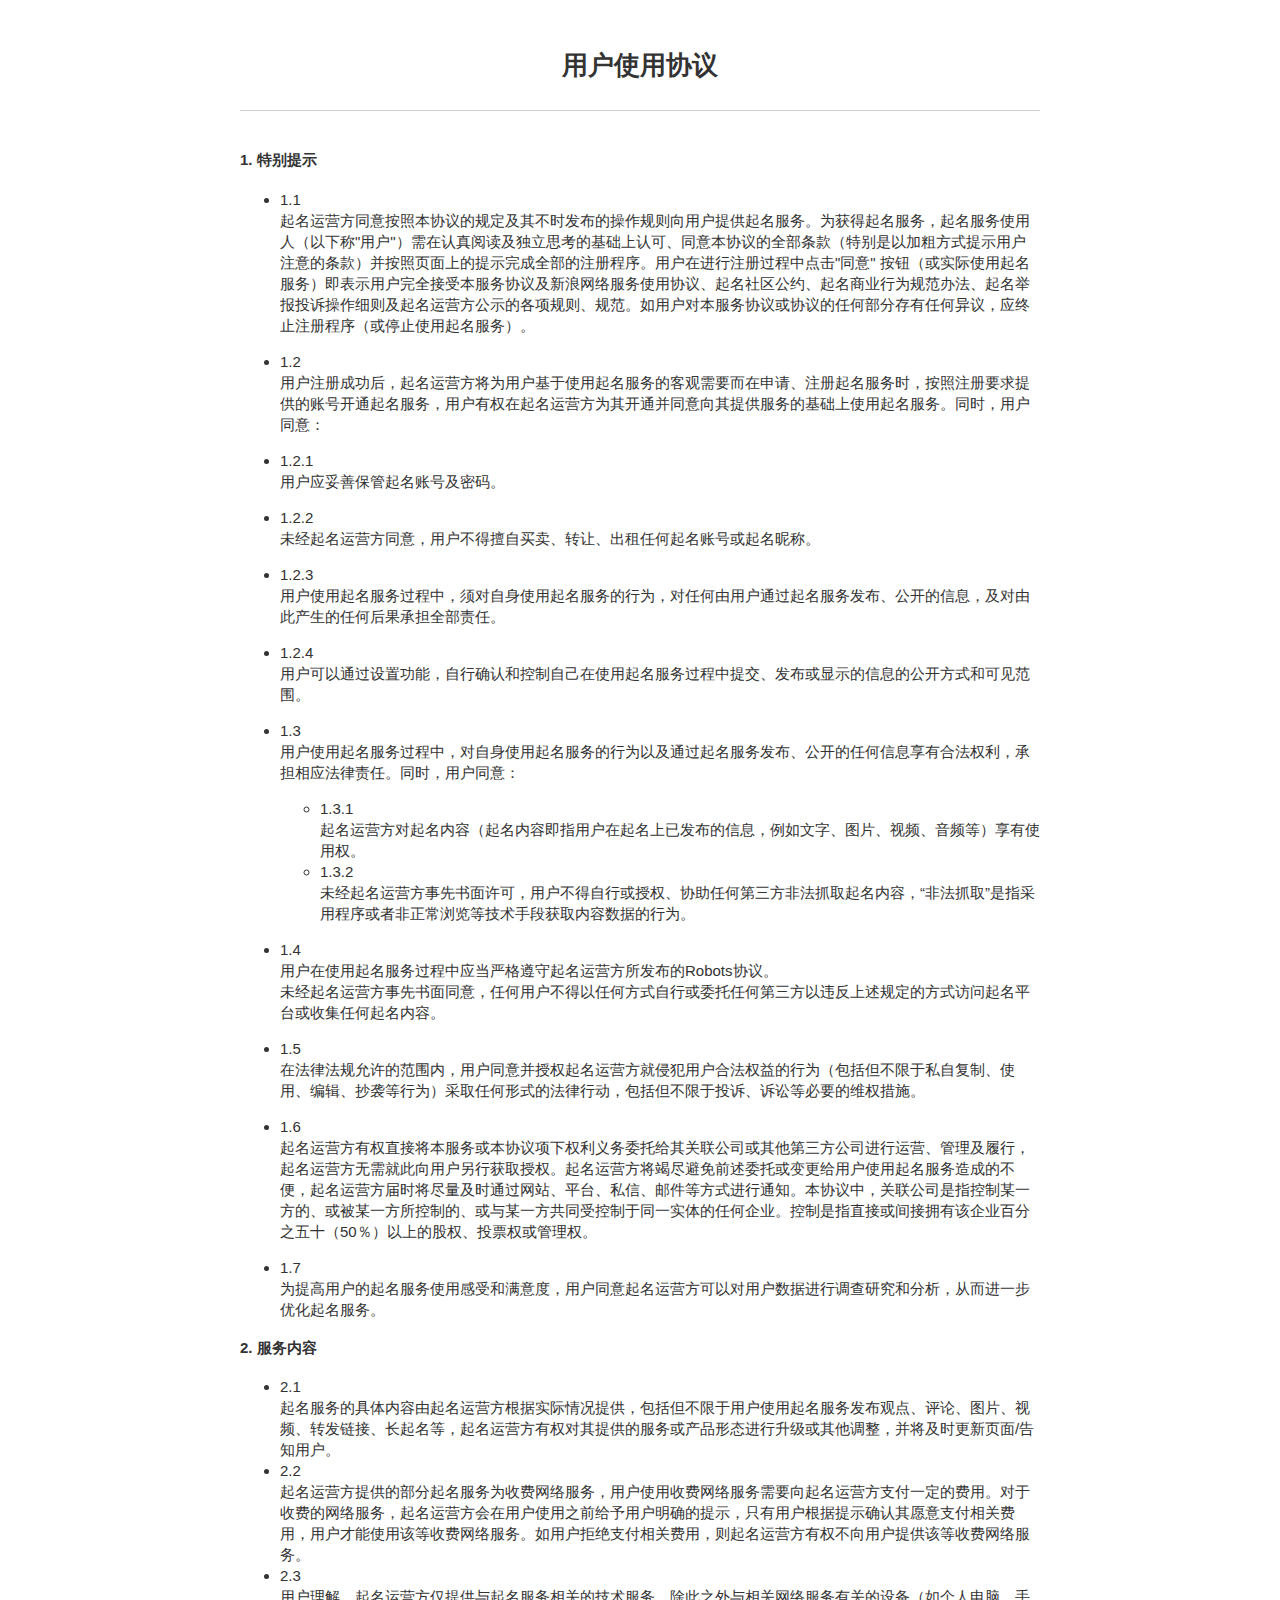
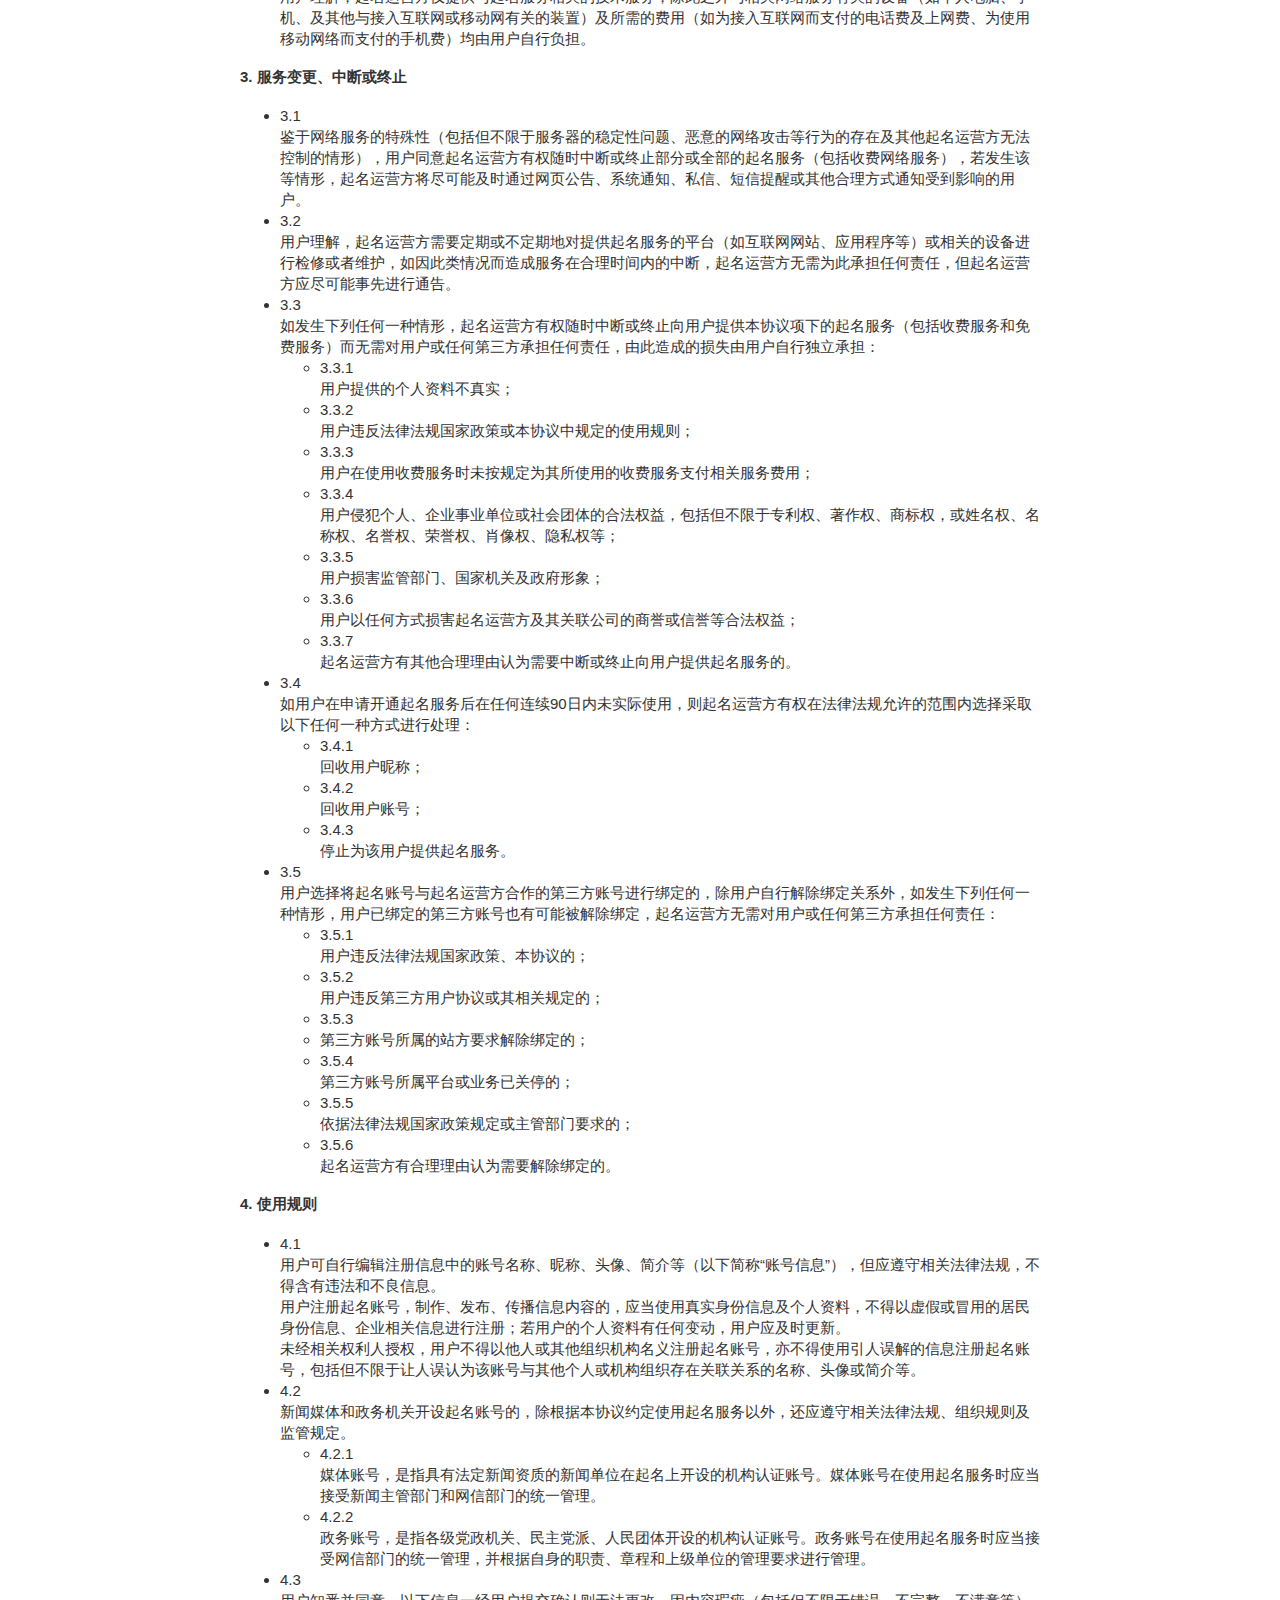
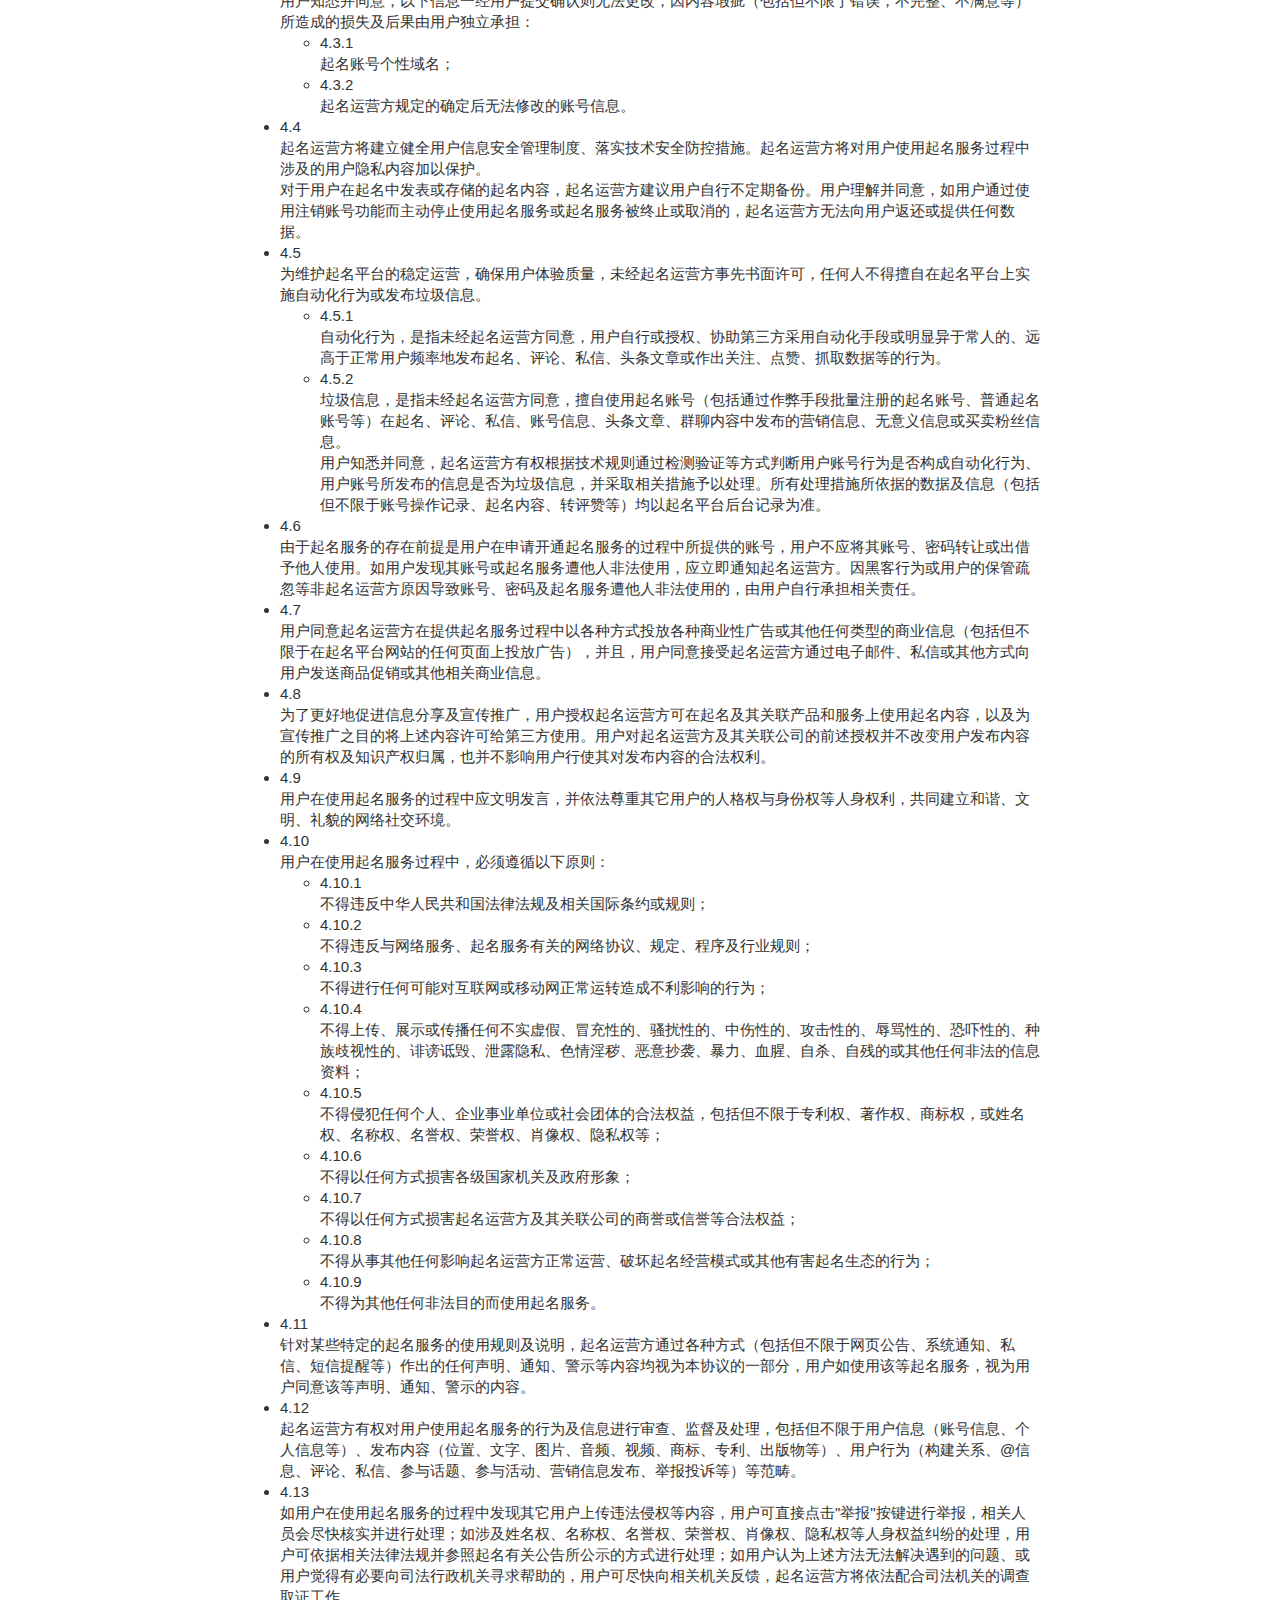
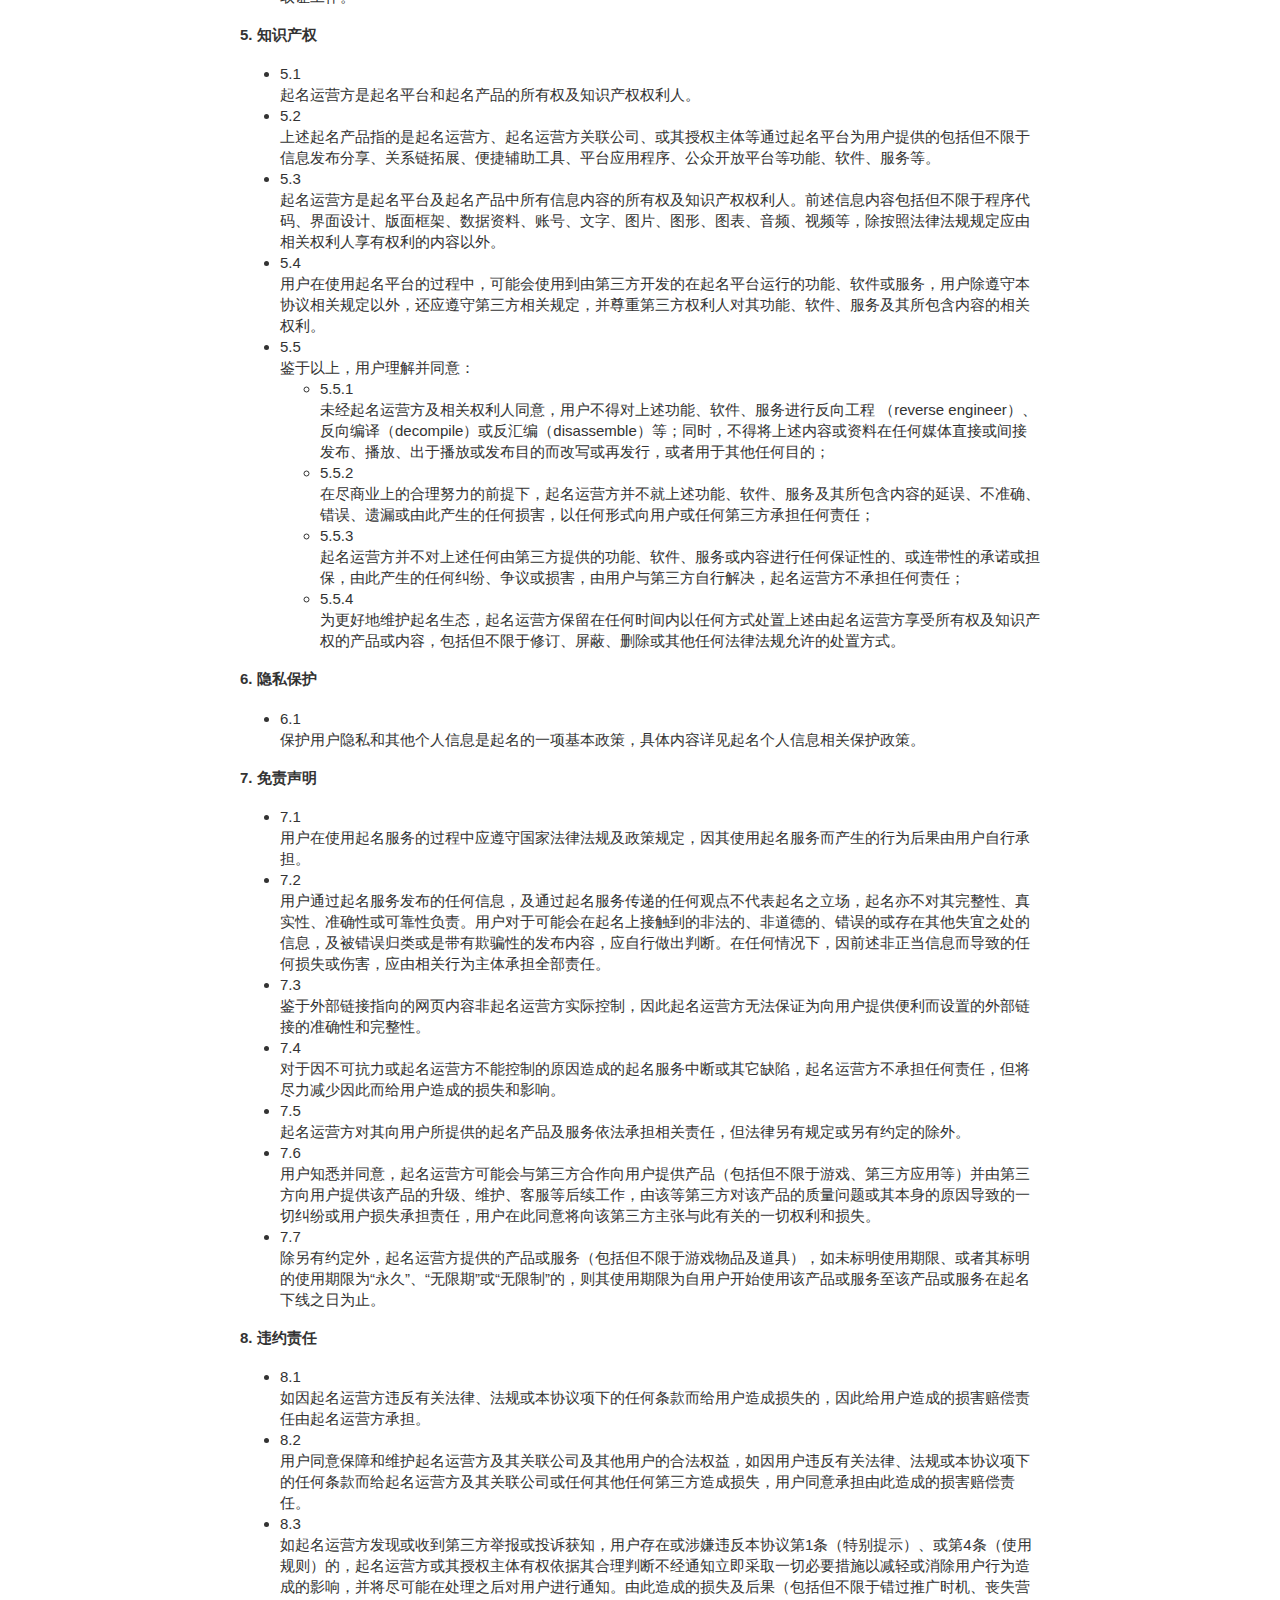
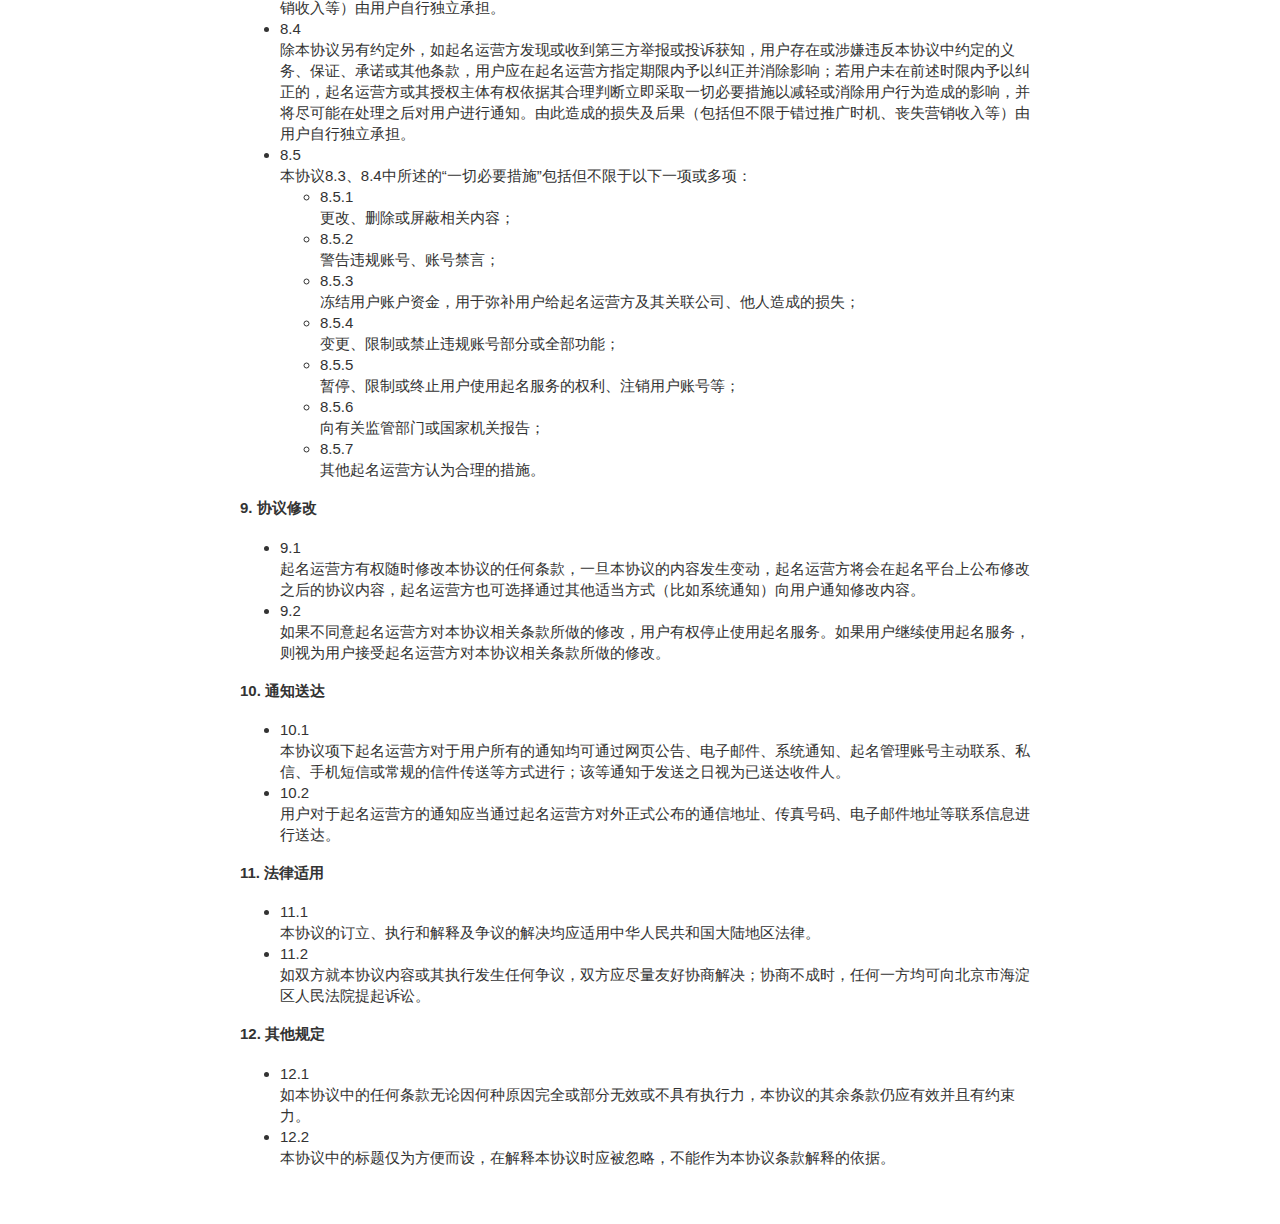
<file: docs/index.html>
<!DOCTYPE html>
    <html>
    <head>
      <meta charset="utf-8">
      <meta name="viewport" content="width=device-width, initial-scale=1.0, user-scalable=yes">
      <meta http-equiv="X-UA-Compatible" content="IE=edge">
      <!-- common.css -->
      <style>* {-webkit-tap-highlight-color: rgba(0,0,0,0);}html {-webkit-text-size-adjust: none;}body {font-family: -apple-system, Helvetica, Arial, sans-serif;margin: 0;padding: 20px;color: #333;word-wrap: break-word;}h1, h2, h3, h4, h5, h6 {line-height: 1.1;}img {max-width: 100% !important;height: auto;}blockquote {margin: 0;padding: 0 15px;color: #777;border-left: 4px solid #ddd;}hr {background-color: #ddd;border: 0;height: 1px;margin: 15px 0;}code {font-family: Menlo, Consolas, 'Ubuntu Mono', Monaco, 'source-code-pro', monospace;line-height: 1.4;margin: 0;padding: 0.2em 0;font-size: 90%;background-color: rgba(0,0,0,0.04);border-radius: 3px;}pre > code {margin: 0;padding: 0;font-size: 100%;word-break: normal;background: transparent;border: 0;}ol {list-style-type: decimal;}ol ol, ul ol {list-style-type: lower-latin;}ol ol ol, ul ol ol, ul ul ol, ol ul ol {list-style-type: lower-roman;}table {border-spacing: 0;border-collapse: collapse;margin-top: 0;margin-bottom: 16px;}table th {font-weight: bold;}table th, table td {padding: 6px 13px;border: 1px solid #ddd;}table tr {border-top: 1px solid #ccc;}table tr:nth-child(even) {background-color: #f8f8f8;}input[type="checkbox"] {cursor: default;margin-right: 0.5em;font-size: 13px;}.task-list-item {list-style-type: none;}.task-list-item+.task-list-item {margin-top: 3px;}.task-list-item input {float: left;margin: 0.3em 1em 0.25em -1.6em;vertical-align: middle;}#tag-field {margin: 8px 2px 10px;}#tag-field .tag {display: inline-block;background: #cadff3;border-radius: 4px;padding: 1px 8px;color: black;font-size: 12px;margin-right: 10px;line-height: 1.4;}</style>
      <!-- ace-static.css -->
      <style>.ace_static_highlight {white-space: pre-wrap;}.ace_static_highlight .ace_gutter {width: 2em;text-align: right;padding: 0 3px 0 0;margin-right: 3px;}.ace_static_highlight.ace_show_gutter > .ace_line {padding-left: 2.6em;}.ace_static_highlight .ace_line {position: relative;}.ace_static_highlight .ace_gutter-cell {-moz-user-select: -moz-none;-khtml-user-select: none;-webkit-user-select: none;user-select: none;top: 0;bottom: 0;left: 0;position: absolute;}.ace_static_highlight .ace_gutter-cell:before {content: counter(ace_line, decimal);counter-increment: ace_line;}.ace_static_highlight {counter-reset: ace_line;}</style>
      <style>.ace-chrome .ace_gutter {background: #ebebeb;color: #333;overflow : hidden;}.ace-chrome .ace_print-margin {width: 1px;background: #e8e8e8;}.ace-chrome {background-color: #FFFFFF;color: black;}.ace-chrome .ace_cursor {color: black;}.ace-chrome .ace_invisible {color: rgb(191, 191, 191);}.ace-chrome .ace_constant.ace_buildin {color: rgb(88, 72, 246);}.ace-chrome .ace_constant.ace_language {color: rgb(88, 92, 246);}.ace-chrome .ace_constant.ace_library {color: rgb(6, 150, 14);}.ace-chrome .ace_invalid {background-color: rgb(153, 0, 0);color: white;}.ace-chrome .ace_fold {}.ace-chrome .ace_support.ace_function {color: rgb(60, 76, 114);}.ace-chrome .ace_support.ace_constant {color: rgb(6, 150, 14);}.ace-chrome .ace_support.ace_type,.ace-chrome .ace_support.ace_class.ace-chrome .ace_support.ace_other {color: rgb(109, 121, 222);}.ace-chrome .ace_variable.ace_parameter {font-style:italic;color:#FD971F;}.ace-chrome .ace_keyword.ace_operator {color: rgb(104, 118, 135);}.ace-chrome .ace_comment {color: #236e24;}.ace-chrome .ace_comment.ace_doc {color: #236e24;}.ace-chrome .ace_comment.ace_doc.ace_tag {color: #236e24;}.ace-chrome .ace_constant.ace_numeric {color: rgb(0, 0, 205);}.ace-chrome .ace_variable {color: rgb(49, 132, 149);}.ace-chrome .ace_xml-pe {color: rgb(104, 104, 91);}.ace-chrome .ace_entity.ace_name.ace_function {color: #0000A2;}.ace-chrome .ace_heading {color: rgb(12, 7, 255);}.ace-chrome .ace_list {color:rgb(185, 6, 144);}.ace-chrome .ace_marker-layer .ace_selection {background: rgb(181, 213, 255);}.ace-chrome .ace_marker-layer .ace_step {background: rgb(252, 255, 0);}.ace-chrome .ace_marker-layer .ace_stack {background: rgb(164, 229, 101);}.ace-chrome .ace_marker-layer .ace_bracket {margin: -1px 0 0 -1px;border: 1px solid rgb(192, 192, 192);}.ace-chrome .ace_marker-layer .ace_active-line {background: rgba(0, 0, 0, 0.07);}.ace-chrome .ace_gutter-active-line {background-color : #dcdcdc;}.ace-chrome .ace_marker-layer .ace_selected-word {background: rgb(250, 250, 255);border: 1px solid rgb(200, 200, 250);}.ace-chrome .ace_storage,.ace-chrome .ace_keyword,.ace-chrome .ace_meta.ace_tag {color: rgb(147, 15, 128);}.ace-chrome .ace_string.ace_regex {color: rgb(255, 0, 0)}.ace-chrome .ace_string {color: #1A1AA6;}.ace-chrome .ace_entity.ace_other.ace_attribute-name {color: #994409;}.ace-chrome .ace_indent-guide {background: url("[data-uri]") right repeat-y;}</style>
      <!-- export.css -->
      <style>
        body{margin:0 auto;max-width:800px;line-height:1.4}
        #nav{margin:5px 0 10px;font-size:15px}
        #titlearea{border-bottom:1px solid #ccc;font-size:17px;padding:10px 0;}
        #contentarea{font-size:15px;margin:16px 0}
        .cell{outline:0;min-height:20px;margin:5px 0;padding:5px 0;}
        .code-cell{font-family:Menlo,Consolas,'Ubuntu Mono',Monaco,'source-code-pro',monospace;font-size:12px;}
        .latex-cell{white-space:pre-wrap;}
      </style>
      <!-- User CSS -->
      <style> .text-cell {font-size: 15px;}.code-cell {font-size: 12px;}.markdown-cell {font-size: 15px;}.latex-cell {font-size: 15px;}</style>
    </head>
    <body>
      
      <div id="titlearea">
        <h2><center>用户使用协议</center></h2>
      </div>
      <div id="contentarea"><div class="cell markdown-cell"><h2></h2>
<h4>1. 特别提示</h4>
<ul>
<li>
<p>1.1<br>
起名运营方同意按照本协议的规定及其不时发布的操作规则向用户提供起名服务。为获得起名服务，起名服务使用人（以下称"用户"）需在认真阅读及独立思考的基础上认可、同意本协议的全部条款（特别是以加粗方式提示用户注意的条款）并按照页面上的提示完成全部的注册程序。用户在进行注册过程中点击"同意" 按钮（或实际使用起名服务）即表示用户完全接受本服务协议及新浪网络服务使用协议、起名社区公约、起名商业行为规范办法、起名举报投诉操作细则及起名运营方公示的各项规则、规范。如用户对本服务协议或协议的任何部分存有任何异议，应终止注册程序（或停止使用起名服务）。</p>
</li>
<li>
<p>1.2<br>
用户注册成功后，起名运营方将为用户基于使用起名服务的客观需要而在申请、注册起名服务时，按照注册要求提供的账号开通起名服务，用户有权在起名运营方为其开通并同意向其提供服务的基础上使用起名服务。同时，用户同意：</p>
</li>
<li>
<p>1.2.1<br>
用户应妥善保管起名账号及密码。</p>
</li>
<li>
<p>1.2.2<br>
未经起名运营方同意，用户不得擅自买卖、转让、出租任何起名账号或起名昵称。</p>
</li>
<li>
<p>1.2.3<br>
用户使用起名服务过程中，须对自身使用起名服务的行为，对任何由用户通过起名服务发布、公开的信息，及对由此产生的任何后果承担全部责任。</p>
</li>
<li>
<p>1.2.4<br>
用户可以通过设置功能，自行确认和控制自己在使用起名服务过程中提交、发布或显示的信息的公开方式和可见范围。</p>
</li>
<li>
<p>1.3<br>
用户使用起名服务过程中，对自身使用起名服务的行为以及通过起名服务发布、公开的任何信息享有合法权利，承担相应法律责任。同时，用户同意：</p>
<ul>
<li>1.3.1<br>
起名运营方对起名内容（起名内容即指用户在起名上已发布的信息，例如文字、图片、视频、音频等）享有使用权。</li>
<li>1.3.2<br>
未经起名运营方事先书面许可，用户不得自行或授权、协助任何第三方非法抓取起名内容，“非法抓取”是指采用程序或者非正常浏览等技术手段获取内容数据的行为。</li>
</ul>
</li>
<li>
<p>1.4<br>
用户在使用起名服务过程中应当严格遵守起名运营方所发布的Robots协议。<br>
未经起名运营方事先书面同意，任何用户不得以任何方式自行或委托任何第三方以违反上述规定的方式访问起名平台或收集任何起名内容。</p>
</li>
<li>
<p>1.5<br>
在法律法规允许的范围内，用户同意并授权起名运营方就侵犯用户合法权益的行为（包括但不限于私自复制、使用、编辑、抄袭等行为）采取任何形式的法律行动，包括但不限于投诉、诉讼等必要的维权措施。</p>
</li>
<li>
<p>1.6<br>
起名运营方有权直接将本服务或本协议项下权利义务委托给其关联公司或其他第三方公司进行运营、管理及履行，起名运营方无需就此向用户另行获取授权。起名运营方将竭尽避免前述委托或变更给用户使用起名服务造成的不便，起名运营方届时将尽量及时通过网站、平台、私信、邮件等方式进行通知。本协议中，关联公司是指控制某一方的、或被某一方所控制的、或与某一方共同受控制于同一实体的任何企业。控制是指直接或间接拥有该企业百分之五十（50％）以上的股权、投票权或管理权。</p>
</li>
<li>
<p>1.7<br>
为提高用户的起名服务使用感受和满意度，用户同意起名运营方可以对用户数据进行调查研究和分析，从而进一步优化起名服务。</p>
</li>
</ul>
<h4>2. 服务内容</h4>
<ul>
<li>2.1<br>
起名服务的具体内容由起名运营方根据实际情况提供，包括但不限于用户使用起名服务发布观点、评论、图片、视频、转发链接、长起名等，起名运营方有权对其提供的服务或产品形态进行升级或其他调整，并将及时更新页面/告知用户。</li>
<li>2.2<br>
起名运营方提供的部分起名服务为收费网络服务，用户使用收费网络服务需要向起名运营方支付一定的费用。对于收费的网络服务，起名运营方会在用户使用之前给予用户明确的提示，只有用户根据提示确认其愿意支付相关费用，用户才能使用该等收费网络服务。如用户拒绝支付相关费用，则起名运营方有权不向用户提供该等收费网络服务。</li>
<li>2.3<br>
用户理解，起名运营方仅提供与起名服务相关的技术服务，除此之外与相关网络服务有关的设备（如个人电脑、手机、及其他与接入互联网或移动网有关的装置）及所需的费用（如为接入互联网而支付的电话费及上网费、为使用移动网络而支付的手机费）均由用户自行负担。</li>
</ul>
<h4>3. 服务变更、中断或终止</h4>
<ul>
<li>3.1<br>
鉴于网络服务的特殊性（包括但不限于服务器的稳定性问题、恶意的网络攻击等行为的存在及其他起名运营方无法控制的情形），用户同意起名运营方有权随时中断或终止部分或全部的起名服务（包括收费网络服务），若发生该等情形，起名运营方将尽可能及时通过网页公告、系统通知、私信、短信提醒或其他合理方式通知受到影响的用户。</li>
<li>3.2<br>
用户理解，起名运营方需要定期或不定期地对提供起名服务的平台（如互联网网站、应用程序等）或相关的设备进行检修或者维护，如因此类情况而造成服务在合理时间内的中断，起名运营方无需为此承担任何责任，但起名运营方应尽可能事先进行通告。</li>
<li>3.3<br>
如发生下列任何一种情形，起名运营方有权随时中断或终止向用户提供本协议项下的起名服务（包括收费服务和免费服务）而无需对用户或任何第三方承担任何责任，由此造成的损失由用户自行独立承担：
<ul>
<li>3.3.1<br>
用户提供的个人资料不真实；</li>
<li>3.3.2<br>
用户违反法律法规国家政策或本协议中规定的使用规则；</li>
<li>3.3.3<br>
用户在使用收费服务时未按规定为其所使用的收费服务支付相关服务费用；</li>
<li>3.3.4<br>
用户侵犯个人、企业事业单位或社会团体的合法权益，包括但不限于专利权、著作权、商标权，或姓名权、名称权、名誉权、荣誉权、肖像权、隐私权等；</li>
<li>3.3.5<br>
用户损害监管部门、国家机关及政府形象；</li>
<li>3.3.6<br>
用户以任何方式损害起名运营方及其关联公司的商誉或信誉等合法权益；</li>
<li>3.3.7<br>
起名运营方有其他合理理由认为需要中断或终止向用户提供起名服务的。</li>
</ul>
</li>
<li>3.4<br>
如用户在申请开通起名服务后在任何连续90日内未实际使用，则起名运营方有权在法律法规允许的范围内选择采取以下任何一种方式进行处理：
<ul>
<li>3.4.1<br>
回收用户昵称；</li>
<li>3.4.2<br>
回收用户账号；</li>
<li>3.4.3<br>
停止为该用户提供起名服务。</li>
</ul>
</li>
<li>3.5<br>
用户选择将起名账号与起名运营方合作的第三方账号进行绑定的，除用户自行解除绑定关系外，如发生下列任何一种情形，用户已绑定的第三方账号也有可能被解除绑定，起名运营方无需对用户或任何第三方承担任何责任：
<ul>
<li>3.5.1<br>
用户违反法律法规国家政策、本协议的；</li>
<li>3.5.2<br>
用户违反第三方用户协议或其相关规定的；</li>
<li>3.5.3</li>
<li>第三方账号所属的站方要求解除绑定的；</li>
<li>3.5.4<br>
第三方账号所属平台或业务已关停的；</li>
<li>3.5.5<br>
依据法律法规国家政策规定或主管部门要求的；</li>
<li>3.5.6<br>
起名运营方有合理理由认为需要解除绑定的。</li>
</ul>
</li>
</ul>
<h4>4. 使用规则</h4>
<ul>
<li>4.1<br>
用户可自行编辑注册信息中的账号名称、昵称、头像、简介等（以下简称“账号信息”），但应遵守相关法律法规，不得含有违法和不良信息。<br>
用户注册起名账号，制作、发布、传播信息内容的，应当使用真实身份信息及个人资料，不得以虚假或冒用的居民身份信息、企业相关信息进行注册；若用户的个人资料有任何变动，用户应及时更新。<br>
未经相关权利人授权，用户不得以他人或其他组织机构名义注册起名账号，亦不得使用引人误解的信息注册起名账号，包括但不限于让人误认为该账号与其他个人或机构组织存在关联关系的名称、头像或简介等。</li>
<li>4.2<br>
新闻媒体和政务机关开设起名账号的，除根据本协议约定使用起名服务以外，还应遵守相关法律法规、组织规则及监管规定。
<ul>
<li>4.2.1<br>
媒体账号，是指具有法定新闻资质的新闻单位在起名上开设的机构认证账号。媒体账号在使用起名服务时应当接受新闻主管部门和网信部门的统一管理。</li>
<li>4.2.2<br>
政务账号，是指各级党政机关、民主党派、人民团体开设的机构认证账号。政务账号在使用起名服务时应当接受网信部门的统一管理，并根据自身的职责、章程和上级单位的管理要求进行管理。</li>
</ul>
</li>
<li>4.3<br>
用户知悉并同意，以下信息一经用户提交确认则无法更改，因内容瑕疵（包括但不限于错误，不完整、不满意等）所造成的损失及后果由用户独立承担：
<ul>
<li>4.3.1<br>
起名账号个性域名；</li>
<li>4.3.2<br>
起名运营方规定的确定后无法修改的账号信息。</li>
</ul>
</li>
<li>4.4<br>
起名运营方将建立健全用户信息安全管理制度、落实技术安全防控措施。起名运营方将对用户使用起名服务过程中涉及的用户隐私内容加以保护。<br>
对于用户在起名中发表或存储的起名内容，起名运营方建议用户自行不定期备份。用户理解并同意，如用户通过使用注销账号功能而主动停止使用起名服务或起名服务被终止或取消的，起名运营方无法向用户返还或提供任何数据。</li>
<li>4.5<br>
为维护起名平台的稳定运营，确保用户体验质量，未经起名运营方事先书面许可，任何人不得擅自在起名平台上实施自动化行为或发布垃圾信息。
<ul>
<li>4.5.1<br>
自动化行为，是指未经起名运营方同意，用户自行或授权、协助第三方采用自动化手段或明显异于常人的、远高于正常用户频率地发布起名、评论、私信、头条文章或作出关注、点赞、抓取数据等的行为。</li>
<li>4.5.2<br>
垃圾信息，是指未经起名运营方同意，擅自使用起名账号（包括通过作弊手段批量注册的起名账号、普通起名账号等）在起名、评论、私信、账号信息、头条文章、群聊内容中发布的营销信息、无意义信息或买卖粉丝信息。<br>
用户知悉并同意，起名运营方有权根据技术规则通过检测验证等方式判断用户账号行为是否构成自动化行为、用户账号所发布的信息是否为垃圾信息，并采取相关措施予以处理。所有处理措施所依据的数据及信息（包括但不限于账号操作记录、起名内容、转评赞等）均以起名平台后台记录为准。</li>
</ul>
</li>
<li>4.6<br>
由于起名服务的存在前提是用户在申请开通起名服务的过程中所提供的账号，用户不应将其账号、密码转让或出借予他人使用。如用户发现其账号或起名服务遭他人非法使用，应立即通知起名运营方。因黑客行为或用户的保管疏忽等非起名运营方原因导致账号、密码及起名服务遭他人非法使用的，由用户自行承担相关责任。</li>
<li>4.7<br>
用户同意起名运营方在提供起名服务过程中以各种方式投放各种商业性广告或其他任何类型的商业信息（包括但不限于在起名平台网站的任何页面上投放广告），并且，用户同意接受起名运营方通过电子邮件、私信或其他方式向用户发送商品促销或其他相关商业信息。</li>
<li>4.8<br>
为了更好地促进信息分享及宣传推广，用户授权起名运营方可在起名及其关联产品和服务上使用起名内容，以及为宣传推广之目的将上述内容许可给第三方使用。用户对起名运营方及其关联公司的前述授权并不改变用户发布内容的所有权及知识产权归属，也并不影响用户行使其对发布内容的合法权利。</li>
<li>4.9<br>
用户在使用起名服务的过程中应文明发言，并依法尊重其它用户的人格权与身份权等人身权利，共同建立和谐、文明、礼貌的网络社交环境。</li>
<li>4.10<br>
用户在使用起名服务过程中，必须遵循以下原则：
<ul>
<li>4.10.1<br>
不得违反中华人民共和国法律法规及相关国际条约或规则；</li>
<li>4.10.2<br>
不得违反与网络服务、起名服务有关的网络协议、规定、程序及行业规则；</li>
<li>4.10.3<br>
不得进行任何可能对互联网或移动网正常运转造成不利影响的行为；</li>
<li>4.10.4<br>
不得上传、展示或传播任何不实虚假、冒充性的、骚扰性的、中伤性的、攻击性的、辱骂性的、恐吓性的、种族歧视性的、诽谤诋毁、泄露隐私、色情淫秽、恶意抄袭、暴力、血腥、自杀、自残的或其他任何非法的信息资料；</li>
<li>4.10.5<br>
不得侵犯任何个人、企业事业单位或社会团体的合法权益，包括但不限于专利权、著作权、商标权，或姓名权、名称权、名誉权、荣誉权、肖像权、隐私权等；</li>
<li>4.10.6<br>
不得以任何方式损害各级国家机关及政府形象；</li>
<li>4.10.7<br>
不得以任何方式损害起名运营方及其关联公司的商誉或信誉等合法权益；</li>
<li>4.10.8<br>
不得从事其他任何影响起名运营方正常运营、破坏起名经营模式或其他有害起名生态的行为；</li>
<li>4.10.9<br>
不得为其他任何非法目的而使用起名服务。</li>
</ul>
</li>
<li>4.11<br>
针对某些特定的起名服务的使用规则及说明，起名运营方通过各种方式（包括但不限于网页公告、系统通知、私信、短信提醒等）作出的任何声明、通知、警示等内容均视为本协议的一部分，用户如使用该等起名服务，视为用户同意该等声明、通知、警示的内容。</li>
<li>4.12<br>
起名运营方有权对用户使用起名服务的行为及信息进行审查、监督及处理，包括但不限于用户信息（账号信息、个人信息等）、发布内容（位置、文字、图片、音频、视频、商标、专利、出版物等）、用户行为（构建关系、@信息、评论、私信、参与话题、参与活动、营销信息发布、举报投诉等）等范畴。</li>
<li>4.13<br>
如用户在使用起名服务的过程中发现其它用户上传违法侵权等内容，用户可直接点击"举报"按键进行举报，相关人员会尽快核实并进行处理；如涉及姓名权、名称权、名誉权、荣誉权、肖像权、隐私权等人身权益纠纷的处理，用户可依据相关法律法规并参照起名有关公告所公示的方式进行处理；如用户认为上述方法无法解决遇到的问题、或用户觉得有必要向司法行政机关寻求帮助的，用户可尽快向相关机关反馈，起名运营方将依法配合司法机关的调查取证工作。</li>
</ul>
<h4>5. 知识产权</h4>
<ul>
<li>5.1<br>
起名运营方是起名平台和起名产品的所有权及知识产权权利人。</li>
<li>5.2<br>
上述起名产品指的是起名运营方、起名运营方关联公司、或其授权主体等通过起名平台为用户提供的包括但不限于信息发布分享、关系链拓展、便捷辅助工具、平台应用程序、公众开放平台等功能、软件、服务等。</li>
<li>5.3<br>
起名运营方是起名平台及起名产品中所有信息内容的所有权及知识产权权利人。前述信息内容包括但不限于程序代码、界面设计、版面框架、数据资料、账号、文字、图片、图形、图表、音频、视频等，除按照法律法规规定应由相关权利人享有权利的内容以外。</li>
<li>5.4<br>
用户在使用起名平台的过程中，可能会使用到由第三方开发的在起名平台运行的功能、软件或服务，用户除遵守本协议相关规定以外，还应遵守第三方相关规定，并尊重第三方权利人对其功能、软件、服务及其所包含内容的相关权利。</li>
<li>5.5<br>
鉴于以上，用户理解并同意：
<ul>
<li>5.5.1<br>
未经起名运营方及相关权利人同意，用户不得对上述功能、软件、服务进行反向工程 （reverse engineer）、反向编译（decompile）或反汇编（disassemble）等；同时，不得将上述内容或资料在任何媒体直接或间接发布、播放、出于播放或发布目的而改写或再发行，或者用于其他任何目的；</li>
<li>5.5.2<br>
在尽商业上的合理努力的前提下，起名运营方并不就上述功能、软件、服务及其所包含内容的延误、不准确、错误、遗漏或由此产生的任何损害，以任何形式向用户或任何第三方承担任何责任；</li>
<li>5.5.3<br>
起名运营方并不对上述任何由第三方提供的功能、软件、服务或内容进行任何保证性的、或连带性的承诺或担保，由此产生的任何纠纷、争议或损害，由用户与第三方自行解决，起名运营方不承担任何责任；</li>
<li>5.5.4<br>
为更好地维护起名生态，起名运营方保留在任何时间内以任何方式处置上述由起名运营方享受所有权及知识产权的产品或内容，包括但不限于修订、屏蔽、删除或其他任何法律法规允许的处置方式。</li>
</ul>
</li>
</ul>
<h4>6. 隐私保护</h4>
<ul>
<li>6.1<br>
保护用户隐私和其他个人信息是起名的一项基本政策，具体内容详见起名个人信息相关保护政策。</li>
</ul>
<h4>7. 免责声明</h4>
<ul>
<li>7.1<br>
用户在使用起名服务的过程中应遵守国家法律法规及政策规定，因其使用起名服务而产生的行为后果由用户自行承担。</li>
<li>7.2<br>
用户通过起名服务发布的任何信息，及通过起名服务传递的任何观点不代表起名之立场，起名亦不对其完整性、真实性、准确性或可靠性负责。用户对于可能会在起名上接触到的非法的、非道德的、错误的或存在其他失宜之处的信息，及被错误归类或是带有欺骗性的发布内容，应自行做出判断。在任何情况下，因前述非正当信息而导致的任何损失或伤害，应由相关行为主体承担全部责任。</li>
<li>7.3<br>
鉴于外部链接指向的网页内容非起名运营方实际控制，因此起名运营方无法保证为向用户提供便利而设置的外部链接的准确性和完整性。</li>
<li>7.4<br>
对于因不可抗力或起名运营方不能控制的原因造成的起名服务中断或其它缺陷，起名运营方不承担任何责任，但将尽力减少因此而给用户造成的损失和影响。</li>
<li>7.5<br>
起名运营方对其向用户所提供的起名产品及服务依法承担相关责任，但法律另有规定或另有约定的除外。</li>
<li>7.6<br>
用户知悉并同意，起名运营方可能会与第三方合作向用户提供产品（包括但不限于游戏、第三方应用等）并由第三方向用户提供该产品的升级、维护、客服等后续工作，由该等第三方对该产品的质量问题或其本身的原因导致的一切纠纷或用户损失承担责任，用户在此同意将向该第三方主张与此有关的一切权利和损失。</li>
<li>7.7<br>
除另有约定外，起名运营方提供的产品或服务（包括但不限于游戏物品及道具），如未标明使用期限、或者其标明的使用期限为“永久”、“无限期”或“无限制”的，则其使用期限为自用户开始使用该产品或服务至该产品或服务在起名下线之日为止。</li>
</ul>
<h4>8. 违约责任</h4>
<ul>
<li>8.1<br>
如因起名运营方违反有关法律、法规或本协议项下的任何条款而给用户造成损失的，因此给用户造成的损害赔偿责任由起名运营方承担。</li>
<li>8.2<br>
用户同意保障和维护起名运营方及其关联公司及其他用户的合法权益，如因用户违反有关法律、法规或本协议项下的任何条款而给起名运营方及其关联公司或任何其他任何第三方造成损失，用户同意承担由此造成的损害赔偿责任。</li>
<li>8.3<br>
如起名运营方发现或收到第三方举报或投诉获知，用户存在或涉嫌违反本协议第1条（特别提示）、或第4条（使用规则）的，起名运营方或其授权主体有权依据其合理判断不经通知立即采取一切必要措施以减轻或消除用户行为造成的影响，并将尽可能在处理之后对用户进行通知。由此造成的损失及后果（包括但不限于错过推广时机、丧失营销收入等）由用户自行独立承担。</li>
<li>8.4<br>
除本协议另有约定外，如起名运营方发现或收到第三方举报或投诉获知，用户存在或涉嫌违反本协议中约定的义务、保证、承诺或其他条款，用户应在起名运营方指定期限内予以纠正并消除影响；若用户未在前述时限内予以纠正的，起名运营方或其授权主体有权依据其合理判断立即采取一切必要措施以减轻或消除用户行为造成的影响，并将尽可能在处理之后对用户进行通知。由此造成的损失及后果（包括但不限于错过推广时机、丧失营销收入等）由用户自行独立承担。</li>
<li>8.5<br>
本协议8.3、8.4中所述的“一切必要措施”包括但不限于以下一项或多项：
<ul>
<li>8.5.1<br>
更改、删除或屏蔽相关内容；</li>
<li>8.5.2<br>
警告违规账号、账号禁言；</li>
<li>8.5.3<br>
冻结用户账户资金，用于弥补用户给起名运营方及其关联公司、他人造成的损失；</li>
<li>8.5.4<br>
变更、限制或禁止违规账号部分或全部功能；</li>
<li>8.5.5<br>
暂停、限制或终止用户使用起名服务的权利、注销用户账号等；</li>
<li>8.5.6<br>
向有关监管部门或国家机关报告；</li>
<li>8.5.7<br>
其他起名运营方认为合理的措施。</li>
</ul>
</li>
</ul>
<h4>9. 协议修改</h4>
<ul>
<li>9.1<br>
起名运营方有权随时修改本协议的任何条款，一旦本协议的内容发生变动，起名运营方将会在起名平台上公布修改之后的协议内容，起名运营方也可选择通过其他适当方式（比如系统通知）向用户通知修改内容。</li>
<li>9.2<br>
如果不同意起名运营方对本协议相关条款所做的修改，用户有权停止使用起名服务。如果用户继续使用起名服务，则视为用户接受起名运营方对本协议相关条款所做的修改。</li>
</ul>
<h4>10. 通知送达</h4>
<ul>
<li>10.1<br>
本协议项下起名运营方对于用户所有的通知均可通过网页公告、电子邮件、系统通知、起名管理账号主动联系、私信、手机短信或常规的信件传送等方式进行；该等通知于发送之日视为已送达收件人。</li>
<li>10.2<br>
用户对于起名运营方的通知应当通过起名运营方对外正式公布的通信地址、传真号码、电子邮件地址等联系信息进行送达。</li>
</ul>
<h4>11. 法律适用</h4>
<ul>
<li>11.1<br>
本协议的订立、执行和解释及争议的解决均应适用中华人民共和国大陆地区法律。</li>
<li>11.2<br>
如双方就本协议内容或其执行发生任何争议，双方应尽量友好协商解决；协商不成时，任何一方均可向北京市海淀区人民法院提起诉讼。</li>
</ul>
<h4>12. 其他规定</h4>
<ul>
<li>12.1<br>
如本协议中的任何条款无论因何种原因完全或部分无效或不具有执行力，本协议的其余条款仍应有效并且有约束力。</li>
<li>12.2<br>
本协议中的标题仅为方便而设，在解释本协议时应被忽略，不能作为本协议条款解释的依据。</li>
</ul>
</div></div>
      <script></script>
    </body>
    </html>
</file>
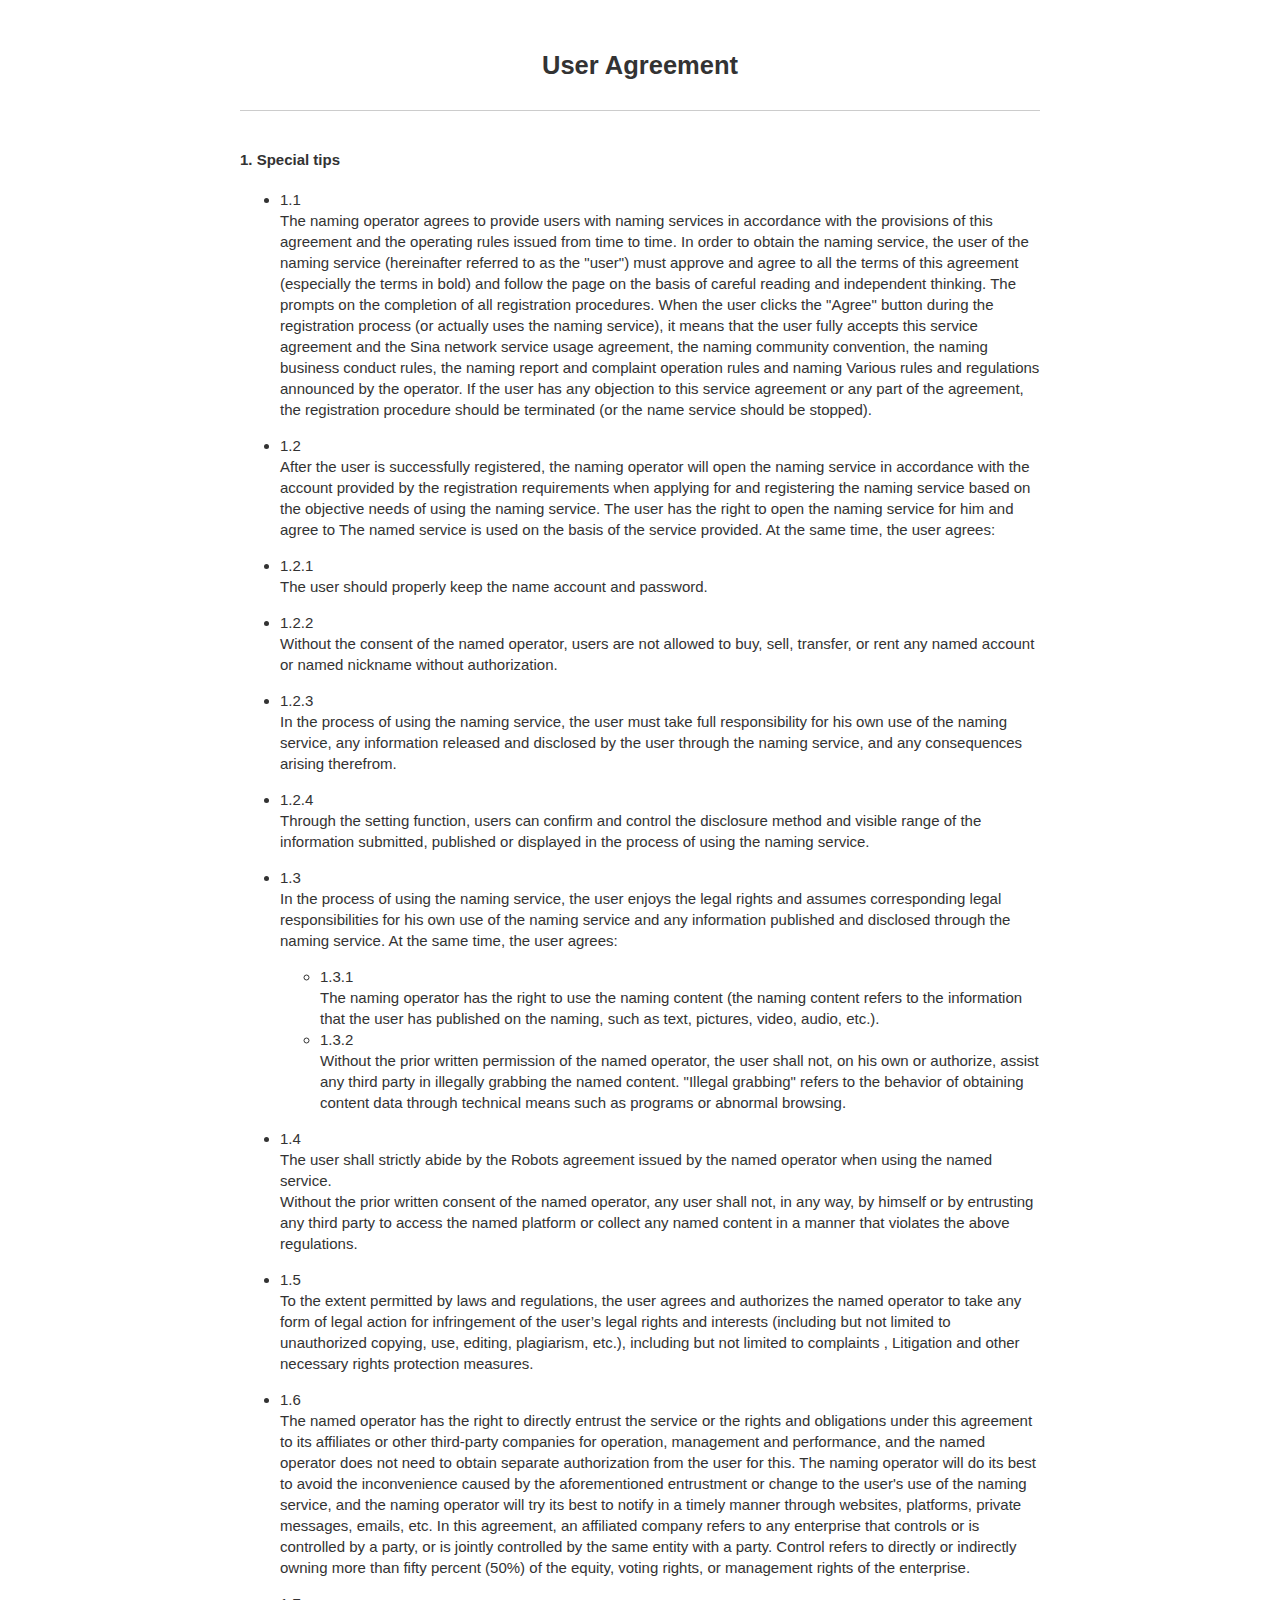
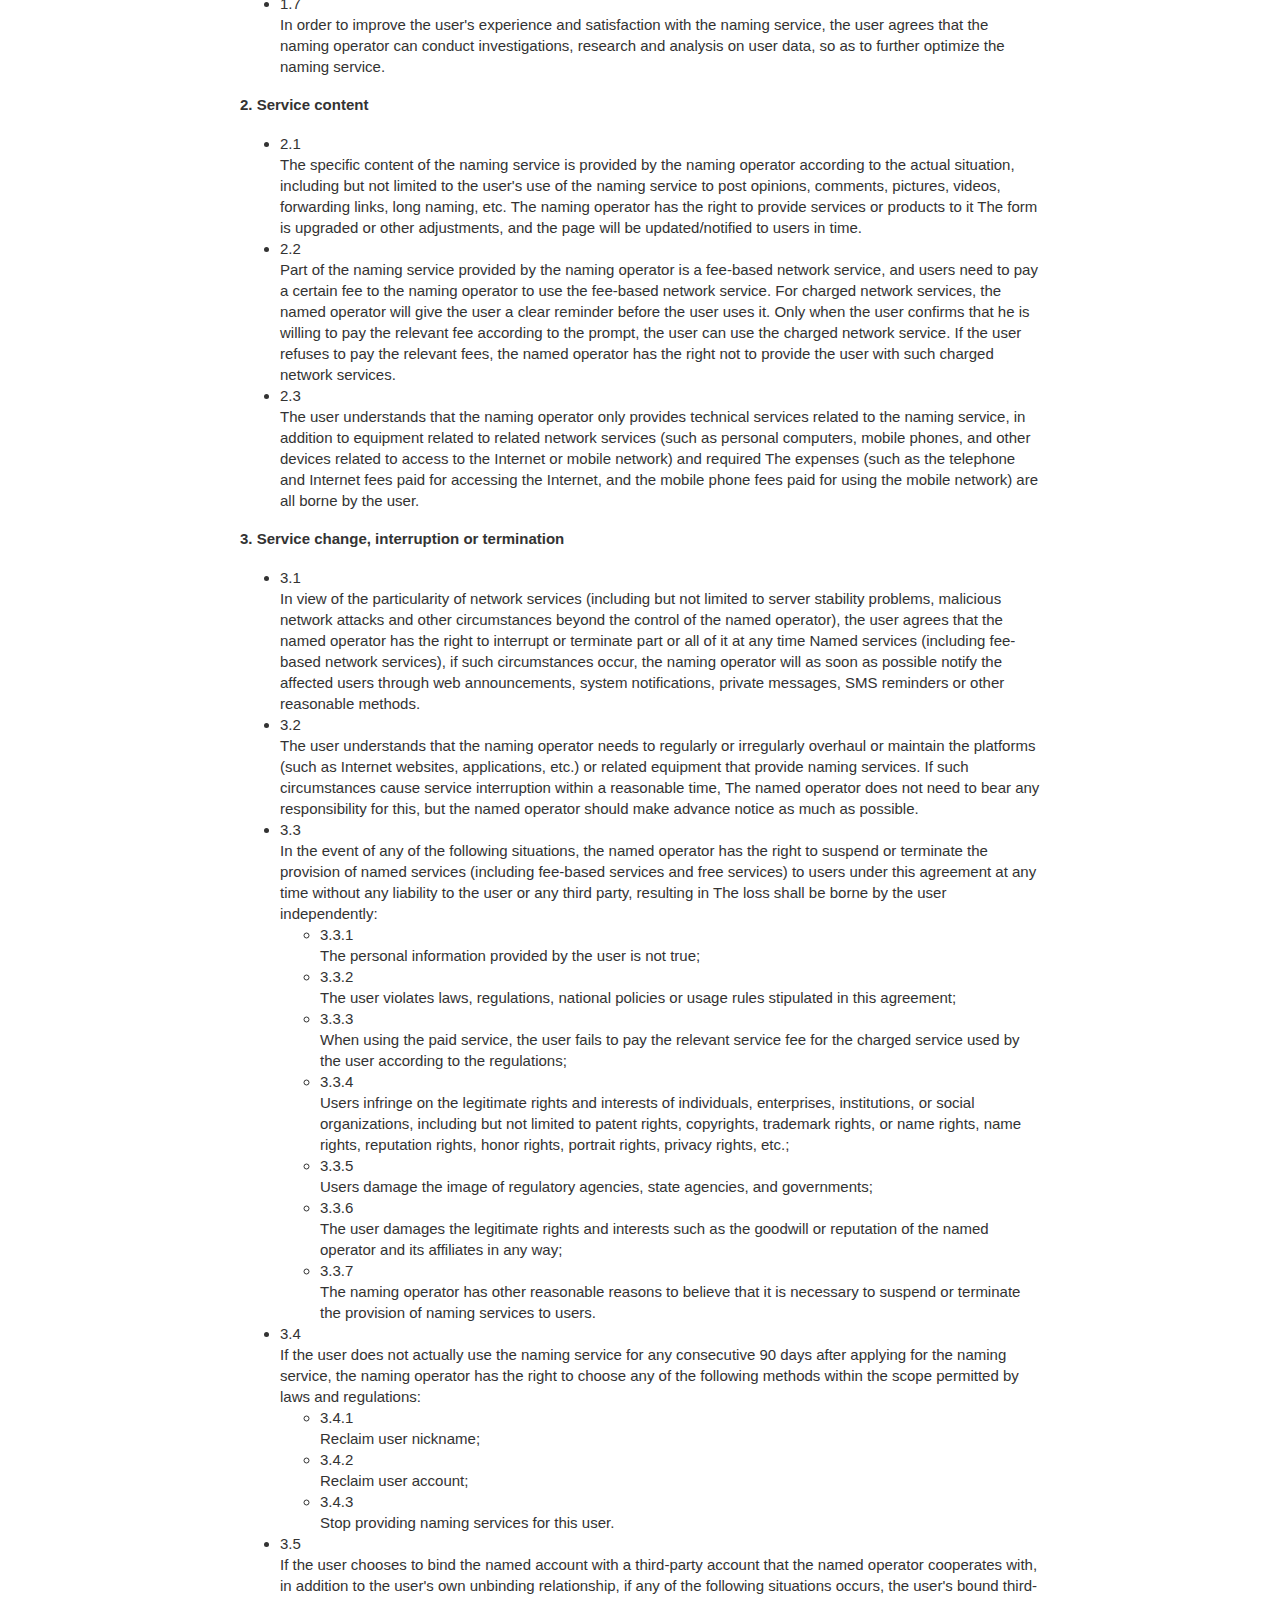
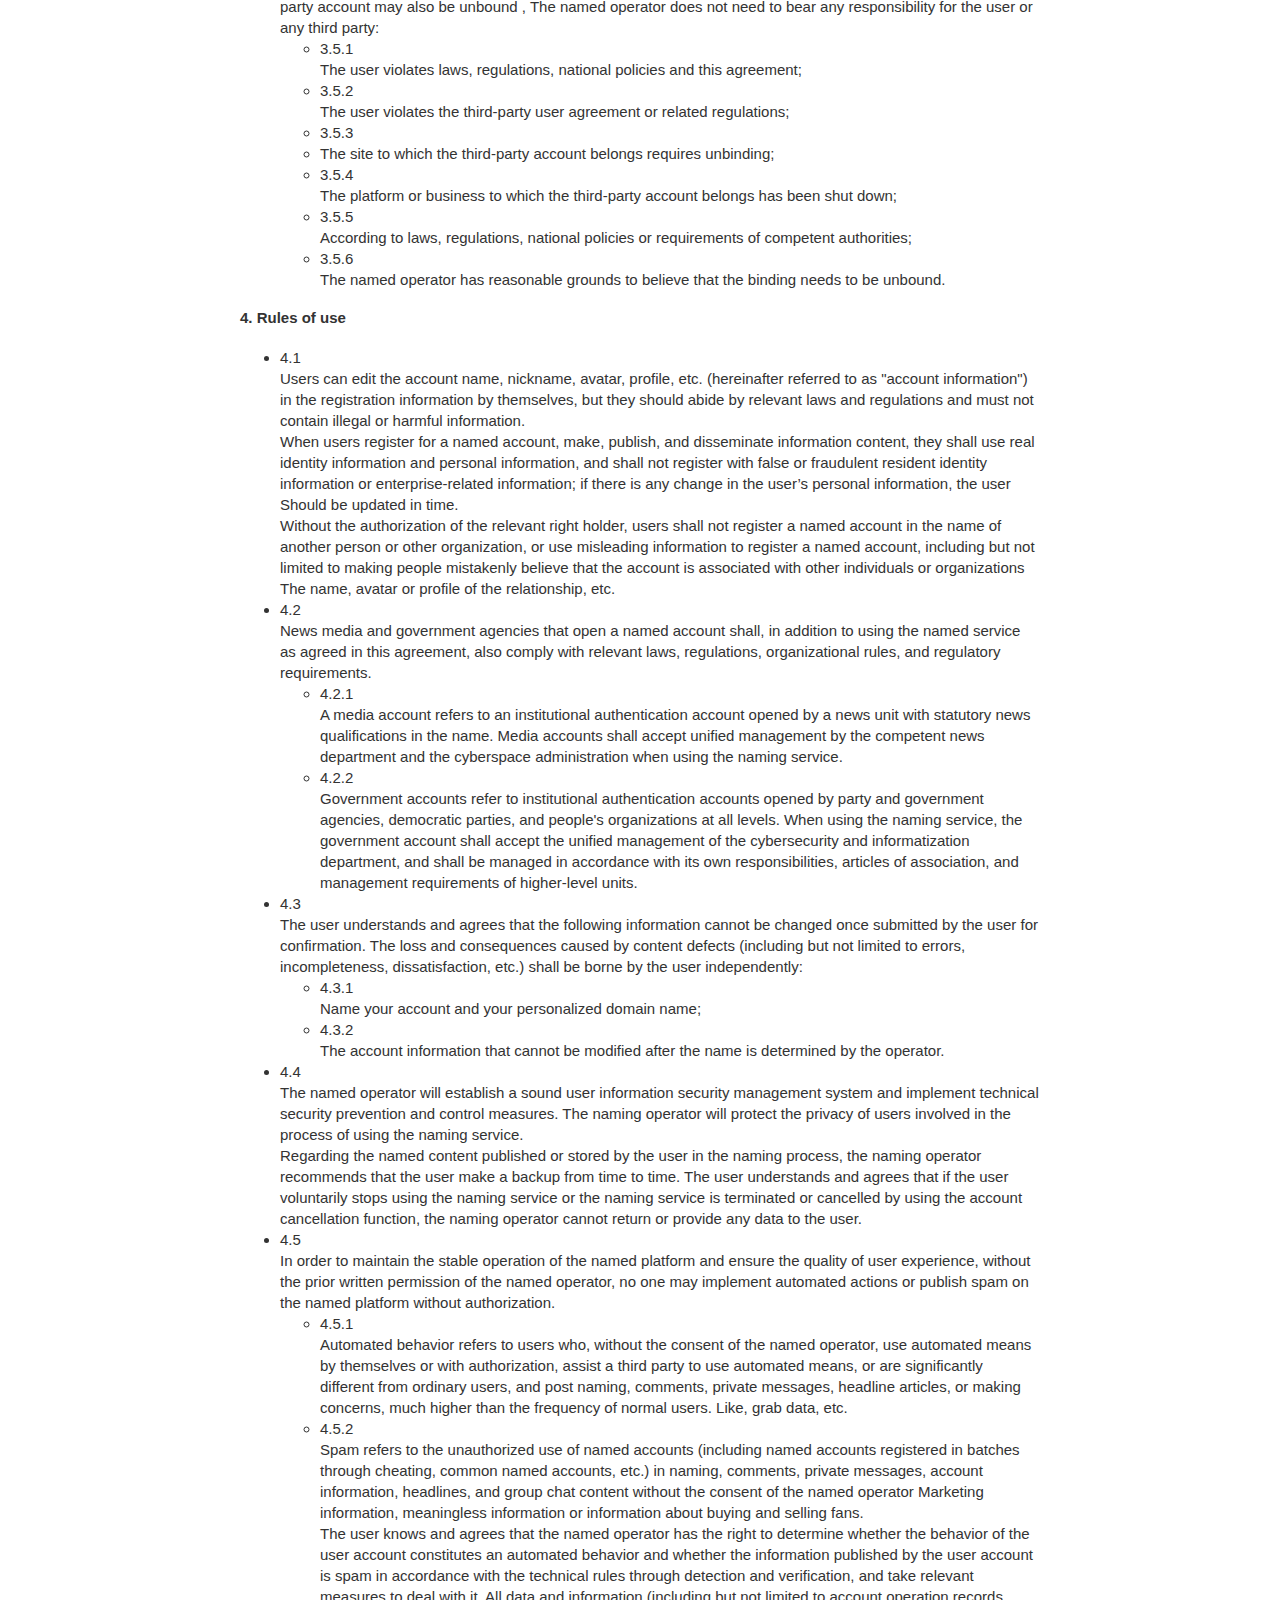
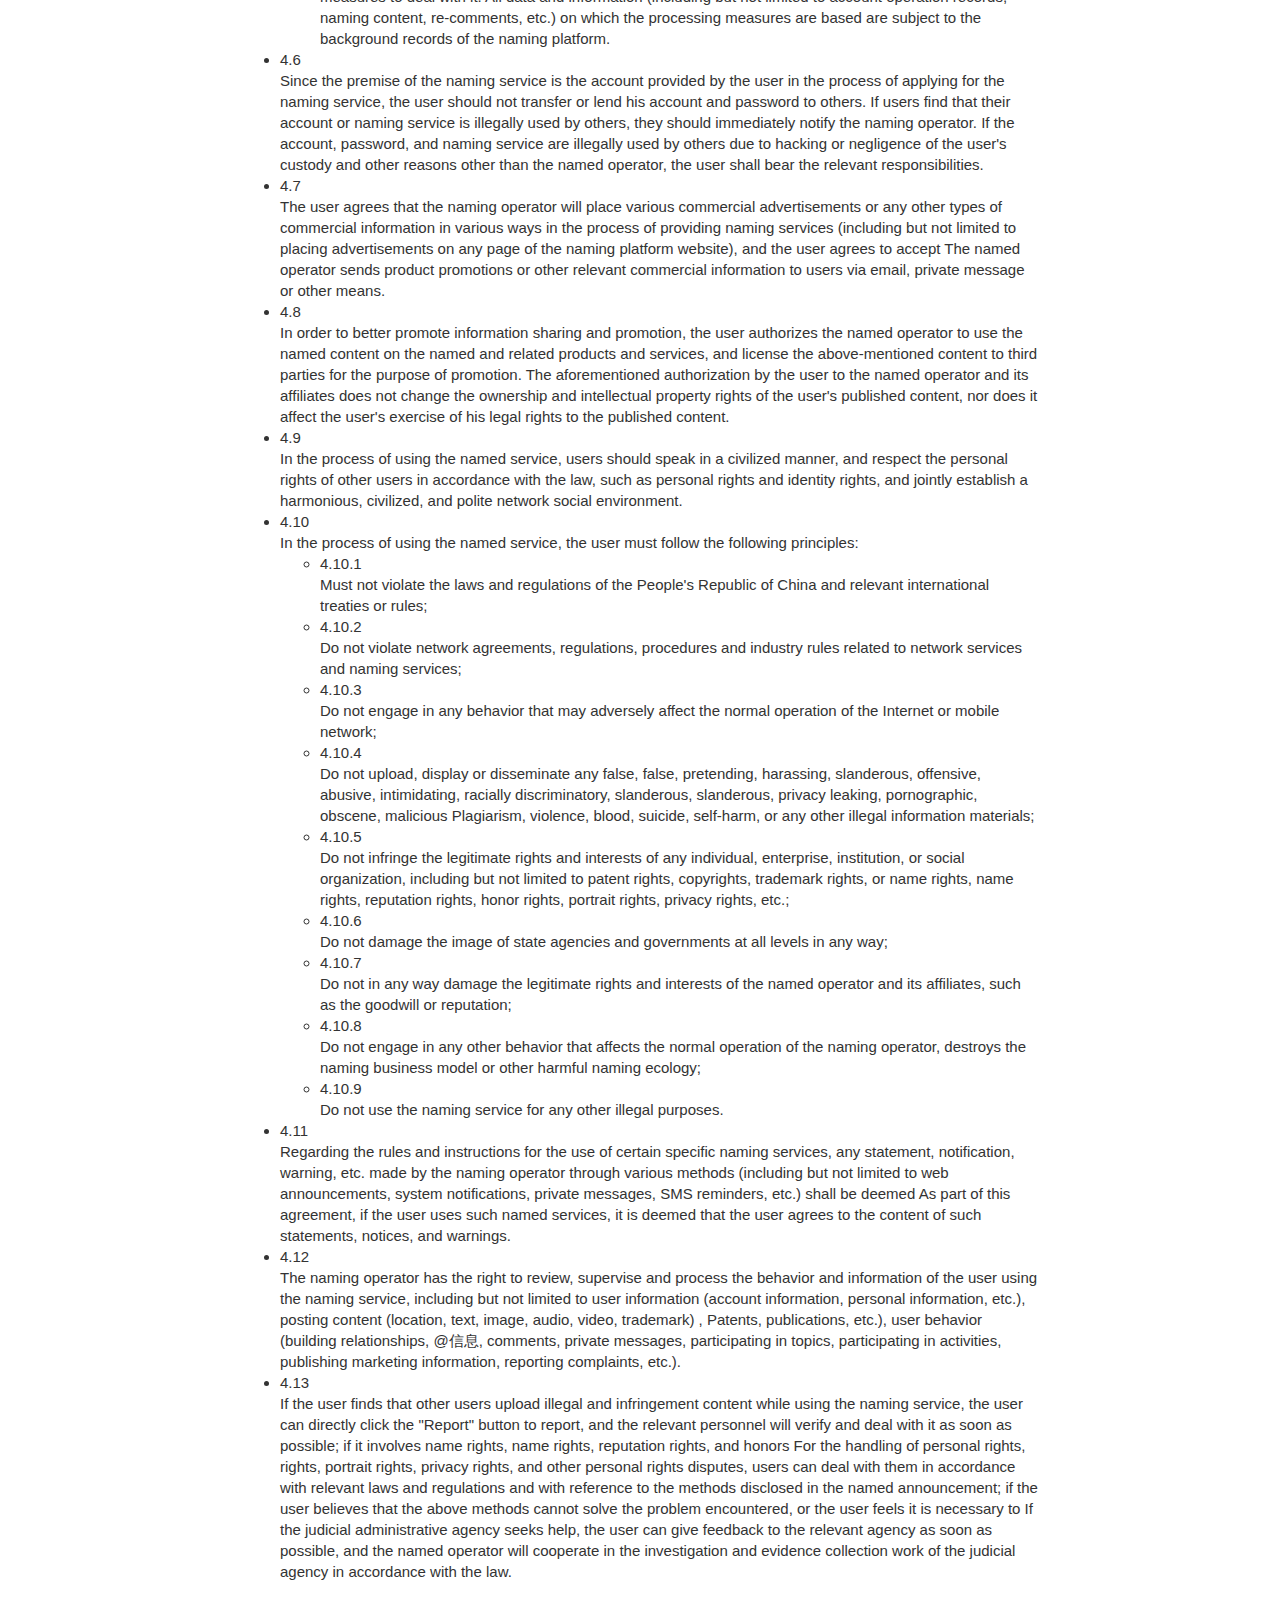
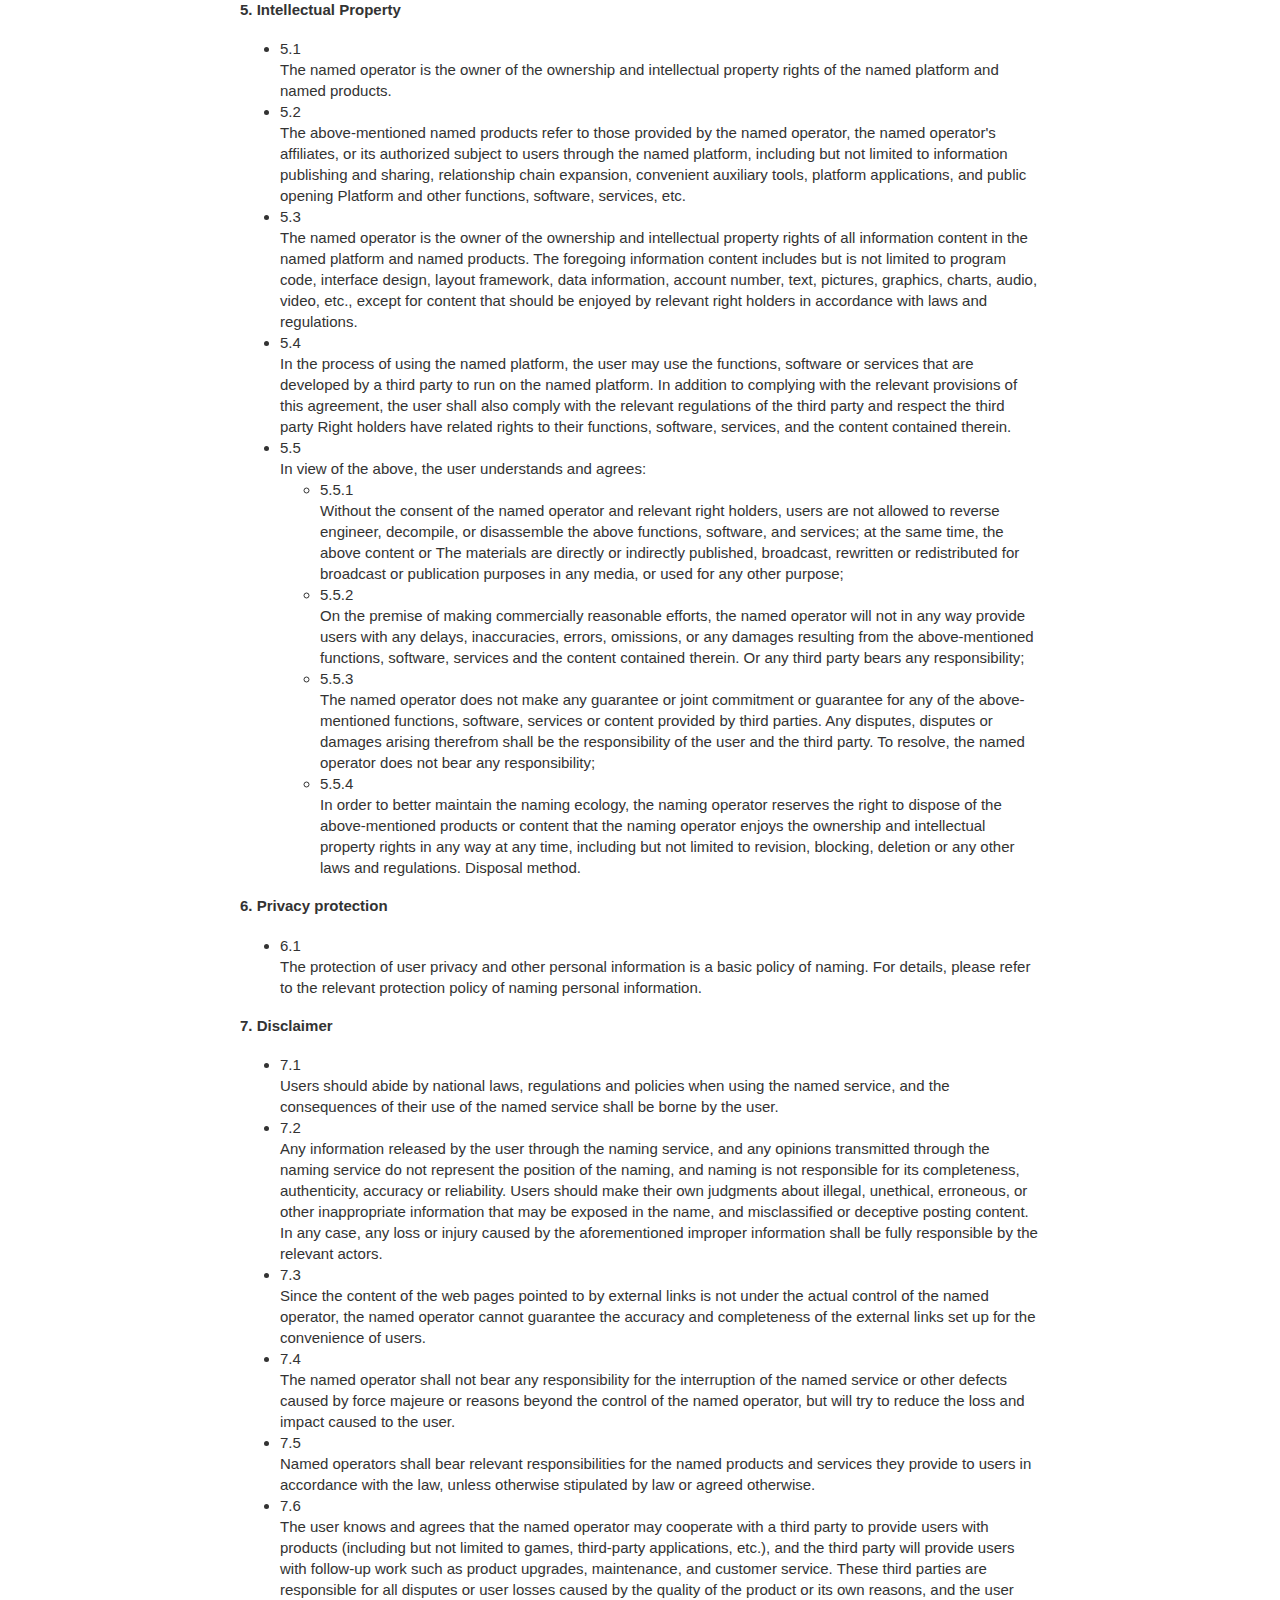
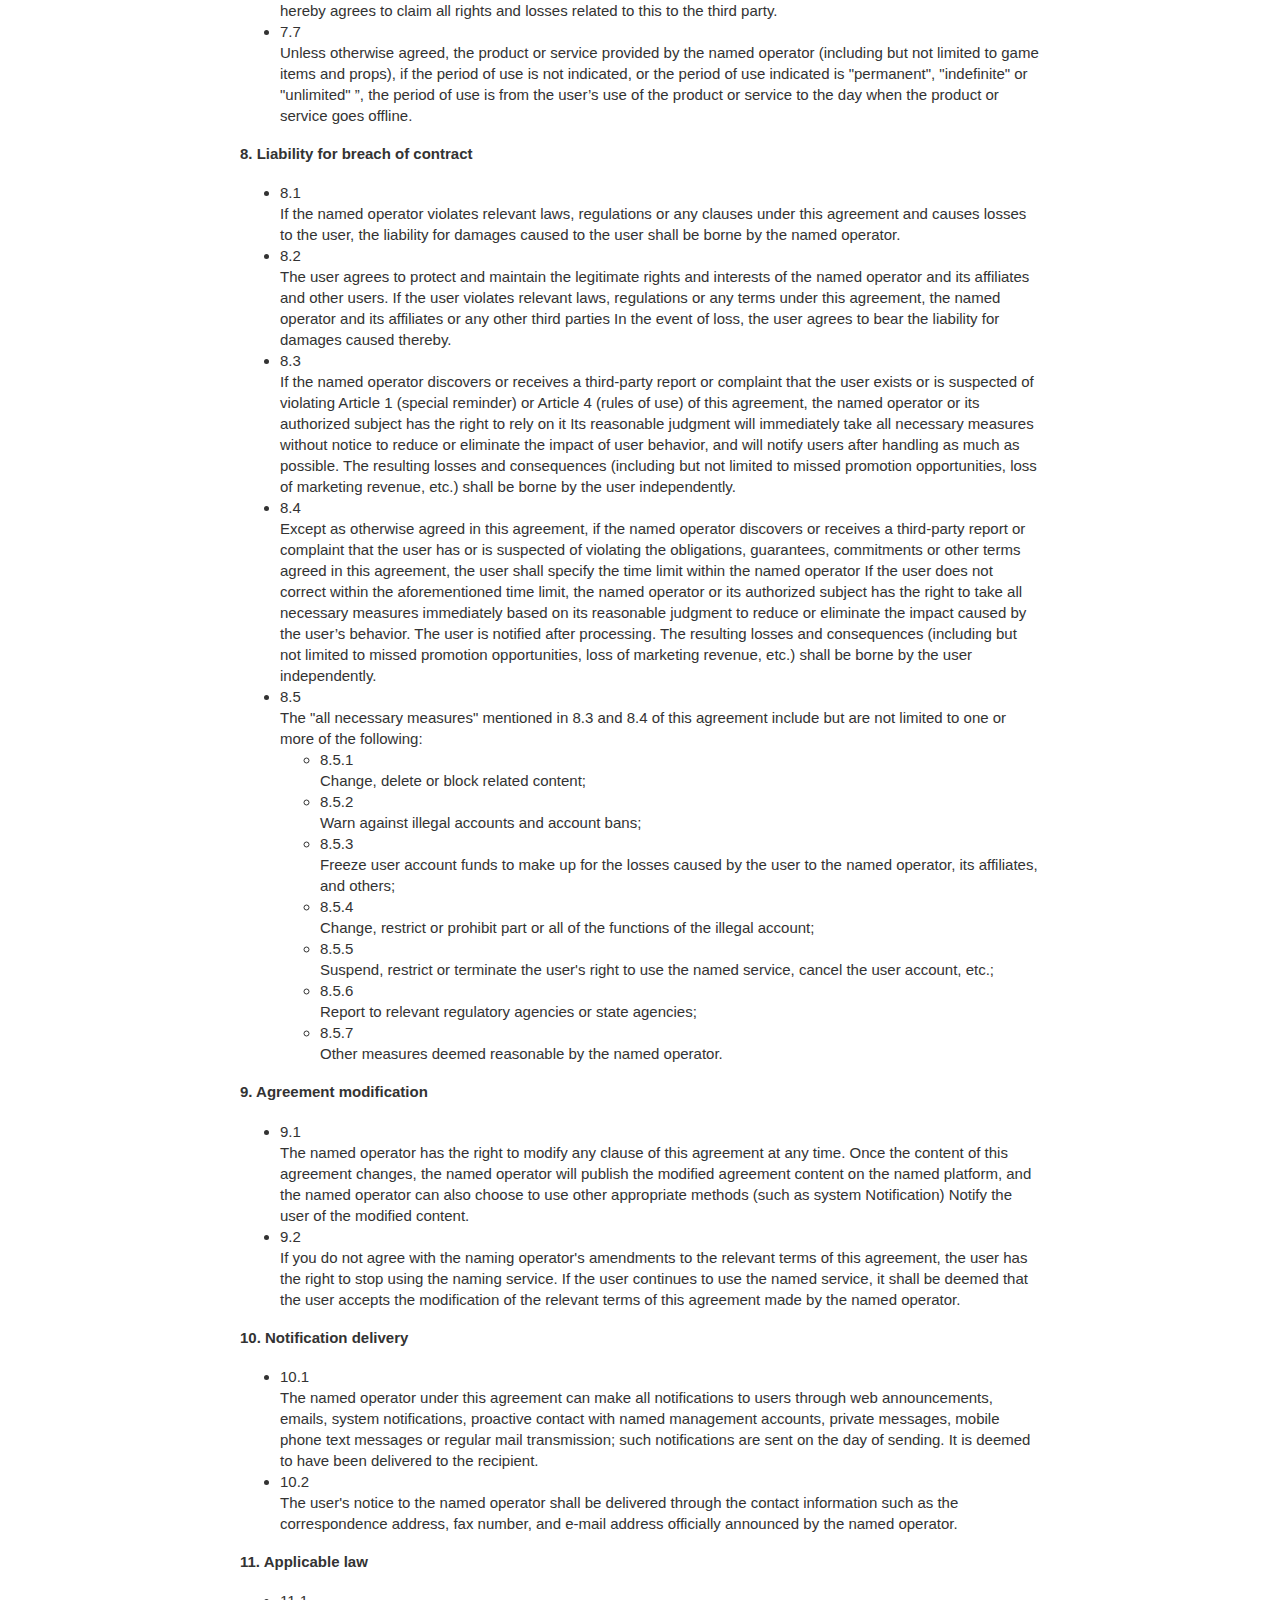
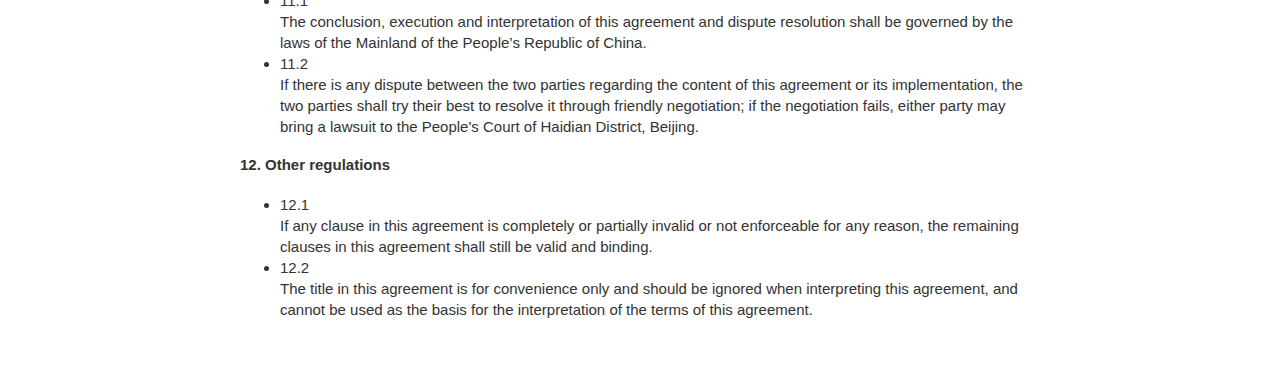
<file: docs/index-en.html>
<!DOCTYPE html>
    <html>
    <head>
      <meta charset="utf-8">
      <meta name="viewport" content="width=device-width, initial-scale=1.0, user-scalable=yes">
      <meta http-equiv="X-UA-Compatible" content="IE=edge">
      <!-- common.css -->
      <style>* {-webkit-tap-highlight-color: rgba(0,0,0,0);}html {-webkit-text-size-adjust: none;}body {font-family: -apple-system, Helvetica, Arial, sans-serif;margin: 0;padding: 20px;color: #333;word-wrap: break-word;}h1, h2, h3, h4, h5, h6 {line-height: 1.1;}img {max-width: 100% !important;height: auto;}blockquote {margin: 0;padding: 0 15px;color: #777;border-left: 4px solid #ddd;}hr {background-color: #ddd;border: 0;height: 1px;margin: 15px 0;}code {font-family: Menlo, Consolas, 'Ubuntu Mono', Monaco, 'source-code-pro', monospace;line-height: 1.4;margin: 0;padding: 0.2em 0;font-size: 90%;background-color: rgba(0,0,0,0.04);border-radius: 3px;}pre > code {margin: 0;padding: 0;font-size: 100%;word-break: normal;background: transparent;border: 0;}ol {list-style-type: decimal;}ol ol, ul ol {list-style-type: lower-latin;}ol ol ol, ul ol ol, ul ul ol, ol ul ol {list-style-type: lower-roman;}table {border-spacing: 0;border-collapse: collapse;margin-top: 0;margin-bottom: 16px;}table th {font-weight: bold;}table th, table td {padding: 6px 13px;border: 1px solid #ddd;}table tr {border-top: 1px solid #ccc;}table tr:nth-child(even) {background-color: #f8f8f8;}input[type="checkbox"] {cursor: default;margin-right: 0.5em;font-size: 13px;}.task-list-item {list-style-type: none;}.task-list-item+.task-list-item {margin-top: 3px;}.task-list-item input {float: left;margin: 0.3em 1em 0.25em -1.6em;vertical-align: middle;}#tag-field {margin: 8px 2px 10px;}#tag-field .tag {display: inline-block;background: #cadff3;border-radius: 4px;padding: 1px 8px;color: black;font-size: 12px;margin-right: 10px;line-height: 1.4;}</style>
      <!-- ace-static.css -->
      <style>.ace_static_highlight {white-space: pre-wrap;}.ace_static_highlight .ace_gutter {width: 2em;text-align: right;padding: 0 3px 0 0;margin-right: 3px;}.ace_static_highlight.ace_show_gutter > .ace_line {padding-left: 2.6em;}.ace_static_highlight .ace_line {position: relative;}.ace_static_highlight .ace_gutter-cell {-moz-user-select: -moz-none;-khtml-user-select: none;-webkit-user-select: none;user-select: none;top: 0;bottom: 0;left: 0;position: absolute;}.ace_static_highlight .ace_gutter-cell:before {content: counter(ace_line, decimal);counter-increment: ace_line;}.ace_static_highlight {counter-reset: ace_line;}</style>
      <style>.ace-chrome .ace_gutter {background: #ebebeb;color: #333;overflow : hidden;}.ace-chrome .ace_print-margin {width: 1px;background: #e8e8e8;}.ace-chrome {background-color: #FFFFFF;color: black;}.ace-chrome .ace_cursor {color: black;}.ace-chrome .ace_invisible {color: rgb(191, 191, 191);}.ace-chrome .ace_constant.ace_buildin {color: rgb(88, 72, 246);}.ace-chrome .ace_constant.ace_language {color: rgb(88, 92, 246);}.ace-chrome .ace_constant.ace_library {color: rgb(6, 150, 14);}.ace-chrome .ace_invalid {background-color: rgb(153, 0, 0);color: white;}.ace-chrome .ace_fold {}.ace-chrome .ace_support.ace_function {color: rgb(60, 76, 114);}.ace-chrome .ace_support.ace_constant {color: rgb(6, 150, 14);}.ace-chrome .ace_support.ace_type,.ace-chrome .ace_support.ace_class.ace-chrome .ace_support.ace_other {color: rgb(109, 121, 222);}.ace-chrome .ace_variable.ace_parameter {font-style:italic;color:#FD971F;}.ace-chrome .ace_keyword.ace_operator {color: rgb(104, 118, 135);}.ace-chrome .ace_comment {color: #236e24;}.ace-chrome .ace_comment.ace_doc {color: #236e24;}.ace-chrome .ace_comment.ace_doc.ace_tag {color: #236e24;}.ace-chrome .ace_constant.ace_numeric {color: rgb(0, 0, 205);}.ace-chrome .ace_variable {color: rgb(49, 132, 149);}.ace-chrome .ace_xml-pe {color: rgb(104, 104, 91);}.ace-chrome .ace_entity.ace_name.ace_function {color: #0000A2;}.ace-chrome .ace_heading {color: rgb(12, 7, 255);}.ace-chrome .ace_list {color:rgb(185, 6, 144);}.ace-chrome .ace_marker-layer .ace_selection {background: rgb(181, 213, 255);}.ace-chrome .ace_marker-layer .ace_step {background: rgb(252, 255, 0);}.ace-chrome .ace_marker-layer .ace_stack {background: rgb(164, 229, 101);}.ace-chrome .ace_marker-layer .ace_bracket {margin: -1px 0 0 -1px;border: 1px solid rgb(192, 192, 192);}.ace-chrome .ace_marker-layer .ace_active-line {background: rgba(0, 0, 0, 0.07);}.ace-chrome .ace_gutter-active-line {background-color : #dcdcdc;}.ace-chrome .ace_marker-layer .ace_selected-word {background: rgb(250, 250, 255);border: 1px solid rgb(200, 200, 250);}.ace-chrome .ace_storage,.ace-chrome .ace_keyword,.ace-chrome .ace_meta.ace_tag {color: rgb(147, 15, 128);}.ace-chrome .ace_string.ace_regex {color: rgb(255, 0, 0)}.ace-chrome .ace_string {color: #1A1AA6;}.ace-chrome .ace_entity.ace_other.ace_attribute-name {color: #994409;}.ace-chrome .ace_indent-guide {background: url("[data-uri]") right repeat-y;}</style>
      <!-- export.css -->
      <style>
        body{margin:0 auto;max-width:800px;line-height:1.4}
        #nav{margin:5px 0 10px;font-size:15px}
        #titlearea{border-bottom:1px solid #ccc;font-size:17px;padding:10px 0;}
        #contentarea{font-size:15px;margin:16px 0}
        .cell{outline:0;min-height:20px;margin:5px 0;padding:5px 0;}
        .code-cell{font-family:Menlo,Consolas,'Ubuntu Mono',Monaco,'source-code-pro',monospace;font-size:12px;}
        .latex-cell{white-space:pre-wrap;}
      </style>
      <!-- User CSS -->
      <style> .text-cell {font-size: 15px;}.code-cell {font-size: 12px;}.markdown-cell {font-size: 15px;}.latex-cell {font-size: 15px;}</style>
    </head>
    <body>
      
      <div id="titlearea">
        <h2><center>User Agreement</center></h2>
      </div>
      <div id="contentarea"><div class="cell markdown-cell"><h2></h2>
<h4>1. Special tips</h4>
<ul>
<li>
<p>1.1<br>
The naming operator agrees to provide users with naming services in accordance with the provisions of this agreement and the operating rules issued from time to time. In order to obtain the naming service, the user of the naming service (hereinafter referred to as the "user") must approve and agree to all the terms of this agreement (especially the terms in bold) and follow the page on the basis of careful reading and independent thinking. The prompts on the completion of all registration procedures. When the user clicks the "Agree" button during the registration process (or actually uses the naming service), it means that the user fully accepts this service agreement and the Sina network service usage agreement, the naming community convention, the naming business conduct rules, the naming report and complaint operation rules and naming Various rules and regulations announced by the operator. If the user has any objection to this service agreement or any part of the agreement, the registration procedure should be terminated (or the name service should be stopped). </p>
</li>
<li>
<p>1.2<br>
After the user is successfully registered, the naming operator will open the naming service in accordance with the account provided by the registration requirements when applying for and registering the naming service based on the objective needs of using the naming service. The user has the right to open the naming service for him and agree to The named service is used on the basis of the service provided. At the same time, the user agrees:</p>
</li>
<li>
<p>1.2.1<br>
The user should properly keep the name account and password. </p>
</li>
<li>
<p>1.2.2<br>
Without the consent of the named operator, users are not allowed to buy, sell, transfer, or rent any named account or named nickname without authorization. </p>
</li>
<li>
<p>1.2.3<br>
In the process of using the naming service, the user must take full responsibility for his own use of the naming service, any information released and disclosed by the user through the naming service, and any consequences arising therefrom. </p>
</li>
<li>
<p>1.2.4<br>
Through the setting function, users can confirm and control the disclosure method and visible range of the information submitted, published or displayed in the process of using the naming service. </p>
</li>
<li>
<p>1.3<br>
In the process of using the naming service, the user enjoys the legal rights and assumes corresponding legal responsibilities for his own use of the naming service and any information published and disclosed through the naming service. At the same time, the user agrees:</p>
<ul>
<li>1.3.1<br>
The naming operator has the right to use the naming content (the naming content refers to the information that the user has published on the naming, such as text, pictures, video, audio, etc.). </li>
<li>1.3.2<br>
Without the prior written permission of the named operator, the user shall not, on his own or authorize, assist any third party in illegally grabbing the named content. "Illegal grabbing" refers to the behavior of obtaining content data through technical means such as programs or abnormal browsing. </li>
</ul>
</li>
<li>
<p>1.4<br>
The user shall strictly abide by the Robots agreement issued by the named operator when using the named service. <br>
Without the prior written consent of the named operator, any user shall not, in any way, by himself or by entrusting any third party to access the named platform or collect any named content in a manner that violates the above regulations. </p>
</li>
<li>
<p>1.5<br>
To the extent permitted by laws and regulations, the user agrees and authorizes the named operator to take any form of legal action for infringement of the user’s legal rights and interests (including but not limited to unauthorized copying, use, editing, plagiarism, etc.), including but not limited to complaints , Litigation and other necessary rights protection measures. </p>
</li>
<li>
<p>1.6<br>
The named operator has the right to directly entrust the service or the rights and obligations under this agreement to its affiliates or other third-party companies for operation, management and performance, and the named operator does not need to obtain separate authorization from the user for this. The naming operator will do its best to avoid the inconvenience caused by the aforementioned entrustment or change to the user's use of the naming service, and the naming operator will try its best to notify in a timely manner through websites, platforms, private messages, emails, etc. In this agreement, an affiliated company refers to any enterprise that controls or is controlled by a party, or is jointly controlled by the same entity with a party. Control refers to directly or indirectly owning more than fifty percent (50%) of the equity, voting rights, or management rights of the enterprise. </p>
</li>
<li>
<p>1.7<br>
In order to improve the user's experience and satisfaction with the naming service, the user agrees that the naming operator can conduct investigations, research and analysis on user data, so as to further optimize the naming service. </p>
</li>
</ul>
<h4>2. Service content</h4>
<ul>

<li>2.1<br>
The specific content of the naming service is provided by the naming operator according to the actual situation, including but not limited to the user's use of the naming service to post opinions, comments, pictures, videos, forwarding links, long naming, etc. The naming operator has the right to provide services or products to it The form is upgraded or other adjustments, and the page will be updated/notified to users in time. </li>
<li>2.2<br>
Part of the naming service provided by the naming operator is a fee-based network service, and users need to pay a certain fee to the naming operator to use the fee-based network service. For charged network services, the named operator will give the user a clear reminder before the user uses it. Only when the user confirms that he is willing to pay the relevant fee according to the prompt, the user can use the charged network service. If the user refuses to pay the relevant fees, the named operator has the right not to provide the user with such charged network services. </li>
<li>2.3<br>
The user understands that the naming operator only provides technical services related to the naming service, in addition to equipment related to related network services (such as personal computers, mobile phones, and other devices related to access to the Internet or mobile network) and required The expenses (such as the telephone and Internet fees paid for accessing the Internet, and the mobile phone fees paid for using the mobile network) are all borne by the user. </li>
</ul>
<h4>3. Service change, interruption or termination</h4>
<ul>
<li>3.1<br>
In view of the particularity of network services (including but not limited to server stability problems, malicious network attacks and other circumstances beyond the control of the named operator), the user agrees that the named operator has the right to interrupt or terminate part or all of it at any time Named services (including fee-based network services), if such circumstances occur, the naming operator will as soon as possible notify the affected users through web announcements, system notifications, private messages, SMS reminders or other reasonable methods. </li>
<li>3.2<br>
The user understands that the naming operator needs to regularly or irregularly overhaul or maintain the platforms (such as Internet websites, applications, etc.) or related equipment that provide naming services. If such circumstances cause service interruption within a reasonable time, The named operator does not need to bear any responsibility for this, but the named operator should make advance notice as much as possible. </li>
<li>3.3<br>
In the event of any of the following situations, the named operator has the right to suspend or terminate the provision of named services (including fee-based services and free services) to users under this agreement at any time without any liability to the user or any third party, resulting in The loss shall be borne by the user independently:
<ul>
<li>3.3.1<br>
The personal information provided by the user is not true;</li>
<li>3.3.2<br>
The user violates laws, regulations, national policies or usage rules stipulated in this agreement;</li>
<li>3.3.3<br>
When using the paid service, the user fails to pay the relevant service fee for the charged service used by the user according to the regulations;</li>
<li>3.3.4<br>
Users infringe on the legitimate rights and interests of individuals, enterprises, institutions, or social organizations, including but not limited to patent rights, copyrights, trademark rights, or name rights, name rights, reputation rights, honor rights, portrait rights, privacy rights, etc.;</li>
<li>3.3.5<br>
Users damage the image of regulatory agencies, state agencies, and governments;</li>
<li>3.3.6<br>
The user damages the legitimate rights and interests such as the goodwill or reputation of the named operator and its affiliates in any way;</li>
<li>3.3.7<br>
The naming operator has other reasonable reasons to believe that it is necessary to suspend or terminate the provision of naming services to users. </li>
</ul>
</li>
<li>3.4<br>
If the user does not actually use the naming service for any consecutive 90 days after applying for the naming service, the naming operator has the right to choose any of the following methods within the scope permitted by laws and regulations:
<ul>
<li>3.4.1<br>
Reclaim user nickname;</li>
<li>3.4.2<br>
Reclaim user account;</li>
<li>3.4.3<br>
Stop providing naming services for this user. </li>
</ul>
</li>
<li>3.5<br>
If the user chooses to bind the named account with a third-party account that the named operator cooperates with, in addition to the user's own unbinding relationship, if any of the following situations occurs, the user's bound third-party account may also be unbound , The named operator does not need to bear any responsibility for the user or any third party:
<ul>
<li>3.5.1<br>
The user violates laws, regulations, national policies and this agreement;</li>
<li>3.5.2<br>
The user violates the third-party user agreement or related regulations;</li>
<li>3.5.3</li>
<li>The site to which the third-party account belongs requires unbinding;</li>
<li>3.5.4<br>
The platform or business to which the third-party account belongs has been shut down;</li>
<li>3.5.5<br>
According to laws, regulations, national policies or requirements of competent authorities;</li>
<li>3.5.6<br>
The named operator has reasonable grounds to believe that the binding needs to be unbound. </li>
</ul>
</li>
</ul>

<h4>4. Rules of use</h4>
<ul>
<li>4.1<br>
Users can edit the account name, nickname, avatar, profile, etc. (hereinafter referred to as "account information") in the registration information by themselves, but they should abide by relevant laws and regulations and must not contain illegal or harmful information. <br>
When users register for a named account, make, publish, and disseminate information content, they shall use real identity information and personal information, and shall not register with false or fraudulent resident identity information or enterprise-related information; if there is any change in the user’s personal information, the user Should be updated in time. <br>
Without the authorization of the relevant right holder, users shall not register a named account in the name of another person or other organization, or use misleading information to register a named account, including but not limited to making people mistakenly believe that the account is associated with other individuals or organizations The name, avatar or profile of the relationship, etc. </li>
<li>4.2<br>
News media and government agencies that open a named account shall, in addition to using the named service as agreed in this agreement, also comply with relevant laws, regulations, organizational rules, and regulatory requirements.
<ul>
<li>4.2.1<br>
A media account refers to an institutional authentication account opened by a news unit with statutory news qualifications in the name. Media accounts shall accept unified management by the competent news department and the cyberspace administration when using the naming service. </li>
<li>4.2.2<br>
Government accounts refer to institutional authentication accounts opened by party and government agencies, democratic parties, and people's organizations at all levels. When using the naming service, the government account shall accept the unified management of the cybersecurity and informatization department, and shall be managed in accordance with its own responsibilities, articles of association, and management requirements of higher-level units. </li>
</ul>
</li>
<li>4.3<br>
The user understands and agrees that the following information cannot be changed once submitted by the user for confirmation. The loss and consequences caused by content defects (including but not limited to errors, incompleteness, dissatisfaction, etc.) shall be borne by the user independently:
<ul>
<li>4.3.1<br>
Name your account and your personalized domain name;</li>
<li>4.3.2<br>
The account information that cannot be modified after the name is determined by the operator. </li>
</ul>
</li>
<li>4.4<br>
The named operator will establish a sound user information security management system and implement technical security prevention and control measures. The naming operator will protect the privacy of users involved in the process of using the naming service. <br>
Regarding the named content published or stored by the user in the naming process, the naming operator recommends that the user make a backup from time to time. The user understands and agrees that if the user voluntarily stops using the naming service or the naming service is terminated or cancelled by using the account cancellation function, the naming operator cannot return or provide any data to the user. </li>
<li>4.5<br>
In order to maintain the stable operation of the named platform and ensure the quality of user experience, without the prior written permission of the named operator, no one may implement automated actions or publish spam on the named platform without authorization.
<ul>
<li>4.5.1<br>
Automated behavior refers to users who, without the consent of the named operator, use automated means by themselves or with authorization, assist a third party to use automated means, or are significantly different from ordinary users, and post naming, comments, private messages, headline articles, or making concerns, much higher than the frequency of normal users. Like, grab data, etc. </li>
<li>4.5.2<br>
Spam refers to the unauthorized use of named accounts (including named accounts registered in batches through cheating, common named accounts, etc.) in naming, comments, private messages, account information, headlines, and group chat content without the consent of the named operator Marketing information, meaningless information or information about buying and selling fans. <br>
The user knows and agrees that the named operator has the right to determine whether the behavior of the user account constitutes an automated behavior and whether the information published by the user account is spam in accordance with the technical rules through detection and verification, and take relevant measures to deal with it. All data and information (including but not limited to account operation records, naming content, re-comments, etc.) on which the processing measures are based are subject to the background records of the naming platform. </li>
</ul>
</li>
<li>4.6<br>
Since the premise of the naming service is the account provided by the user in the process of applying for the naming service, the user should not transfer or lend his account and password to others. If users find that their account or naming service is illegally used by others, they should immediately notify the naming operator. If the account, password, and naming service are illegally used by others due to hacking or negligence of the user's custody and other reasons other than the named operator, the user shall bear the relevant responsibilities. </li>
<li>4.7<br>
The user agrees that the naming operator will place various commercial advertisements or any other types of commercial information in various ways in the process of providing naming services (including but not limited to placing advertisements on any page of the naming platform website), and the user agrees to accept The named operator sends product promotions or other relevant commercial information to users via email, private message or other means. </li>
<li>4.8<br>
In order to better promote information sharing and promotion, the user authorizes the named operator to use the named content on the named and related products and services, and license the above-mentioned content to third parties for the purpose of promotion. The aforementioned authorization by the user to the named operator and its affiliates does not change the ownership and intellectual property rights of the user's published content, nor does it affect the user's exercise of his legal rights to the published content. </li>
<li>4.9<br>
In the process of using the named service, users should speak in a civilized manner, and respect the personal rights of other users in accordance with the law, such as personal rights and identity rights, and jointly establish a harmonious, civilized, and polite network social environment. </li>
<li>4.10<br>
In the process of using the named service, the user must follow the following principles:
<ul>
<li>4.10.1<br>
Must not violate the laws and regulations of the People's Republic of China and relevant international treaties or rules;</li>
<li>4.10.2<br>
Do not violate network agreements, regulations, procedures and industry rules related to network services and naming services;</li>
<li>4.10.3<br>
Do not engage in any behavior that may adversely affect the normal operation of the Internet or mobile network;</li>
<li>4.10.4<br>
Do not upload, display or disseminate any false, false, pretending, harassing, slanderous, offensive, abusive, intimidating, racially discriminatory, slanderous, slanderous, privacy leaking, pornographic, obscene, malicious Plagiarism, violence, blood, suicide, self-harm, or any other illegal information materials;</li>
<li>4.10.5<br>
Do not infringe the legitimate rights and interests of any individual, enterprise, institution, or social organization, including but not limited to patent rights, copyrights, trademark rights, or name rights, name rights, reputation rights, honor rights, portrait rights, privacy rights, etc.;</li >
<li>4.10.6<br>
Do not damage the image of state agencies and governments at all levels in any way;</li>
<li>4.10.7<br>
Do not in any way damage the legitimate rights and interests of the named operator and its affiliates, such as the goodwill or reputation;</li>
<li>4.10.8<br>
Do not engage in any other behavior that affects the normal operation of the naming operator, destroys the naming business model or other harmful naming ecology;</li>
<li>4.10.9<br>
Do not use the naming service for any other illegal purposes. </li>
</ul>
</li>
<li>4.11<br>
Regarding the rules and instructions for the use of certain specific naming services, any statement, notification, warning, etc. made by the naming operator through various methods (including but not limited to web announcements, system notifications, private messages, SMS reminders, etc.) shall be deemed As part of this agreement, if the user uses such named services, it is deemed that the user agrees to the content of such statements, notices, and warnings. </li>
<li>4.12<br>
The naming operator has the right to review, supervise and process the behavior and information of the user using the naming service, including but not limited to user information (account information, personal information, etc.), posting content (location, text, image, audio, video, trademark) , Patents, publications, etc.), user behavior (building relationships, @信息, comments, private messages, participating in topics, participating in activities, publishing marketing information, reporting complaints, etc.). </li>
<li>4.13<br>
If the user finds that other users upload illegal and infringement content while using the naming service, the user can directly click the "Report" button to report, and the relevant personnel will verify and deal with it as soon as possible; if it involves name rights, name rights, reputation rights, and honors For the handling of personal rights, rights, portrait rights, privacy rights, and other personal rights disputes, users can deal with them in accordance with relevant laws and regulations and with reference to the methods disclosed in the named announcement; if the user believes that the above methods cannot solve the problem encountered, or the user feels it is necessary to If the judicial administrative agency seeks help, the user can give feedback to the relevant agency as soon as possible, and the named operator will cooperate in the investigation and evidence collection work of the judicial agency in accordance with the law. </li>
</ul>
<h4>5. Intellectual Property</h4>
<ul>
<li>5.1<br>
The named operator is the owner of the ownership and intellectual property rights of the named platform and named products. </li>
<li>5.2<br>
The above-mentioned named products refer to those provided by the named operator, the named operator's affiliates, or its authorized subject to users through the named platform, including but not limited to information publishing and sharing, relationship chain expansion, convenient auxiliary tools, platform applications, and public opening Platform and other functions, software, services, etc. </li>
<li>5.3<br>
The named operator is the owner of the ownership and intellectual property rights of all information content in the named platform and named products. The foregoing information content includes but is not limited to program code, interface design, layout framework, data information, account number, text, pictures, graphics, charts, audio, video, etc., except for content that should be enjoyed by relevant right holders in accordance with laws and regulations. </li>
<li>5.4<br>
In the process of using the named platform, the user may use the functions, software or services that are developed by a third party to run on the named platform. In addition to complying with the relevant provisions of this agreement, the user shall also comply with the relevant regulations of the third party and respect the third party Right holders have related rights to their functions, software, services, and the content contained therein. </li>
<li>5.5<br>
In view of the above, the user understands and agrees:
<ul>
<li>5.5.1<br>
Without the consent of the named operator and relevant right holders, users are not allowed to reverse engineer, decompile, or disassemble the above functions, software, and services; at the same time, the above content or The materials are directly or indirectly published, broadcast, rewritten or redistributed for broadcast or publication purposes in any media, or used for any other purpose;</li>
<li>5.5.2<br>
On the premise of making commercially reasonable efforts, the named operator will not in any way provide users with any delays, inaccuracies, errors, omissions, or any damages resulting from the above-mentioned functions, software, services and the content contained therein. Or any third party bears any responsibility;</li>
<li>5.5.3<br>
The named operator does not make any guarantee or joint commitment or guarantee for any of the above-mentioned functions, software, services or content provided by third parties. Any disputes, disputes or damages arising therefrom shall be the responsibility of the user and the third party. To resolve, the named operator does not bear any responsibility;</li>
<li>5.5.4<br>
In order to better maintain the naming ecology, the naming operator reserves the right to dispose of the above-mentioned products or content that the naming operator enjoys the ownership and intellectual property rights in any way at any time, including but not limited to revision, blocking, deletion or any other laws and regulations. Disposal method. </li>
</ul>
</li>
</ul>
<h4>6. Privacy protection</h4>
<ul>
<li>6.1<br>
The protection of user privacy and other personal information is a basic policy of naming. For details, please refer to the relevant protection policy of naming personal information. </li>
</ul>
<h4>7. Disclaimer</h4>
<ul>
<li>7.1<br>
Users should abide by national laws, regulations and policies when using the named service, and the consequences of their use of the named service shall be borne by the user. </li>
<li>7.2<br>
Any information released by the user through the naming service, and any opinions transmitted through the naming service do not represent the position of the naming, and naming is not responsible for its completeness, authenticity, accuracy or reliability. Users should make their own judgments about illegal, unethical, erroneous, or other inappropriate information that may be exposed in the name, and misclassified or deceptive posting content. In any case, any loss or injury caused by the aforementioned improper information shall be fully responsible by the relevant actors. </li>
<li>7.3<br>
Since the content of the web pages pointed to by external links is not under the actual control of the named operator, the named operator cannot guarantee the accuracy and completeness of the external links set up for the convenience of users. </li>
<li>7.4<br>
The named operator shall not bear any responsibility for the interruption of the named service or other defects caused by force majeure or reasons beyond the control of the named operator, but will try to reduce the loss and impact caused to the user. </li>
<li>7.5<br>
Named operators shall bear relevant responsibilities for the named products and services they provide to users in accordance with the law, unless otherwise stipulated by law or agreed otherwise. </li>
<li>7.6<br>
The user knows and agrees that the named operator may cooperate with a third party to provide users with products (including but not limited to games, third-party applications, etc.), and the third party will provide users with follow-up work such as product upgrades, maintenance, and customer service. These third parties are responsible for all disputes or user losses caused by the quality of the product or its own reasons, and the user hereby agrees to claim all rights and losses related to this to the third party. </li>
<li>7.7<br>
Unless otherwise agreed, the product or service provided by the named operator (including but not limited to game items and props), if the period of use is not indicated, or the period of use indicated is "permanent", "indefinite" or "unlimited" ”, the period of use is from the user’s use of the product or service to the day when the product or service goes offline. </li>
</ul>
<h4>8. Liability for breach of contract</h4>
<ul>
<li>8.1<br>
If the named operator violates relevant laws, regulations or any clauses under this agreement and causes losses to the user, the liability for damages caused to the user shall be borne by the named operator. </li>
<li>8.2<br>
The user agrees to protect and maintain the legitimate rights and interests of the named operator and its affiliates and other users. If the user violates relevant laws, regulations or any terms under this agreement, the named operator and its affiliates or any other third parties In the event of loss, the user agrees to bear the liability for damages caused thereby. </li>
<li>8.3<br>
If the named operator discovers or receives a third-party report or complaint that the user exists or is suspected of violating Article 1 (special reminder) or Article 4 (rules of use) of this agreement, the named operator or its authorized subject has the right to rely on it Its reasonable judgment will immediately take all necessary measures without notice to reduce or eliminate the impact of user behavior, and will notify users after handling as much as possible. The resulting losses and consequences (including but not limited to missed promotion opportunities, loss of marketing revenue, etc.) shall be borne by the user independently. </li>
<li>8.4<br>
Except as otherwise agreed in this agreement, if the named operator discovers or receives a third-party report or complaint that the user has or is suspected of violating the obligations, guarantees, commitments or other terms agreed in this agreement, the user shall specify the time limit within the named operator If the user does not correct within the aforementioned time limit, the named operator or its authorized subject has the right to take all necessary measures immediately based on its reasonable judgment to reduce or eliminate the impact caused by the user’s behavior. The user is notified after processing. The resulting losses and consequences (including but not limited to missed promotion opportunities, loss of marketing revenue, etc.) shall be borne by the user independently. </li>
<li>8.5<br>
The "all necessary measures" mentioned in 8.3 and 8.4 of this agreement include but are not limited to one or more of the following:
<ul>
<li>8.5.1<br>
Change, delete or block related content;</li>
<li>8.5.2<br>
Warn against illegal accounts and account bans;</li>
<li>8.5.3<br>
Freeze user account funds to make up for the losses caused by the user to the named operator, its affiliates, and others;</li>
<li>8.5.4<br>
Change, restrict or prohibit part or all of the functions of the illegal account;</li>
<li>8.5.5<br>
Suspend, restrict or terminate the user's right to use the named service, cancel the user account, etc.;</li>
<li>8.5.6<br>
Report to relevant regulatory agencies or state agencies;</li>
<li>8.5.7<br>
Other measures deemed reasonable by the named operator. </li>
</ul>
</li>
</ul>
<h4>9. Agreement modification</h4>
<ul>
<li>9.1<br>
The named operator has the right to modify any clause of this agreement at any time. Once the content of this agreement changes, the named operator will publish the modified agreement content on the named platform, and the named operator can also choose to use other appropriate methods (such as system Notification) Notify the user of the modified content. </li>
<li>9.2<br>
If you do not agree with the naming operator's amendments to the relevant terms of this agreement, the user has the right to stop using the naming service. If the user continues to use the named service, it shall be deemed that the user accepts the modification of the relevant terms of this agreement made by the named operator. </li>
</ul>
<h4>10. Notification delivery</h4>
<ul>
<li>10.1<br>
The named operator under this agreement can make all notifications to users through web announcements, emails, system notifications, proactive contact with named management accounts, private messages, mobile phone text messages or regular mail transmission; such notifications are sent on the day of sending. It is deemed to have been delivered to the recipient. </li>
<li>10.2<br>
The user's notice to the named operator shall be delivered through the contact information such as the correspondence address, fax number, and e-mail address officially announced by the named operator. </li>
</ul>
<h4>11. Applicable law</h4>
<ul>
<li>11.1<br>
The conclusion, execution and interpretation of this agreement and dispute resolution shall be governed by the laws of the Mainland of the People’s Republic of China. </li>
<li>11.2<br>
If there is any dispute between the two parties regarding the content of this agreement or its implementation, the two parties shall try their best to resolve it through friendly negotiation; if the negotiation fails, either party may bring a lawsuit to the People's Court of Haidian District, Beijing. </li>
</ul>
<h4>12. Other regulations</h4>
<ul>
<li>12.1<br>
If any clause in this agreement is completely or partially invalid or not enforceable for any reason, the remaining clauses in this agreement shall still be valid and binding. </li>
<li>12.2<br>
The title in this agreement is for convenience only and should be ignored when interpreting this agreement, and cannot be used as the basis for the interpretation of the terms of this agreement. </li>
</ul>
</div></div>
      <script></script>
    </body>
    </html>
</file>
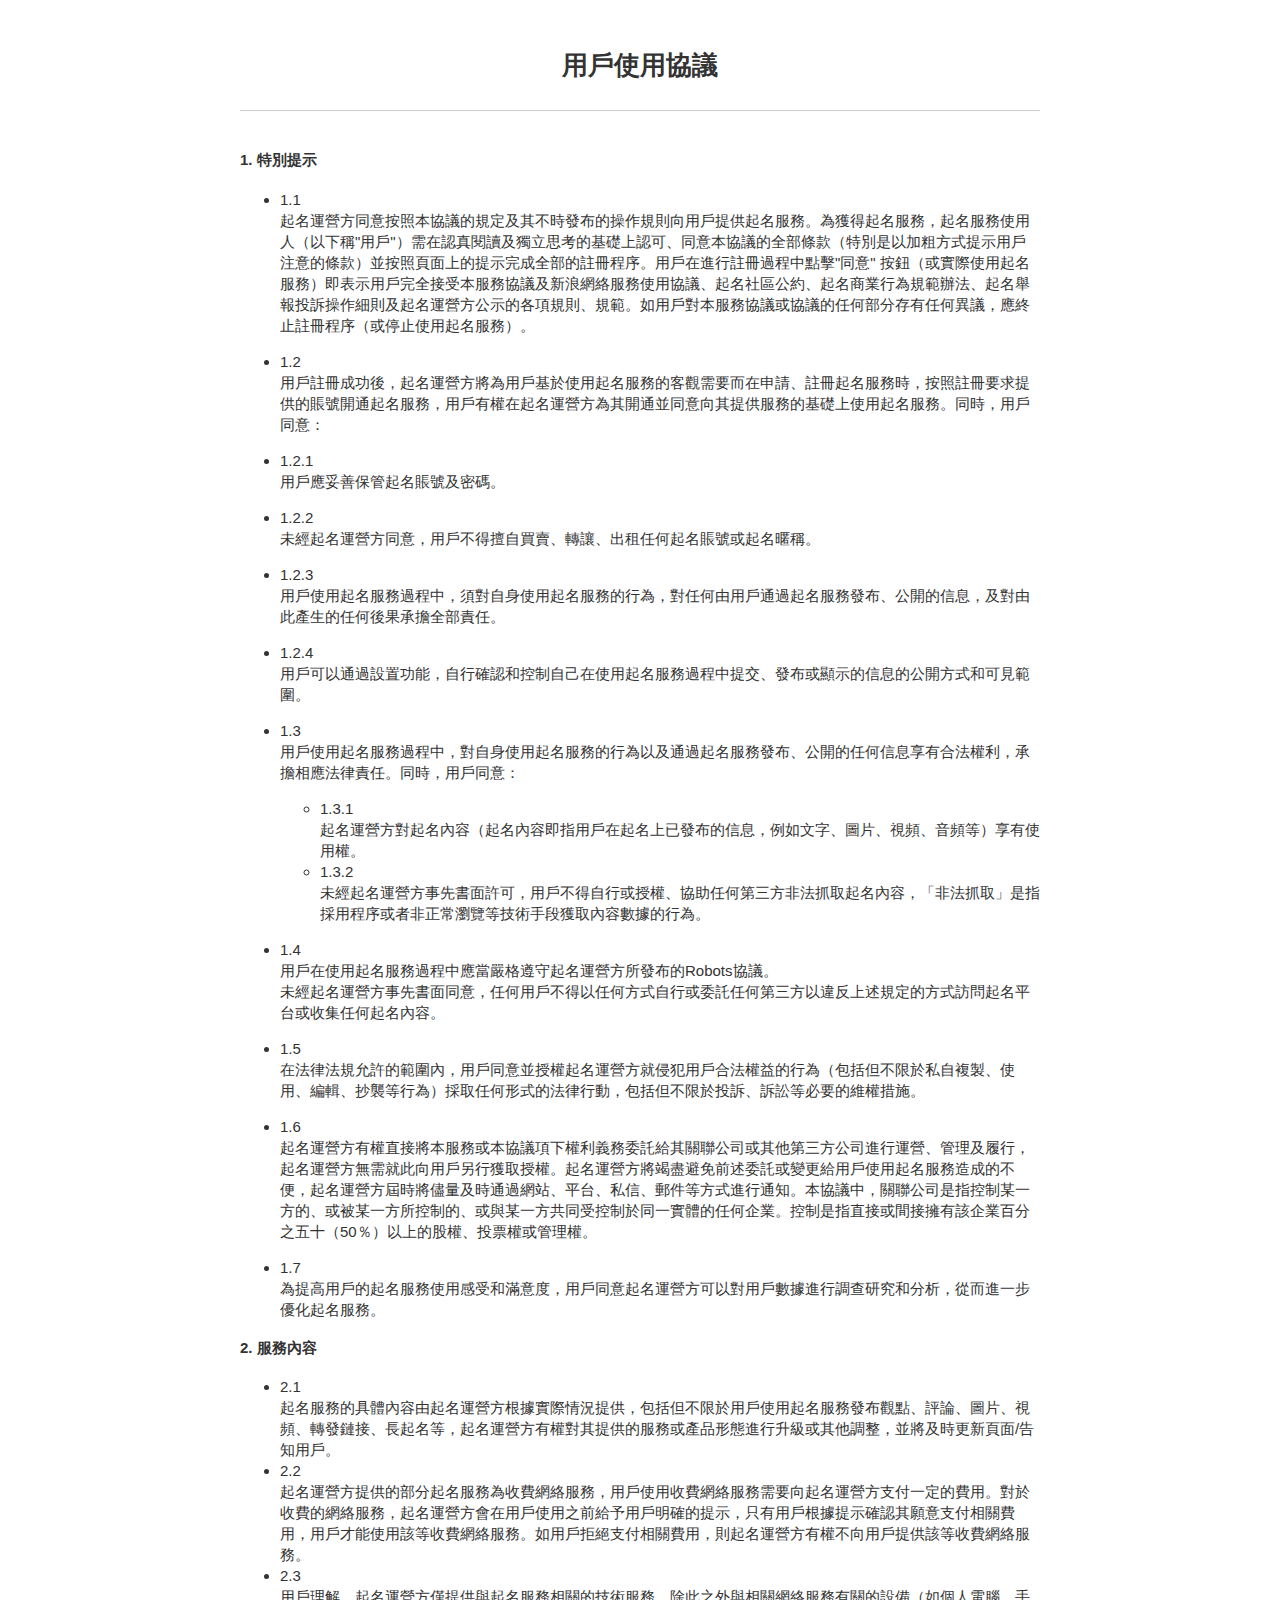
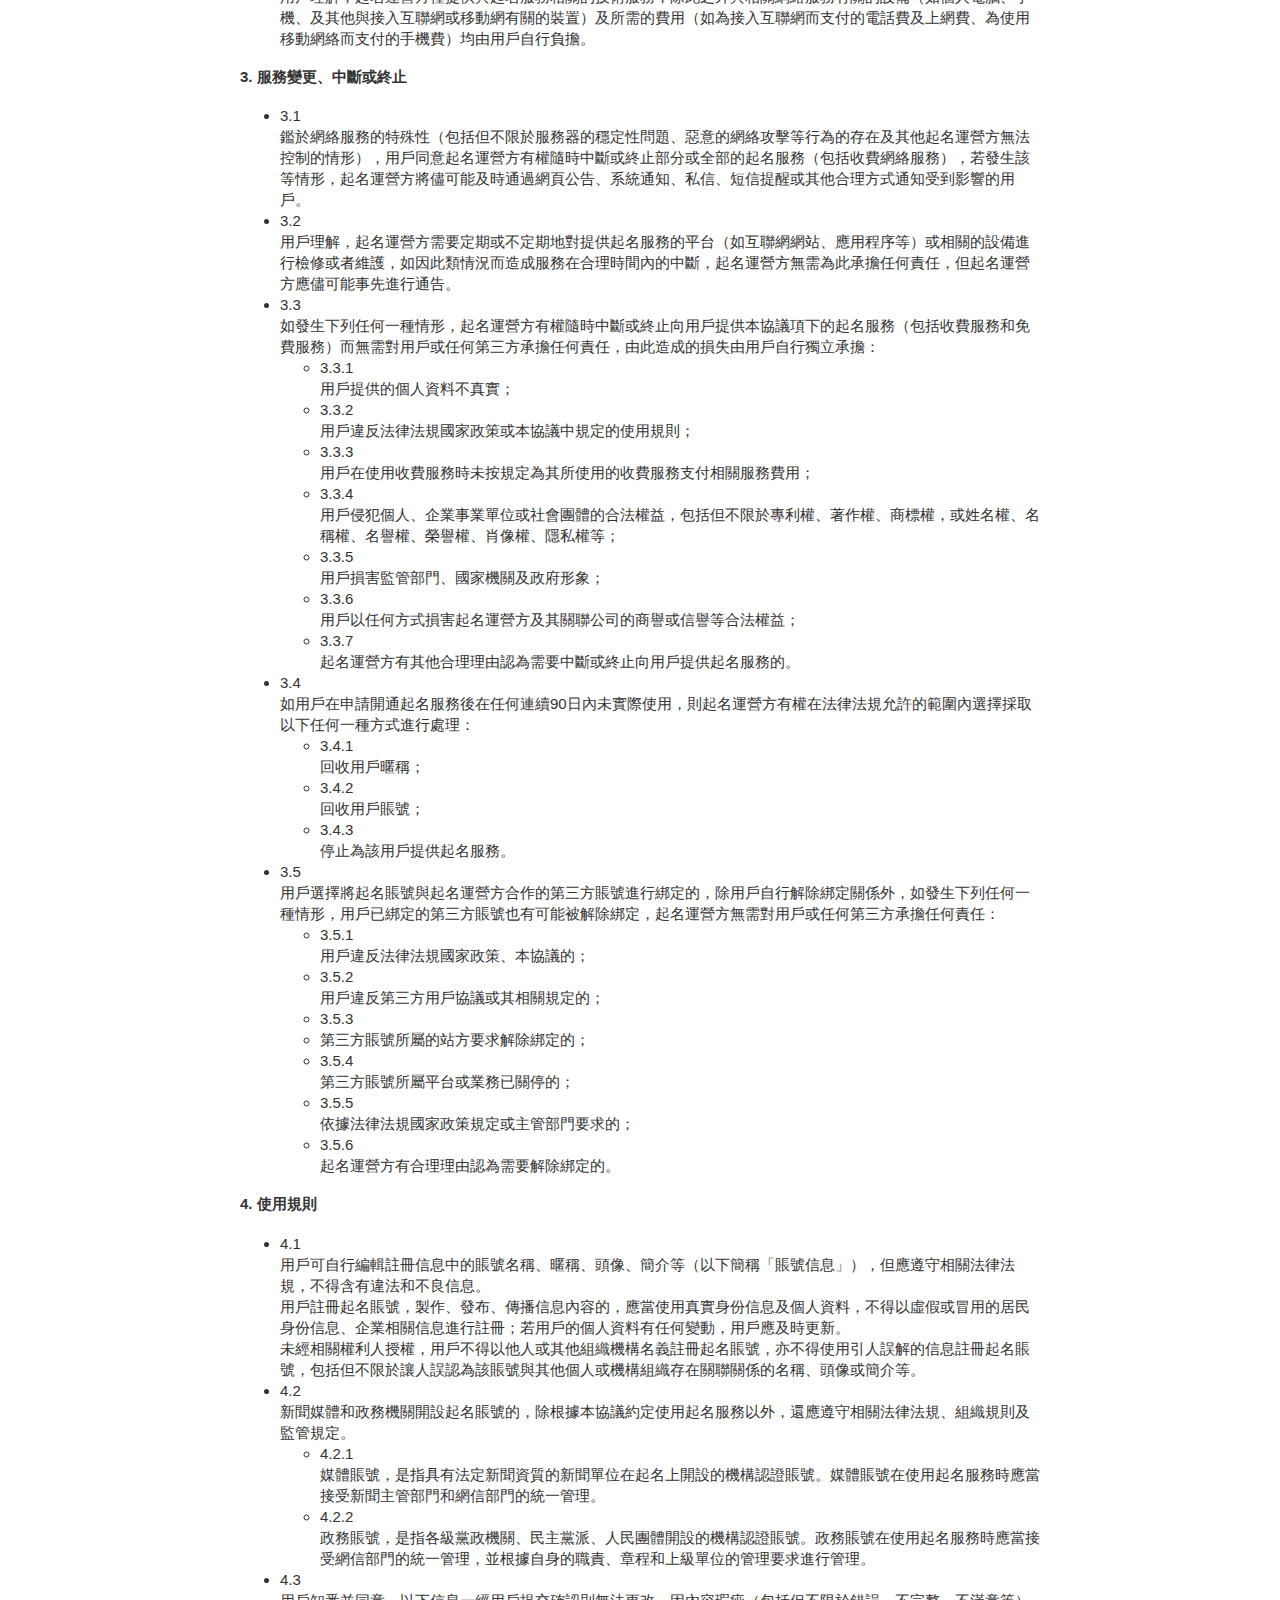
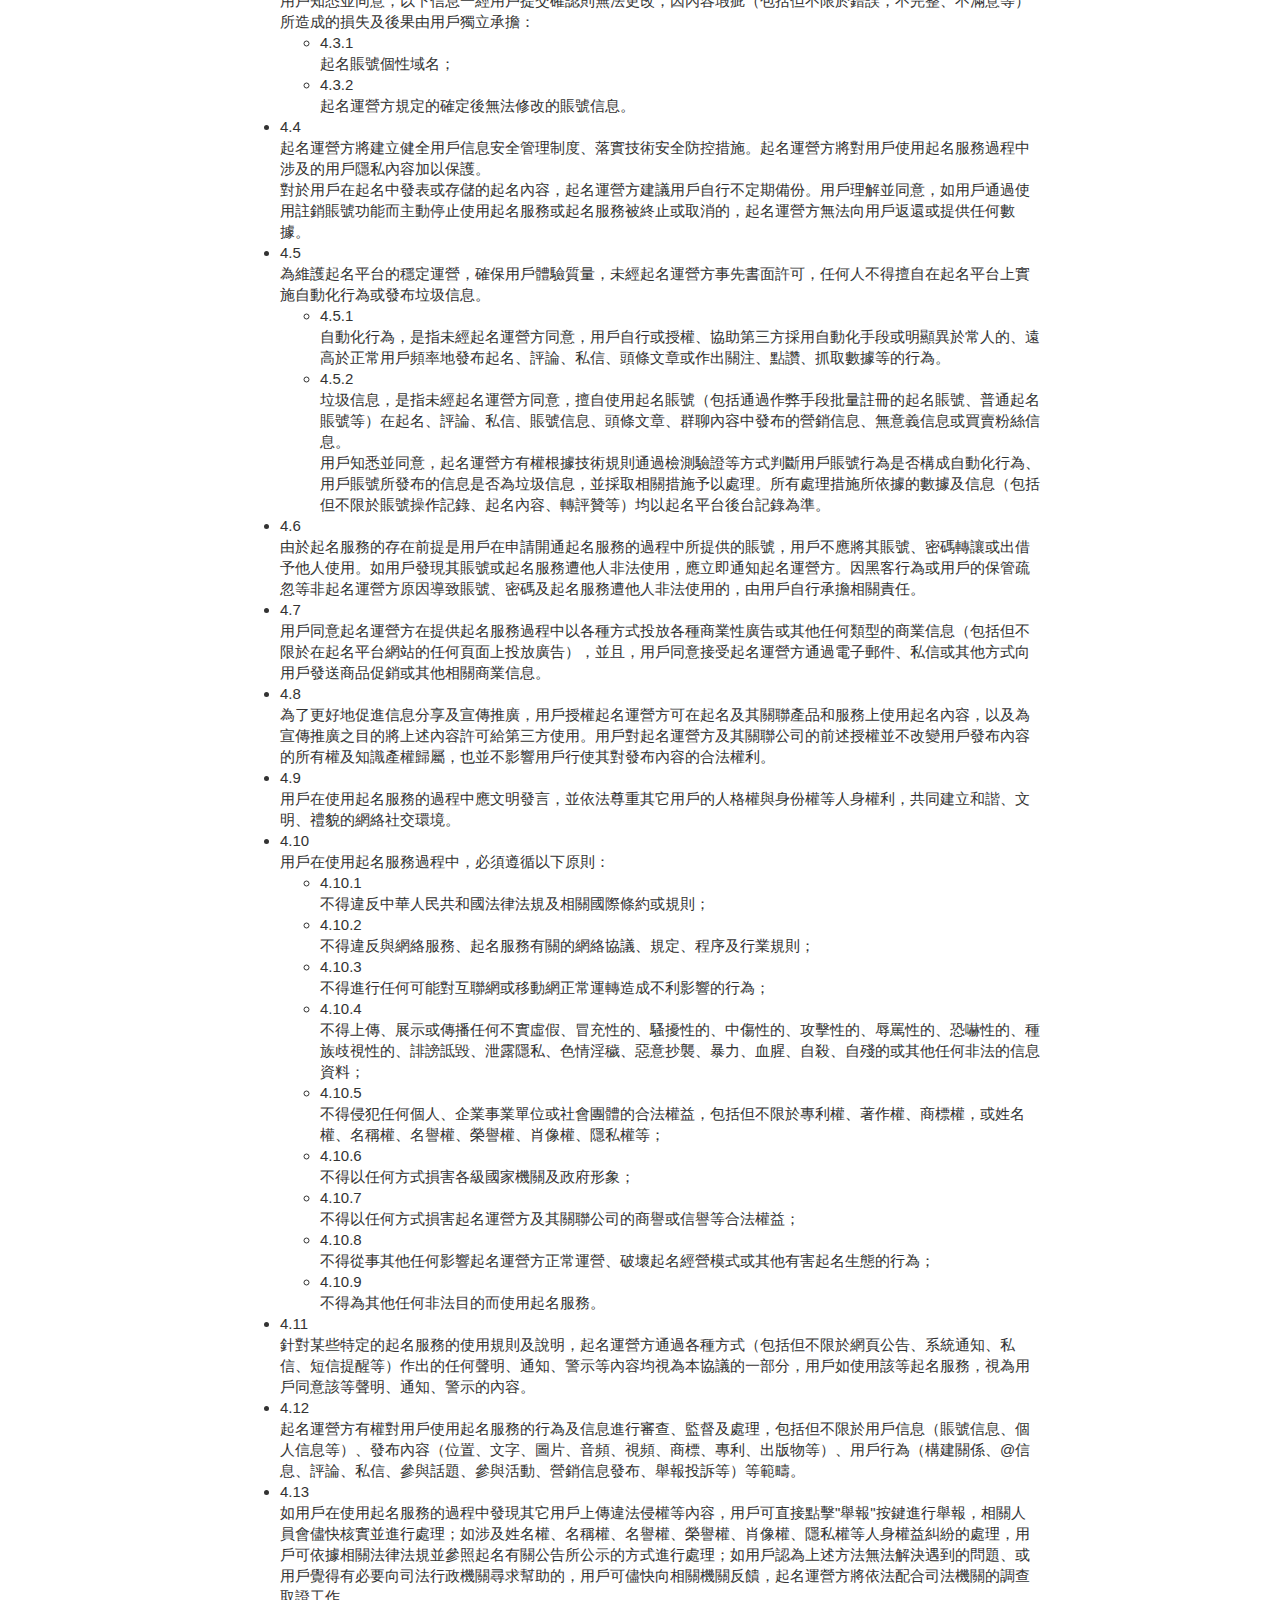
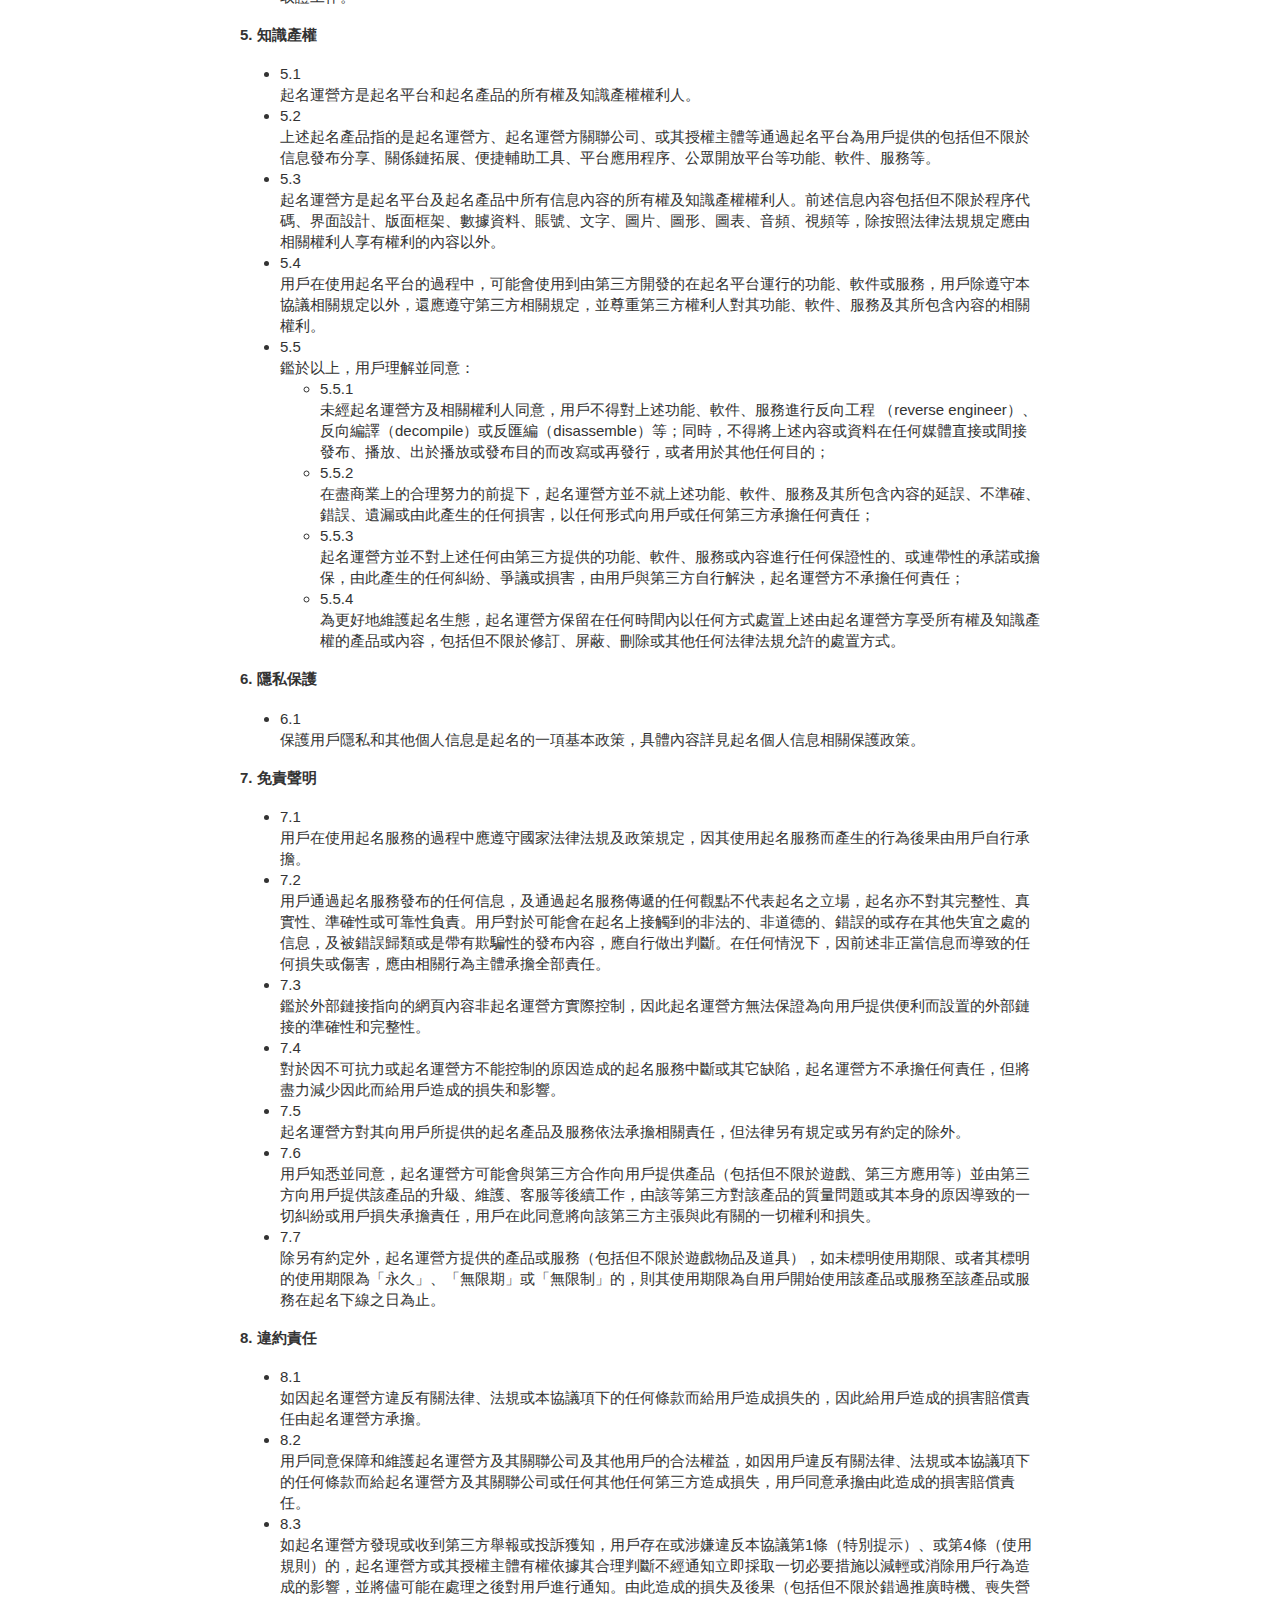
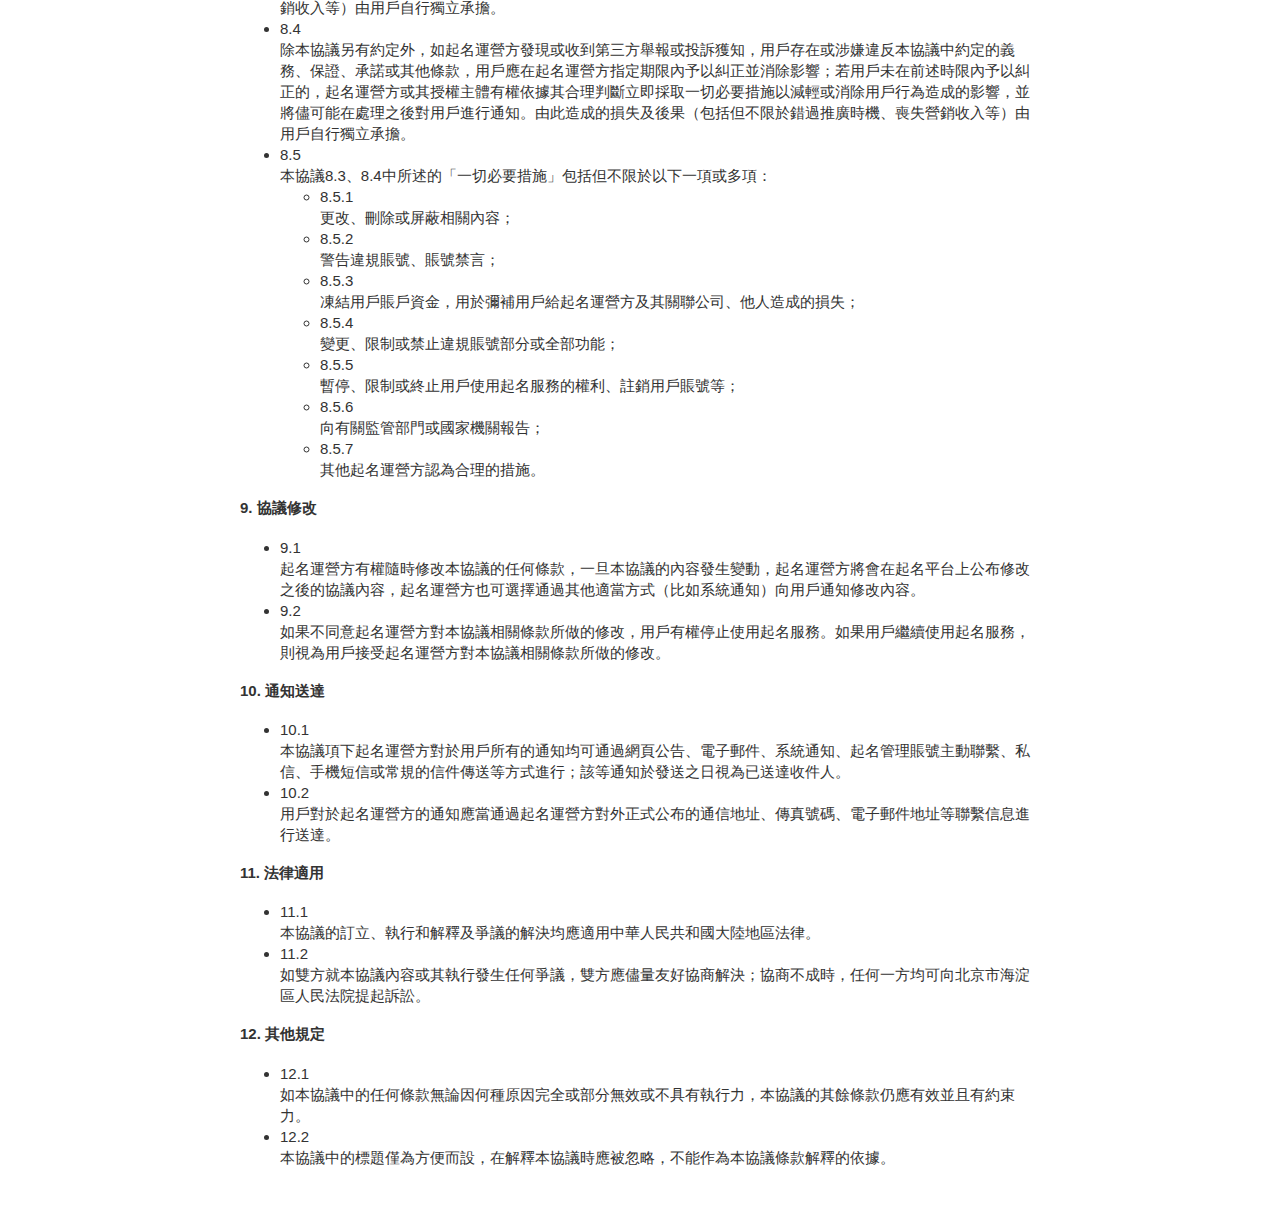
<file: docs/index-hant.html>
<!DOCTYPE html>
    <html>
    <head>
      <meta charset="utf-8">
      <meta name="viewport" content="width=device-width, initial-scale=1.0, user-scalable=yes">
      <meta http-equiv="X-UA-Compatible" content="IE=edge">
      <!-- common.css -->
      <style>* {-webkit-tap-highlight-color: rgba(0,0,0,0);}html {-webkit-text-size-adjust: none;}body {font-family: -apple-system, Helvetica, Arial, sans-serif;margin: 0;padding: 20px;color: #333;word-wrap: break-word;}h1, h2, h3, h4, h5, h6 {line-height: 1.1;}img {max-width: 100% !important;height: auto;}blockquote {margin: 0;padding: 0 15px;color: #777;border-left: 4px solid #ddd;}hr {background-color: #ddd;border: 0;height: 1px;margin: 15px 0;}code {font-family: Menlo, Consolas, 'Ubuntu Mono', Monaco, 'source-code-pro', monospace;line-height: 1.4;margin: 0;padding: 0.2em 0;font-size: 90%;background-color: rgba(0,0,0,0.04);border-radius: 3px;}pre > code {margin: 0;padding: 0;font-size: 100%;word-break: normal;background: transparent;border: 0;}ol {list-style-type: decimal;}ol ol, ul ol {list-style-type: lower-latin;}ol ol ol, ul ol ol, ul ul ol, ol ul ol {list-style-type: lower-roman;}table {border-spacing: 0;border-collapse: collapse;margin-top: 0;margin-bottom: 16px;}table th {font-weight: bold;}table th, table td {padding: 6px 13px;border: 1px solid #ddd;}table tr {border-top: 1px solid #ccc;}table tr:nth-child(even) {background-color: #f8f8f8;}input[type="checkbox"] {cursor: default;margin-right: 0.5em;font-size: 13px;}.task-list-item {list-style-type: none;}.task-list-item+.task-list-item {margin-top: 3px;}.task-list-item input {float: left;margin: 0.3em 1em 0.25em -1.6em;vertical-align: middle;}#tag-field {margin: 8px 2px 10px;}#tag-field .tag {display: inline-block;background: #cadff3;border-radius: 4px;padding: 1px 8px;color: black;font-size: 12px;margin-right: 10px;line-height: 1.4;}</style>
      <!-- ace-static.css -->
      <style>.ace_static_highlight {white-space: pre-wrap;}.ace_static_highlight .ace_gutter {width: 2em;text-align: right;padding: 0 3px 0 0;margin-right: 3px;}.ace_static_highlight.ace_show_gutter > .ace_line {padding-left: 2.6em;}.ace_static_highlight .ace_line {position: relative;}.ace_static_highlight .ace_gutter-cell {-moz-user-select: -moz-none;-khtml-user-select: none;-webkit-user-select: none;user-select: none;top: 0;bottom: 0;left: 0;position: absolute;}.ace_static_highlight .ace_gutter-cell:before {content: counter(ace_line, decimal);counter-increment: ace_line;}.ace_static_highlight {counter-reset: ace_line;}</style>
      <style>.ace-chrome .ace_gutter {background: #ebebeb;color: #333;overflow : hidden;}.ace-chrome .ace_print-margin {width: 1px;background: #e8e8e8;}.ace-chrome {background-color: #FFFFFF;color: black;}.ace-chrome .ace_cursor {color: black;}.ace-chrome .ace_invisible {color: rgb(191, 191, 191);}.ace-chrome .ace_constant.ace_buildin {color: rgb(88, 72, 246);}.ace-chrome .ace_constant.ace_language {color: rgb(88, 92, 246);}.ace-chrome .ace_constant.ace_library {color: rgb(6, 150, 14);}.ace-chrome .ace_invalid {background-color: rgb(153, 0, 0);color: white;}.ace-chrome .ace_fold {}.ace-chrome .ace_support.ace_function {color: rgb(60, 76, 114);}.ace-chrome .ace_support.ace_constant {color: rgb(6, 150, 14);}.ace-chrome .ace_support.ace_type,.ace-chrome .ace_support.ace_class.ace-chrome .ace_support.ace_other {color: rgb(109, 121, 222);}.ace-chrome .ace_variable.ace_parameter {font-style:italic;color:#FD971F;}.ace-chrome .ace_keyword.ace_operator {color: rgb(104, 118, 135);}.ace-chrome .ace_comment {color: #236e24;}.ace-chrome .ace_comment.ace_doc {color: #236e24;}.ace-chrome .ace_comment.ace_doc.ace_tag {color: #236e24;}.ace-chrome .ace_constant.ace_numeric {color: rgb(0, 0, 205);}.ace-chrome .ace_variable {color: rgb(49, 132, 149);}.ace-chrome .ace_xml-pe {color: rgb(104, 104, 91);}.ace-chrome .ace_entity.ace_name.ace_function {color: #0000A2;}.ace-chrome .ace_heading {color: rgb(12, 7, 255);}.ace-chrome .ace_list {color:rgb(185, 6, 144);}.ace-chrome .ace_marker-layer .ace_selection {background: rgb(181, 213, 255);}.ace-chrome .ace_marker-layer .ace_step {background: rgb(252, 255, 0);}.ace-chrome .ace_marker-layer .ace_stack {background: rgb(164, 229, 101);}.ace-chrome .ace_marker-layer .ace_bracket {margin: -1px 0 0 -1px;border: 1px solid rgb(192, 192, 192);}.ace-chrome .ace_marker-layer .ace_active-line {background: rgba(0, 0, 0, 0.07);}.ace-chrome .ace_gutter-active-line {background-color : #dcdcdc;}.ace-chrome .ace_marker-layer .ace_selected-word {background: rgb(250, 250, 255);border: 1px solid rgb(200, 200, 250);}.ace-chrome .ace_storage,.ace-chrome .ace_keyword,.ace-chrome .ace_meta.ace_tag {color: rgb(147, 15, 128);}.ace-chrome .ace_string.ace_regex {color: rgb(255, 0, 0)}.ace-chrome .ace_string {color: #1A1AA6;}.ace-chrome .ace_entity.ace_other.ace_attribute-name {color: #994409;}.ace-chrome .ace_indent-guide {background: url("[data-uri]") right repeat-y;}</style>
      <!-- export.css -->
      <style>
        body{margin:0 auto;max-width:800px;line-height:1.4}
        #nav{margin:5px 0 10px;font-size:15px}
        #titlearea{border-bottom:1px solid #ccc;font-size:17px;padding:10px 0;}
        #contentarea{font-size:15px;margin:16px 0}
        .cell{outline:0;min-height:20px;margin:5px 0;padding:5px 0;}
        .code-cell{font-family:Menlo,Consolas,'Ubuntu Mono',Monaco,'source-code-pro',monospace;font-size:12px;}
        .latex-cell{white-space:pre-wrap;}
      </style>
      <!-- User CSS -->
      <style> .text-cell {font-size: 15px;}.code-cell {font-size: 12px;}.markdown-cell {font-size: 15px;}.latex-cell {font-size: 15px;}</style>
    </head>
    <body>
      
      <div id="titlearea">
        <h2><center>用戶使用協議</center></h2>
      </div>
      <div id="contentarea"><div class="cell markdown-cell"><h2></h2>
<h4>1. 特別提示</h4>
<ul>
<li>
<p>1.1<br>
起名運營方同意按照本協議的規定及其不時發布的操作規則向用戶提供起名服務。為獲得起名服務，起名服務使用人（以下稱"用戶"）需在認真閱讀及獨立思考的基礎上認可、同意本協議的全部條款（特別是以加粗方式提示用戶注意的條款）並按照頁面上的提示完成全部的註冊程序。用戶在進行註冊過程中點擊"同意" 按鈕（或實際使用起名服務）即表示用戶完全接受本服務協議及新浪網絡服務使用協議、起名社區公約、起名商業行為規範辦法、起名舉報投訴操作細則及起名運營方公示的各項規則、規範。如用戶對本服務協議或協議的任何部分存有任何異議，應終止註冊程序（或停止使用起名服務）。</p>
</li>
<li>
<p>1.2<br>
用戶註冊成功後，起名運營方將為用戶基於使用起名服務的客觀需要而在申請、註冊起名服務時，按照註冊要求提供的賬號開通起名服務，用戶有權在起名運營方為其開通並同意向其提供服務的基礎上使用起名服務。同時，用戶同意：</p>
</li>
<li>
<p>1.2.1<br>
用戶應妥善保管起名賬號及密碼。</p>
</li>
<li>
<p>1.2.2<br>
未經起名運營方同意，用戶不得擅自買賣、轉讓、出租任何起名賬號或起名暱稱。</p>
</li>
<li>
<p>1.2.3<br>
用戶使用起名服務過程中，須對自身使用起名服務的行為，對任何由用戶通過起名服務發布、公開的信息，及對由此產生的任何後果承擔全部責任。</p>
</li>
<li>
<p>1.2.4<br>
用戶可以通過設置功能，自行確認和控制自己在使用起名服務過程中提交、發布或顯示的信息的公開方式和可見範圍。</p>
</li>
<li>
<p>1.3<br>
用戶使用起名服務過程中，對自身使用起名服務的行為以及通過起名服務發布、公開的任何信息享有合法權利，承擔相應法律責任。同時，用戶同意：</p>
<ul>
<li>1.3.1<br>
起名運營方對起名內容（起名內容即指用戶在起名上已發布的信息，例如文字、圖片、視頻、音頻等）享有使用權。</li>
<li>1.3.2<br>
未經起名運營方事先書面許可，用戶不得自行或授權、協助任何第三方非法抓取起名內容，「非法抓取」是指採用程序或者非正常瀏覽等技術手段獲取內容數據的行為。</li>
</ul>
</li>
<li>
<p>1.4<br>
用戶在使用起名服務過程中應當嚴格遵守起名運營方所發布的Robots協議。<br>
未經起名運營方事先書面同意，任何用戶不得以任何方式自行或委託任何第三方以違反上述規定的方式訪問起名平台或收集任何起名內容。</p>
</li>
<li>
<p>1.5<br>
在法律法規允許的範圍內，用戶同意並授權起名運營方就侵犯用戶合法權益的行為（包括但不限於私自複製、使用、編輯、抄襲等行為）採取任何形式的法律行動，包括但不限於投訴、訴訟等必要的維權措施。</p>
</li>
<li>
<p>1.6<br>
起名運營方有權直接將本服務或本協議項下權利義務委託給其關聯公司或其他第三方公司進行運營、管理及履行，起名運營方無需就此向用戶另行獲取授權。起名運營方將竭盡避免前述委託或變更給用戶使用起名服務造成的不便，起名運營方屆時將儘量及時通過網站、平台、私信、郵件等方式進行通知。本協議中，關聯公司是指控制某一方的、或被某一方所控制的、或與某一方共同受控制於同一實體的任何企業。控制是指直接或間接擁有該企業百分之五十（50％）以上的股權、投票權或管理權。</p>
</li>
<li>
<p>1.7<br>
為提高用戶的起名服務使用感受和滿意度，用戶同意起名運營方可以對用戶數據進行調查研究和分析，從而進一步優化起名服務。</p>
</li>
</ul>
<h4>2. 服務內容</h4>
<ul>
<li>2.1<br>
起名服務的具體內容由起名運營方根據實際情況提供，包括但不限於用戶使用起名服務發布觀點、評論、圖片、視頻、轉發鏈接、長起名等，起名運營方有權對其提供的服務或產品形態進行升級或其他調整，並將及時更新頁面/告知用戶。</li>
<li>2.2<br>
起名運營方提供的部分起名服務為收費網絡服務，用戶使用收費網絡服務需要向起名運營方支付一定的費用。對於收費的網絡服務，起名運營方會在用戶使用之前給予用戶明確的提示，只有用戶根據提示確認其願意支付相關費用，用戶才能使用該等收費網絡服務。如用戶拒絕支付相關費用，則起名運營方有權不向用戶提供該等收費網絡服務。</li>
<li>2.3<br>
用戶理解，起名運營方僅提供與起名服務相關的技術服務，除此之外與相關網絡服務有關的設備（如個人電腦、手機、及其他與接入互聯網或移動網有關的裝置）及所需的費用（如為接入互聯網而支付的電話費及上網費、為使用移動網絡而支付的手機費）均由用戶自行負擔。</li>
</ul>
<h4>3. 服務變更、中斷或終止</h4>
<ul>
<li>3.1<br>
鑑於網絡服務的特殊性（包括但不限於服務器的穩定性問題、惡意的網絡攻擊等行為的存在及其他起名運營方無法控制的情形），用戶同意起名運營方有權隨時中斷或終止部分或全部的起名服務（包括收費網絡服務），若發生該等情形，起名運營方將儘可能及時通過網頁公告、系統通知、私信、短信提醒或其他合理方式通知受到影響的用戶。</li>
<li>3.2<br>
用戶理解，起名運營方需要定期或不定期地對提供起名服務的平台（如互聯網網站、應用程序等）或相關的設備進行檢修或者維護，如因此類情況而造成服務在合理時間內的中斷，起名運營方無需為此承擔任何責任，但起名運營方應儘可能事先進行通告。</li>
<li>3.3<br>
如發生下列任何一種情形，起名運營方有權隨時中斷或終止向用戶提供本協議項下的起名服務（包括收費服務和免費服務）而無需對用戶或任何第三方承擔任何責任，由此造成的損失由用戶自行獨立承擔：
<ul>
<li>3.3.1<br>
用戶提供的個人資料不真實；</li>
<li>3.3.2<br>
用戶違反法律法規國家政策或本協議中規定的使用規則；</li>
<li>3.3.3<br>
用戶在使用收費服務時未按規定為其所使用的收費服務支付相關服務費用；</li>
<li>3.3.4<br>
用戶侵犯個人、企業事業單位或社會團體的合法權益，包括但不限於專利權、著作權、商標權，或姓名權、名稱權、名譽權、榮譽權、肖像權、隱私權等；</li>
<li>3.3.5<br>
用戶損害監管部門、國家機關及政府形象；</li>
<li>3.3.6<br>
用戶以任何方式損害起名運營方及其關聯公司的商譽或信譽等合法權益；</li>
<li>3.3.7<br>
起名運營方有其他合理理由認為需要中斷或終止向用戶提供起名服務的。</li>
</ul>
</li>
<li>3.4<br>
如用戶在申請開通起名服務後在任何連續90日內未實際使用，則起名運營方有權在法律法規允許的範圍內選擇採取以下任何一種方式進行處理：
<ul>
<li>3.4.1<br>
回收用戶暱稱；</li>
<li>3.4.2<br>
回收用戶賬號；</li>
<li>3.4.3<br>
停止為該用戶提供起名服務。</li>
</ul>
</li>
<li>3.5<br>
用戶選擇將起名賬號與起名運營方合作的第三方賬號進行綁定的，除用戶自行解除綁定關係外，如發生下列任何一種情形，用戶已綁定的第三方賬號也有可能被解除綁定，起名運營方無需對用戶或任何第三方承擔任何責任：
<ul>
<li>3.5.1<br>
用戶違反法律法規國家政策、本協議的；</li>
<li>3.5.2<br>
用戶違反第三方用戶協議或其相關規定的；</li>
<li>3.5.3</li>
<li>第三方賬號所屬的站方要求解除綁定的；</li>
<li>3.5.4<br>
第三方賬號所屬平台或業務已關停的；</li>
<li>3.5.5<br>
依據法律法規國家政策規定或主管部門要求的；</li>
<li>3.5.6<br>
起名運營方有合理理由認為需要解除綁定的。</li>
</ul>
</li>
</ul>
<h4>4. 使用規則</h4>
<ul>
<li>4.1<br>
用戶可自行編輯註冊信息中的賬號名稱、暱稱、頭像、簡介等（以下簡稱「賬號信息」），但應遵守相關法律法規，不得含有違法和不良信息。<br>
用戶註冊起名賬號，製作、發布、傳播信息內容的，應當使用真實身份信息及個人資料，不得以虛假或冒用的居民身份信息、企業相關信息進行註冊；若用戶的個人資料有任何變動，用戶應及時更新。<br>
未經相關權利人授權，用戶不得以他人或其他組織機構名義註冊起名賬號，亦不得使用引人誤解的信息註冊起名賬號，包括但不限於讓人誤認為該賬號與其他個人或機構組織存在關聯關係的名稱、頭像或簡介等。</li>
<li>4.2<br>
新聞媒體和政務機關開設起名賬號的，除根據本協議約定使用起名服務以外，還應遵守相關法律法規、組織規則及監管規定。
<ul>
<li>4.2.1<br>
媒體賬號，是指具有法定新聞資質的新聞單位在起名上開設的機構認證賬號。媒體賬號在使用起名服務時應當接受新聞主管部門和網信部門的統一管理。</li>
<li>4.2.2<br>
政務賬號，是指各級黨政機關、民主黨派、人民團體開設的機構認證賬號。政務賬號在使用起名服務時應當接受網信部門的統一管理，並根據自身的職責、章程和上級單位的管理要求進行管理。</li>
</ul>
</li>
<li>4.3<br>
用戶知悉並同意，以下信息一經用戶提交確認則無法更改，因內容瑕疵（包括但不限於錯誤，不完整、不滿意等）所造成的損失及後果由用戶獨立承擔：
<ul>
<li>4.3.1<br>
起名賬號個性域名；</li>
<li>4.3.2<br>
起名運營方規定的確定後無法修改的賬號信息。</li>
</ul>
</li>
<li>4.4<br>
起名運營方將建立健全用戶信息安全管理制度、落實技術安全防控措施。起名運營方將對用戶使用起名服務過程中涉及的用戶隱私內容加以保護。<br>
對於用戶在起名中發表或存儲的起名內容，起名運營方建議用戶自行不定期備份。用戶理解並同意，如用戶通過使用註銷賬號功能而主動停止使用起名服務或起名服務被終止或取消的，起名運營方無法向用戶返還或提供任何數據。</li>
<li>4.5<br>
為維護起名平台的穩定運營，確保用戶體驗質量，未經起名運營方事先書面許可，任何人不得擅自在起名平台上實施自動化行為或發布垃圾信息。
<ul>
<li>4.5.1<br>
自動化行為，是指未經起名運營方同意，用戶自行或授權、協助第三方採用自動化手段或明顯異於常人的、遠高於正常用戶頻率地發布起名、評論、私信、頭條文章或作出關注、點讚、抓取數據等的行為。</li>
<li>4.5.2<br>
垃圾信息，是指未經起名運營方同意，擅自使用起名賬號（包括通過作弊手段批量註冊的起名賬號、普通起名賬號等）在起名、評論、私信、賬號信息、頭條文章、群聊內容中發布的營銷信息、無意義信息或買賣粉絲信息。<br>
用戶知悉並同意，起名運營方有權根據技術規則通過檢測驗證等方式判斷用戶賬號行為是否構成自動化行為、用戶賬號所發布的信息是否為垃圾信息，並採取相關措施予以處理。所有處理措施所依據的數據及信息（包括但不限於賬號操作記錄、起名內容、轉評贊等）均以起名平台後台記錄為準。</li>
</ul>
</li>
<li>4.6<br>
由於起名服務的存在前提是用戶在申請開通起名服務的過程中所提供的賬號，用戶不應將其賬號、密碼轉讓或出借予他人使用。如用戶發現其賬號或起名服務遭他人非法使用，應立即通知起名運營方。因黑客行為或用戶的保管疏忽等非起名運營方原因導致賬號、密碼及起名服務遭他人非法使用的，由用戶自行承擔相關責任。</li>
<li>4.7<br>
用戶同意起名運營方在提供起名服務過程中以各種方式投放各種商業性廣告或其他任何類型的商業信息（包括但不限於在起名平台網站的任何頁面上投放廣告），並且，用戶同意接受起名運營方通過電子郵件、私信或其他方式向用戶發送商品促銷或其他相關商業信息。</li>
<li>4.8<br>
為了更好地促進信息分享及宣傳推廣，用戶授權起名運營方可在起名及其關聯產品和服務上使用起名內容，以及為宣傳推廣之目的將上述內容許可給第三方使用。用戶對起名運營方及其關聯公司的前述授權並不改變用戶發布內容的所有權及知識產權歸屬，也並不影響用戶行使其對發布內容的合法權利。</li>
<li>4.9<br>
用戶在使用起名服務的過程中應文明發言，並依法尊重其它用戶的人格權與身份權等人身權利，共同建立和諧、文明、禮貌的網絡社交環境。</li>
<li>4.10<br>
用戶在使用起名服務過程中，必須遵循以下原則：
<ul>
<li>4.10.1<br>
不得違反中華人民共和國法律法規及相關國際條約或規則；</li>
<li>4.10.2<br>
不得違反與網絡服務、起名服務有關的網絡協議、規定、程序及行業規則；</li>
<li>4.10.3<br>
不得進行任何可能對互聯網或移動網正常運轉造成不利影響的行為；</li>
<li>4.10.4<br>
不得上傳、展示或傳播任何不實虛假、冒充性的、騷擾性的、中傷性的、攻擊性的、辱罵性的、恐嚇性的、種族歧視性的、誹謗詆毀、泄露隱私、色情淫穢、惡意抄襲、暴力、血腥、自殺、自殘的或其他任何非法的信息資料；</li>
<li>4.10.5<br>
不得侵犯任何個人、企業事業單位或社會團體的合法權益，包括但不限於專利權、著作權、商標權，或姓名權、名稱權、名譽權、榮譽權、肖像權、隱私權等；</li>
<li>4.10.6<br>
不得以任何方式損害各級國家機關及政府形象；</li>
<li>4.10.7<br>
不得以任何方式損害起名運營方及其關聯公司的商譽或信譽等合法權益；</li>
<li>4.10.8<br>
不得從事其他任何影響起名運營方正常運營、破壞起名經營模式或其他有害起名生態的行為；</li>
<li>4.10.9<br>
不得為其他任何非法目的而使用起名服務。</li>
</ul>
</li>
<li>4.11<br>
針對某些特定的起名服務的使用規則及說明，起名運營方通過各種方式（包括但不限於網頁公告、系統通知、私信、短信提醒等）作出的任何聲明、通知、警示等內容均視為本協議的一部分，用戶如使用該等起名服務，視為用戶同意該等聲明、通知、警示的內容。</li>
<li>4.12<br>
起名運營方有權對用戶使用起名服務的行為及信息進行審查、監督及處理，包括但不限於用戶信息（賬號信息、個人信息等）、發布內容（位置、文字、圖片、音頻、視頻、商標、專利、出版物等）、用戶行為（構建關係、@信息、評論、私信、參與話題、參與活動、營銷信息發布、舉報投訴等）等範疇。</li>
<li>4.13<br>
如用戶在使用起名服務的過程中發現其它用戶上傳違法侵權等內容，用戶可直接點擊"舉報"按鍵進行舉報，相關人員會儘快核實並進行處理；如涉及姓名權、名稱權、名譽權、榮譽權、肖像權、隱私權等人身權益糾紛的處理，用戶可依據相關法律法規並參照起名有關公告所公示的方式進行處理；如用戶認為上述方法無法解決遇到的問題、或用戶覺得有必要向司法行政機關尋求幫助的，用戶可儘快向相關機關反饋，起名運營方將依法配合司法機關的調查取證工作。</li>
</ul>
<h4>5. 知識產權</h4>
<ul>
<li>5.1<br>
起名運營方是起名平台和起名產品的所有權及知識產權權利人。</li>
<li>5.2<br>
上述起名產品指的是起名運營方、起名運營方關聯公司、或其授權主體等通過起名平台為用戶提供的包括但不限於信息發布分享、關係鏈拓展、便捷輔助工具、平台應用程序、公眾開放平台等功能、軟件、服務等。</li>
<li>5.3<br>
起名運營方是起名平台及起名產品中所有信息內容的所有權及知識產權權利人。前述信息內容包括但不限於程序代碼、界面設計、版面框架、數據資料、賬號、文字、圖片、圖形、圖表、音頻、視頻等，除按照法律法規規定應由相關權利人享有權利的內容以外。</li>
<li>5.4<br>
用戶在使用起名平台的過程中，可能會使用到由第三方開發的在起名平台運行的功能、軟件或服務，用戶除遵守本協議相關規定以外，還應遵守第三方相關規定，並尊重第三方權利人對其功能、軟件、服務及其所包含內容的相關權利。</li>
<li>5.5<br>
鑑於以上，用戶理解並同意：
<ul>
<li>5.5.1<br>
未經起名運營方及相關權利人同意，用戶不得對上述功能、軟件、服務進行反向工程 （reverse engineer）、反向編譯（decompile）或反匯編（disassemble）等；同時，不得將上述內容或資料在任何媒體直接或間接發布、播放、出於播放或發布目的而改寫或再發行，或者用於其他任何目的；</li>
<li>5.5.2<br>
在盡商業上的合理努力的前提下，起名運營方並不就上述功能、軟件、服務及其所包含內容的延誤、不準確、錯誤、遺漏或由此產生的任何損害，以任何形式向用戶或任何第三方承擔任何責任；</li>
<li>5.5.3<br>
起名運營方並不對上述任何由第三方提供的功能、軟件、服務或內容進行任何保證性的、或連帶性的承諾或擔保，由此產生的任何糾紛、爭議或損害，由用戶與第三方自行解決，起名運營方不承擔任何責任；</li>
<li>5.5.4<br>
為更好地維護起名生態，起名運營方保留在任何時間內以任何方式處置上述由起名運營方享受所有權及知識產權的產品或內容，包括但不限於修訂、屏蔽、刪除或其他任何法律法規允許的處置方式。</li>
</ul>
</li>
</ul>
<h4>6. 隱私保護</h4>
<ul>
<li>6.1<br>
保護用戶隱私和其他個人信息是起名的一項基本政策，具體內容詳見起名個人信息相關保護政策。</li>
</ul>
<h4>7. 免責聲明</h4>
<ul>
<li>7.1<br>
用戶在使用起名服務的過程中應遵守國家法律法規及政策規定，因其使用起名服務而產生的行為後果由用戶自行承擔。</li>
<li>7.2<br>
用戶通過起名服務發布的任何信息，及通過起名服務傳遞的任何觀點不代表起名之立場，起名亦不對其完整性、真實性、準確性或可靠性負責。用戶對於可能會在起名上接觸到的非法的、非道德的、錯誤的或存在其他失宜之處的信息，及被錯誤歸類或是帶有欺騙性的發布內容，應自行做出判斷。在任何情況下，因前述非正當信息而導致的任何損失或傷害，應由相關行為主體承擔全部責任。</li>
<li>7.3<br>
鑑於外部鏈接指向的網頁內容非起名運營方實際控制，因此起名運營方無法保證為向用戶提供便利而設置的外部鏈接的準確性和完整性。</li>
<li>7.4<br>
對於因不可抗力或起名運營方不能控制的原因造成的起名服務中斷或其它缺陷，起名運營方不承擔任何責任，但將盡力減少因此而給用戶造成的損失和影響。</li>
<li>7.5<br>
起名運營方對其向用戶所提供的起名產品及服務依法承擔相關責任，但法律另有規定或另有約定的除外。</li>
<li>7.6<br>
用戶知悉並同意，起名運營方可能會與第三方合作向用戶提供產品（包括但不限於遊戲、第三方應用等）並由第三方向用戶提供該產品的升級、維護、客服等後續工作，由該等第三方對該產品的質量問題或其本身的原因導致的一切糾紛或用戶損失承擔責任，用戶在此同意將向該第三方主張與此有關的一切權利和損失。</li>
<li>7.7<br>
除另有約定外，起名運營方提供的產品或服務（包括但不限於遊戲物品及道具），如未標明使用期限、或者其標明的使用期限為「永久」、「無限期」或「無限制」的，則其使用期限為自用戶開始使用該產品或服務至該產品或服務在起名下線之日為止。</li>
</ul>
<h4>8. 違約責任</h4>
<ul>
<li>8.1<br>
如因起名運營方違反有關法律、法規或本協議項下的任何條款而給用戶造成損失的，因此給用戶造成的損害賠償責任由起名運營方承擔。</li>
<li>8.2<br>
用戶同意保障和維護起名運營方及其關聯公司及其他用戶的合法權益，如因用戶違反有關法律、法規或本協議項下的任何條款而給起名運營方及其關聯公司或任何其他任何第三方造成損失，用戶同意承擔由此造成的損害賠償責任。</li>
<li>8.3<br>
如起名運營方發現或收到第三方舉報或投訴獲知，用戶存在或涉嫌違反本協議第1條（特別提示）、或第4條（使用規則）的，起名運營方或其授權主體有權依據其合理判斷不經通知立即採取一切必要措施以減輕或消除用戶行為造成的影響，並將儘可能在處理之後對用戶進行通知。由此造成的損失及後果（包括但不限於錯過推廣時機、喪失營銷收入等）由用戶自行獨立承擔。</li>
<li>8.4<br>
除本協議另有約定外，如起名運營方發現或收到第三方舉報或投訴獲知，用戶存在或涉嫌違反本協議中約定的義務、保證、承諾或其他條款，用戶應在起名運營方指定期限內予以糾正並消除影響；若用戶未在前述時限內予以糾正的，起名運營方或其授權主體有權依據其合理判斷立即採取一切必要措施以減輕或消除用戶行為造成的影響，並將儘可能在處理之後對用戶進行通知。由此造成的損失及後果（包括但不限於錯過推廣時機、喪失營銷收入等）由用戶自行獨立承擔。</li>
<li>8.5<br>
本協議8.3、8.4中所述的「一切必要措施」包括但不限於以下一項或多項：
<ul>
<li>8.5.1<br>
更改、刪除或屏蔽相關內容；</li>
<li>8.5.2<br>
警告違規賬號、賬號禁言；</li>
<li>8.5.3<br>
凍結用戶賬戶資金，用於彌補用戶給起名運營方及其關聯公司、他人造成的損失；</li>
<li>8.5.4<br>
變更、限制或禁止違規賬號部分或全部功能；</li>
<li>8.5.5<br>
暫停、限制或終止用戶使用起名服務的權利、註銷用戶賬號等；</li>
<li>8.5.6<br>
向有關監管部門或國家機關報告；</li>
<li>8.5.7<br>
其他起名運營方認為合理的措施。</li>
</ul>
</li>
</ul>
<h4>9. 協議修改</h4>
<ul>
<li>9.1<br>
起名運營方有權隨時修改本協議的任何條款，一旦本協議的內容發生變動，起名運營方將會在起名平台上公布修改之後的協議內容，起名運營方也可選擇通過其他適當方式（比如系統通知）向用戶通知修改內容。</li>
<li>9.2<br>
如果不同意起名運營方對本協議相關條款所做的修改，用戶有權停止使用起名服務。如果用戶繼續使用起名服務，則視為用戶接受起名運營方對本協議相關條款所做的修改。</li>
</ul>
<h4>10. 通知送達</h4>
<ul>
<li>10.1<br>
本協議項下起名運營方對於用戶所有的通知均可通過網頁公告、電子郵件、系統通知、起名管理賬號主動聯繫、私信、手機短信或常規的信件傳送等方式進行；該等通知於發送之日視為已送達收件人。</li>
<li>10.2<br>
用戶對於起名運營方的通知應當通過起名運營方對外正式公布的通信地址、傳真號碼、電子郵件地址等聯繫信息進行送達。</li>
</ul>
<h4>11. 法律適用</h4>
<ul>
<li>11.1<br>
本協議的訂立、執行和解釋及爭議的解決均應適用中華人民共和國大陸地區法律。</li>
<li>11.2<br>
如雙方就本協議內容或其執行發生任何爭議，雙方應儘量友好協商解決；協商不成時，任何一方均可向北京市海淀區人民法院提起訴訟。</li>
</ul>
<h4>12. 其他規定</h4>
<ul>
<li>12.1<br>
如本協議中的任何條款無論因何種原因完全或部分無效或不具有執行力，本協議的其餘條款仍應有效並且有約束力。</li>
<li>12.2<br>
本協議中的標題僅為方便而設，在解釋本協議時應被忽略，不能作為本協議條款解釋的依據。</li>
</ul>
</div></div>
      <script></script>
    </body>
    </html>
</file>
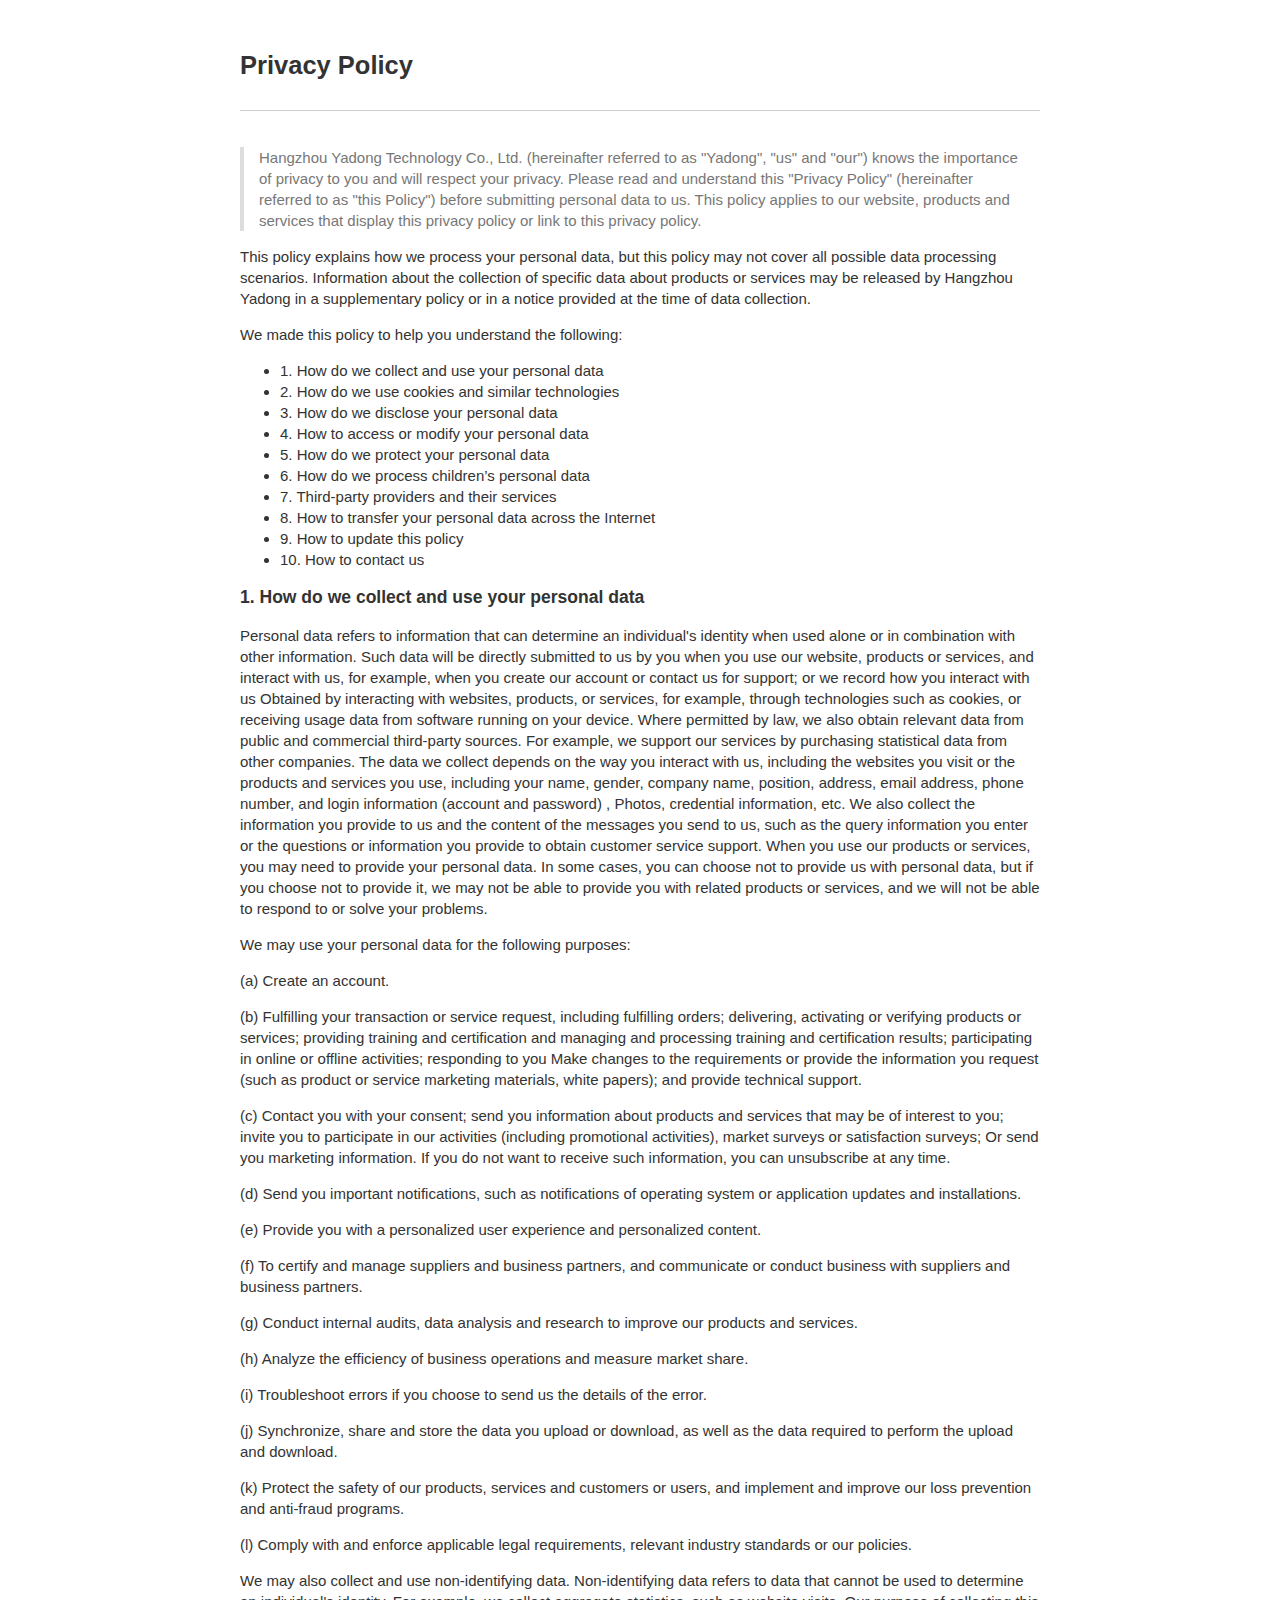
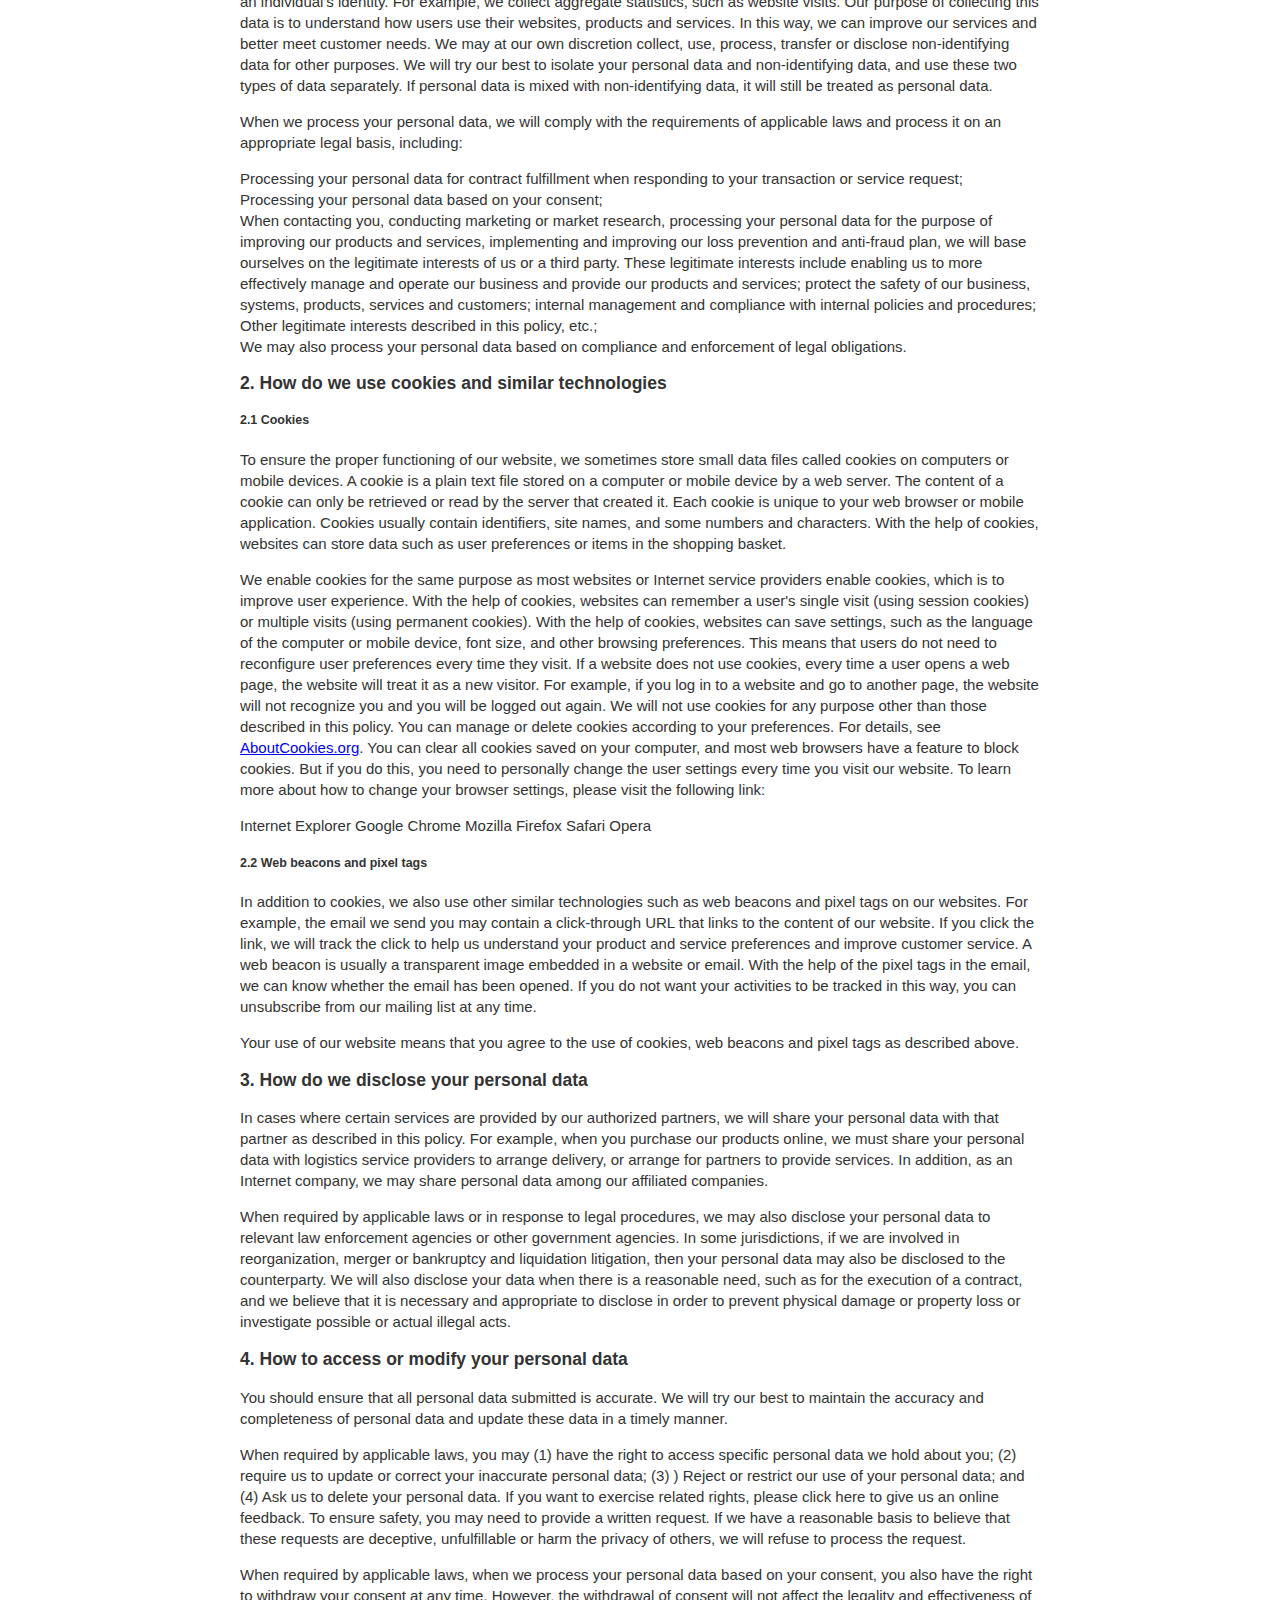
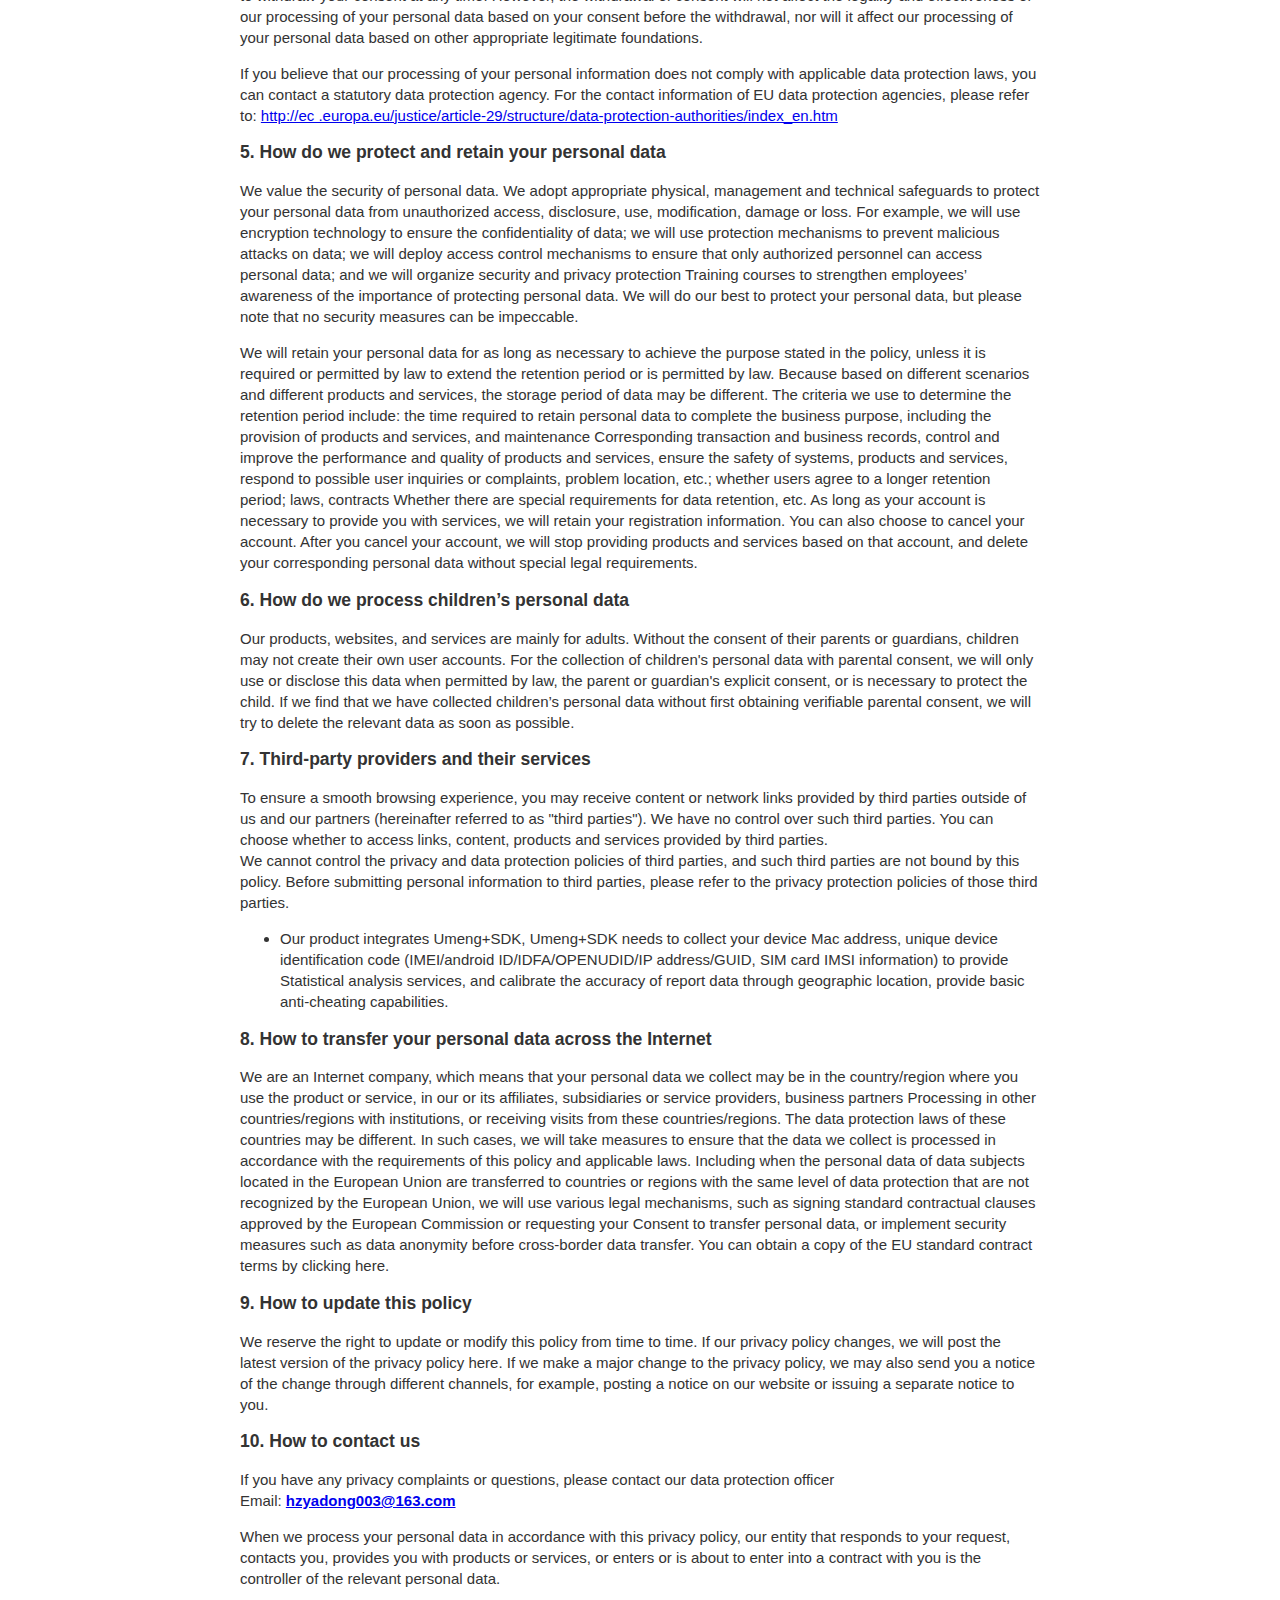
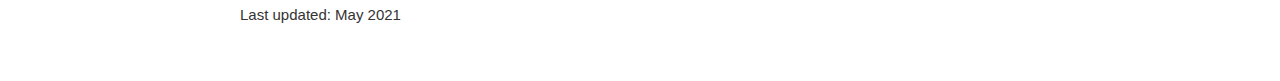
<file: docs/private-en.html>
<!DOCTYPE html>
    <html>
    <head>
      <meta charset="utf-8">
      <meta http-equiv="X-UA-Compatible" content="IE=edge">
      <meta name="viewport" content="width=device-width, initial-scale=1.0, user-scalable=yes">
      <!-- common.css -->
      <style>* {-webkit-tap-highlight-color: rgba(0,0,0,0);}html {-webkit-text-size-adjust: none;}body {font-family: -apple-system, Helvetica, Arial, sans-serif;margin: 0;padding: 20px;color: #333;word-wrap: break-word;}h1, h2, h3, h4, h5, h6 {line-height: 1.1;}img {max-width: 100% !important;height: auto;}blockquote {margin: 0;padding: 0 15px;color: #777;border-left: 4px solid #ddd;}hr {background-color: #ddd;border: 0;height: 1px;margin: 15px 0;}code {font-family: Menlo, Consolas, 'Ubuntu Mono', Monaco, 'source-code-pro', monospace;line-height: 1.4;margin: 0;padding: 0.2em 0;font-size: 90%;background-color: rgba(0,0,0,0.04);border-radius: 3px;}pre > code {margin: 0;padding: 0;font-size: 100%;word-break: normal;background: transparent;border: 0;}ol {list-style-type: decimal;}ol ol, ul ol {list-style-type: lower-latin;}ol ol ol, ul ol ol, ul ul ol, ol ul ol {list-style-type: lower-roman;}table {border-spacing: 0;border-collapse: collapse;margin-top: 0;margin-bottom: 16px;}table th {font-weight: bold;}table th, table td {padding: 6px 13px;border: 1px solid #ddd;}table tr {border-top: 1px solid #ccc;}table tr:nth-child(even) {background-color: #f8f8f8;}input[type="checkbox"] {cursor: default;margin-right: 0.5em;font-size: 13px;}.task-list-item {list-style-type: none;}.task-list-item+.task-list-item {margin-top: 3px;}.task-list-item input {float: left;margin: 0.3em 1em 0.25em -1.6em;vertical-align: middle;}#tag-field {margin: 8px 2px 10px;}#tag-field .tag {display: inline-block;background: #cadff3;border-radius: 4px;padding: 1px 8px;color: black;font-size: 12px;margin-right: 10px;line-height: 1.4;}</style>
      <!-- ace-static.css -->
      <style>.ace_static_highlight {white-space: pre-wrap;}.ace_static_highlight .ace_gutter {width: 2em;text-align: right;padding: 0 3px 0 0;margin-right: 3px;}.ace_static_highlight.ace_show_gutter > .ace_line {padding-left: 2.6em;}.ace_static_highlight .ace_line {position: relative;}.ace_static_highlight .ace_gutter-cell {-moz-user-select: -moz-none;-khtml-user-select: none;-webkit-user-select: none;user-select: none;top: 0;bottom: 0;left: 0;position: absolute;}.ace_static_highlight .ace_gutter-cell:before {content: counter(ace_line, decimal);counter-increment: ace_line;}.ace_static_highlight {counter-reset: ace_line;}</style>
      <style>.ace-chrome .ace_gutter {background: #ebebeb;color: #333;overflow : hidden;}.ace-chrome .ace_print-margin {width: 1px;background: #e8e8e8;}.ace-chrome {background-color: #FFFFFF;color: black;}.ace-chrome .ace_cursor {color: black;}.ace-chrome .ace_invisible {color: rgb(191, 191, 191);}.ace-chrome .ace_constant.ace_buildin {color: rgb(88, 72, 246);}.ace-chrome .ace_constant.ace_language {color: rgb(88, 92, 246);}.ace-chrome .ace_constant.ace_library {color: rgb(6, 150, 14);}.ace-chrome .ace_invalid {background-color: rgb(153, 0, 0);color: white;}.ace-chrome .ace_fold {}.ace-chrome .ace_support.ace_function {color: rgb(60, 76, 114);}.ace-chrome .ace_support.ace_constant {color: rgb(6, 150, 14);}.ace-chrome .ace_support.ace_type,.ace-chrome .ace_support.ace_class.ace-chrome .ace_support.ace_other {color: rgb(109, 121, 222);}.ace-chrome .ace_variable.ace_parameter {font-style:italic;color:#FD971F;}.ace-chrome .ace_keyword.ace_operator {color: rgb(104, 118, 135);}.ace-chrome .ace_comment {color: #236e24;}.ace-chrome .ace_comment.ace_doc {color: #236e24;}.ace-chrome .ace_comment.ace_doc.ace_tag {color: #236e24;}.ace-chrome .ace_constant.ace_numeric {color: rgb(0, 0, 205);}.ace-chrome .ace_variable {color: rgb(49, 132, 149);}.ace-chrome .ace_xml-pe {color: rgb(104, 104, 91);}.ace-chrome .ace_entity.ace_name.ace_function {color: #0000A2;}.ace-chrome .ace_heading {color: rgb(12, 7, 255);}.ace-chrome .ace_list {color:rgb(185, 6, 144);}.ace-chrome .ace_marker-layer .ace_selection {background: rgb(181, 213, 255);}.ace-chrome .ace_marker-layer .ace_step {background: rgb(252, 255, 0);}.ace-chrome .ace_marker-layer .ace_stack {background: rgb(164, 229, 101);}.ace-chrome .ace_marker-layer .ace_bracket {margin: -1px 0 0 -1px;border: 1px solid rgb(192, 192, 192);}.ace-chrome .ace_marker-layer .ace_active-line {background: rgba(0, 0, 0, 0.07);}.ace-chrome .ace_gutter-active-line {background-color : #dcdcdc;}.ace-chrome .ace_marker-layer .ace_selected-word {background: rgb(250, 250, 255);border: 1px solid rgb(200, 200, 250);}.ace-chrome .ace_storage,.ace-chrome .ace_keyword,.ace-chrome .ace_meta.ace_tag {color: rgb(147, 15, 128);}.ace-chrome .ace_string.ace_regex {color: rgb(255, 0, 0)}.ace-chrome .ace_string {color: #1A1AA6;}.ace-chrome .ace_entity.ace_other.ace_attribute-name {color: #994409;}.ace-chrome .ace_indent-guide {background: url("[data-uri]") right repeat-y;}</style>
      <!-- export.css -->
      <style>
        body{margin:0 auto;max-width:800px;line-height:1.4}
        #nav{margin:5px 0 10px;font-size:15px}
        #titlearea{border-bottom:1px solid #ccc;font-size:17px;padding:10px 0;}
        #contentarea{font-size:15px;margin:16px 0}
        .cell{outline:0;min-height:20px;margin:5px 0;padding:5px 0;}
        .code-cell{font-family:Menlo,Consolas,'Ubuntu Mono',Monaco,'source-code-pro',monospace;font-size:12px;}
        .latex-cell{white-space:pre-wrap;}
      </style>
      <!-- User CSS -->
      <style> .text-cell {font-size: 15px;}.code-cell {font-size: 12px;}.markdown-cell {font-size: 15px;}.latex-cell {font-size: 15px;}</style>
    </head>
    <body>
      
      <div id="titlearea">
        <h2>Privacy Policy</h2>
      </div>
      <div id="contentarea"><div class="cell markdown-cell">
<blockquote>
<p>Hangzhou Yadong Technology Co., Ltd. (hereinafter referred to as "Yadong", "us" and "our") knows the importance of privacy to you and will respect your privacy. Please read and understand this "Privacy Policy" (hereinafter referred to as "this Policy") before submitting personal data to us. This policy applies to our website, products and services that display this privacy policy or link to this privacy policy. </p>
</blockquote>
<p>This policy explains how we process your personal data, but this policy may not cover all possible data processing scenarios. Information about the collection of specific data about products or services may be released by Hangzhou Yadong in a supplementary policy or in a notice provided at the time of data collection. </p>
<p>We made this policy to help you understand the following:</p>
<ul>
<li>1. How do we collect and use your personal data</li>
<li>2. How do we use cookies and similar technologies</li>
<li>3. How do we disclose your personal data</li>
<li>4. How to access or modify your personal data</li>
<li>5. How do we protect your personal data</li>
<li>6. How do we process children’s personal data</li>
<li>7. Third-party providers and their services</li>
<li>8. How to transfer your personal data across the Internet</li>
<li>9. How to update this policy</li>
<li>10. How to contact us</li>
</ul>
<h3>1. How do we collect and use your personal data</h3>
<p>Personal data refers to information that can determine an individual's identity when used alone or in combination with other information. Such data will be directly submitted to us by you when you use our website, products or services, and interact with us, for example, when you create our account or contact us for support; or we record how you interact with us Obtained by interacting with websites, products, or services, for example, through technologies such as cookies, or receiving usage data from software running on your device. Where permitted by law, we also obtain relevant data from public and commercial third-party sources. For example, we support our services by purchasing statistical data from other companies. The data we collect depends on the way you interact with us, including the websites you visit or the products and services you use, including your name, gender, company name, position, address, email address, phone number, and login information (account and password) , Photos, credential information, etc. We also collect the information you provide to us and the content of the messages you send to us, such as the query information you enter or the questions or information you provide to obtain customer service support. When you use our products or services, you may need to provide your personal data. In some cases, you can choose not to provide us with personal data, but if you choose not to provide it, we may not be able to provide you with related products or services, and we will not be able to respond to or solve your problems. </p>
<p>We may use your personal data for the following purposes:</p>
<p>(a) Create an account. </p>
<p>(b) Fulfilling your transaction or service request, including fulfilling orders; delivering, activating or verifying products or services; providing training and certification and managing and processing training and certification results; participating in online or offline activities; responding to you Make changes to the requirements or provide the information you request (such as product or service marketing materials, white papers); and provide technical support. </p>
<p>(c) Contact you with your consent; send you information about products and services that may be of interest to you; invite you to participate in our activities (including promotional activities), market surveys or satisfaction surveys; Or send you marketing information. If you do not want to receive such information, you can unsubscribe at any time. </p>
<p>(d) Send you important notifications, such as notifications of operating system or application updates and installations. </p>
<p>(e) Provide you with a personalized user experience and personalized content. </p>
<p>(f) To certify and manage suppliers and business partners, and communicate or conduct business with suppliers and business partners. </p>
<p>(g) Conduct internal audits, data analysis and research to improve our products and services. </p>
<p>(h) Analyze the efficiency of business operations and measure market share. </p>
<p>(i) Troubleshoot errors if you choose to send us the details of the error. </p>
<p>(j) Synchronize, share and store the data you upload or download, as well as the data required to perform the upload and download. </p>
<p>(k) Protect the safety of our products, services and customers or users, and implement and improve our loss prevention and anti-fraud programs. </p>
<p>(l) Comply with and enforce applicable legal requirements, relevant industry standards or our policies. </p>
<p>We may also collect and use non-identifying data. Non-identifying data refers to data that cannot be used to determine an individual's identity. For example, we collect aggregate statistics, such as website visits. Our purpose of collecting this data is to understand how users use their websites, products and services. In this way, we can improve our services and better meet customer needs. We may at our own discretion collect, use, process, transfer or disclose non-identifying data for other purposes. We will try our best to isolate your personal data and non-identifying data, and use these two types of data separately. If personal data is mixed with non-identifying data, it will still be treated as personal data. </p>
<p>When we process your personal data, we will comply with the requirements of applicable laws and process it on an appropriate legal basis, including:</p>
<p>Processing your personal data for contract fulfillment when responding to your transaction or service request;<br>
Processing your personal data based on your consent;<br>
When contacting you, conducting marketing or market research, processing your personal data for the purpose of improving our products and services, implementing and improving our loss prevention and anti-fraud plan, we will base ourselves on the legitimate interests of us or a third party. These legitimate interests include enabling us to more effectively manage and operate our business and provide our products and services; protect the safety of our business, systems, products, services and customers; internal management and compliance with internal policies and procedures; Other legitimate interests described in this policy, etc.;<br>
We may also process your personal data based on compliance and enforcement of legal obligations. </p>
<h3>2. How do we use cookies and similar technologies</h3>
<h5>2.1 Cookies</h5>
<p>To ensure the proper functioning of our website, we sometimes store small data files called cookies on computers or mobile devices. A cookie is a plain text file stored on a computer or mobile device by a web server. The content of a cookie can only be retrieved or read by the server that created it. Each cookie is unique to your web browser or mobile application. Cookies usually contain identifiers, site names, and some numbers and characters. With the help of cookies, websites can store data such as user preferences or items in the shopping basket. </p>
<p>We enable cookies for the same purpose as most websites or Internet service providers enable cookies, which is to improve user experience. With the help of cookies, websites can remember a user's single visit (using session cookies) or multiple visits (using permanent cookies). With the help of cookies, websites can save settings, such as the language of the computer or mobile device, font size, and other browsing preferences. This means that users do not need to reconfigure user preferences every time they visit. If a website does not use cookies, every time a user opens a web page, the website will treat it as a new visitor. For example, if you log in to a website and go to another page, the website will not recognize you and you will be logged out again. We will not use cookies for any purpose other than those described in this policy. You can manage or delete cookies according to your preferences. For details, see <a href="http://AboutCookies.org">AboutCookies.org</a>. You can clear all cookies saved on your computer, and most web browsers have a feature to block cookies. But if you do this, you need to personally change the user settings every time you visit our website. To learn more about how to change your browser settings, please visit the following link:</p>
<p>Internet Explorer Google Chrome Mozilla Firefox Safari Opera</p>
<h5>2.2 Web beacons and pixel tags</h5>
<p>In addition to cookies, we also use other similar technologies such as web beacons and pixel tags on our websites. For example, the email we send you may contain a click-through URL that links to the content of our website. If you click the link, we will track the click to help us understand your product and service preferences and improve customer service. A web beacon is usually a transparent image embedded in a website or email. With the help of the pixel tags in the email, we can know whether the email has been opened. If you do not want your activities to be tracked in this way, you can unsubscribe from our mailing list at any time. </p>
<p>Your use of our website means that you agree to the use of cookies, web beacons and pixel tags as described above. </p>
<h3>3. How do we disclose your personal data</h3>
<p>In cases where certain services are provided by our authorized partners, we will share your personal data with that partner as described in this policy. For example, when you purchase our products online, we must share your personal data with logistics service providers to arrange delivery, or arrange for partners to provide services. In addition, as an Internet company, we may share personal data among our affiliated companies. </p>
<p>When required by applicable laws or in response to legal procedures, we may also disclose your personal data to relevant law enforcement agencies or other government agencies. In some jurisdictions, if we are involved in reorganization, merger or bankruptcy and liquidation litigation, then your personal data may also be disclosed to the counterparty. We will also disclose your data when there is a reasonable need, such as for the execution of a contract, and we believe that it is necessary and appropriate to disclose in order to prevent physical damage or property loss or investigate possible or actual illegal acts. </p>
<h3>4. How to access or modify your personal data</h3>
<p>You should ensure that all personal data submitted is accurate. We will try our best to maintain the accuracy and completeness of personal data and update these data in a timely manner. </p>
<p>When required by applicable laws, you may (1) have the right to access specific personal data we hold about you; (2) require us to update or correct your inaccurate personal data; (3) ) Reject or restrict our use of your personal data; and (4) Ask us to delete your personal data. If you want to exercise related rights, please click here to give us an online feedback. To ensure safety, you may need to provide a written request. If we have a reasonable basis to believe that these requests are deceptive, unfulfillable or harm the privacy of others, we will refuse to process the request. </p>
<p>When required by applicable laws, when we process your personal data based on your consent, you also have the right to withdraw your consent at any time. However, the withdrawal of consent will not affect the legality and effectiveness of our processing of your personal data based on your consent before the withdrawal, nor will it affect our processing of your personal data based on other appropriate legitimate foundations. </p>
<p>If you believe that our processing of your personal information does not comply with applicable data protection laws, you can contact a statutory data protection agency. For the contact information of EU data protection agencies, please refer to: <a href="http://ec.europa.eu/justice/article-29/structure/data-protection-authorities/index_en.htm">http://ec .europa.eu/justice/article-29/structure/data-protection-authorities/index_en.htm</a></p>
<h3>5. How do we protect and retain your personal data</h3>
<p>We value the security of personal data. We adopt appropriate physical, management and technical safeguards to protect your personal data from unauthorized access, disclosure, use, modification, damage or loss. For example, we will use encryption technology to ensure the confidentiality of data; we will use protection mechanisms to prevent malicious attacks on data; we will deploy access control mechanisms to ensure that only authorized personnel can access personal data; and we will organize security and privacy protection Training courses to strengthen employees’ awareness of the importance of protecting personal data. We will do our best to protect your personal data, but please note that no security measures can be impeccable. </p>
<p>We will retain your personal data for as long as necessary to achieve the purpose stated in the policy, unless it is required or permitted by law to extend the retention period or is permitted by law. Because based on different scenarios and different products and services, the storage period of data may be different. The criteria we use to determine the retention period include: the time required to retain personal data to complete the business purpose, including the provision of products and services, and maintenance Corresponding transaction and business records, control and improve the performance and quality of products and services, ensure the safety of systems, products and services, respond to possible user inquiries or complaints, problem location, etc.; whether users agree to a longer retention period; laws, contracts Whether there are special requirements for data retention, etc. As long as your account is necessary to provide you with services, we will retain your registration information. You can also choose to cancel your account. After you cancel your account, we will stop providing products and services based on that account, and delete your corresponding personal data without special legal requirements. </p>
<h3>6. How do we process children’s personal data</h3>
<p>Our products, websites, and services are mainly for adults. Without the consent of their parents or guardians, children may not create their own user accounts. For the collection of children's personal data with parental consent, we will only use or disclose this data when permitted by law, the parent or guardian's explicit consent, or is necessary to protect the child. If we find that we have collected children’s personal data without first obtaining verifiable parental consent, we will try to delete the relevant data as soon as possible. </p>
<h3>7. Third-party providers and their services</h3>
<p>To ensure a smooth browsing experience, you may receive content or network links provided by third parties outside of us and our partners (hereinafter referred to as "third parties"). We have no control over such third parties. You can choose whether to access links, content, products and services provided by third parties. <br>
We cannot control the privacy and data protection policies of third parties, and such third parties are not bound by this policy. Before submitting personal information to third parties, please refer to the privacy protection policies of those third parties. </p>
<ul>
<li>Our product integrates Umeng+SDK, Umeng+SDK needs to collect your device Mac address, unique device identification code (IMEI/android ID/IDFA/OPENUDID/IP address/GUID, SIM card IMSI information) to provide Statistical analysis services, and calibrate the accuracy of report data through geographic location, provide basic anti-cheating capabilities. </li>
</ul>
<h3>8. How to transfer your personal data across the Internet</h3>
<p>We are an Internet company, which means that your personal data we collect may be in the country/region where you use the product or service, in our or its affiliates, subsidiaries or service providers, business partners Processing in other countries/regions with institutions, or receiving visits from these countries/regions. The data protection laws of these countries may be different. In such cases, we will take measures to ensure that the data we collect is processed in accordance with the requirements of this policy and applicable laws. Including when the personal data of data subjects located in the European Union are transferred to countries or regions with the same level of data protection that are not recognized by the European Union, we will use various legal mechanisms, such as signing standard contractual clauses approved by the European Commission or requesting your Consent to transfer personal data, or implement security measures such as data anonymity before cross-border data transfer. You can obtain a copy of the EU standard contract terms by clicking here. </p>
<h3>9. How to update this policy</h3>
<p>We reserve the right to update or modify this policy from time to time. If our privacy policy changes, we will post the latest version of the privacy policy here. If we make a major change to the privacy policy, we may also send you a notice of the change through different channels, for example, posting a notice on our website or issuing a separate notice to you. </p>
<h3>10. How to contact us</h3>
<p>If you have any privacy complaints or questions, please contact our data protection officer<br>
Email: <strong><a href="mailto:hzyadong003@163.com">hzyadong003@163.com</a></strong></p>
<p>When we process your personal data in accordance with this privacy policy, our entity that responds to your request, contacts you, provides you with products or services, or enters or is about to enter into a contract with you is the controller of the relevant personal data. </p>
<p>Last updated: May 2021</p>
</div></div>
      <script></script>
    </body>
    </html>
</file>
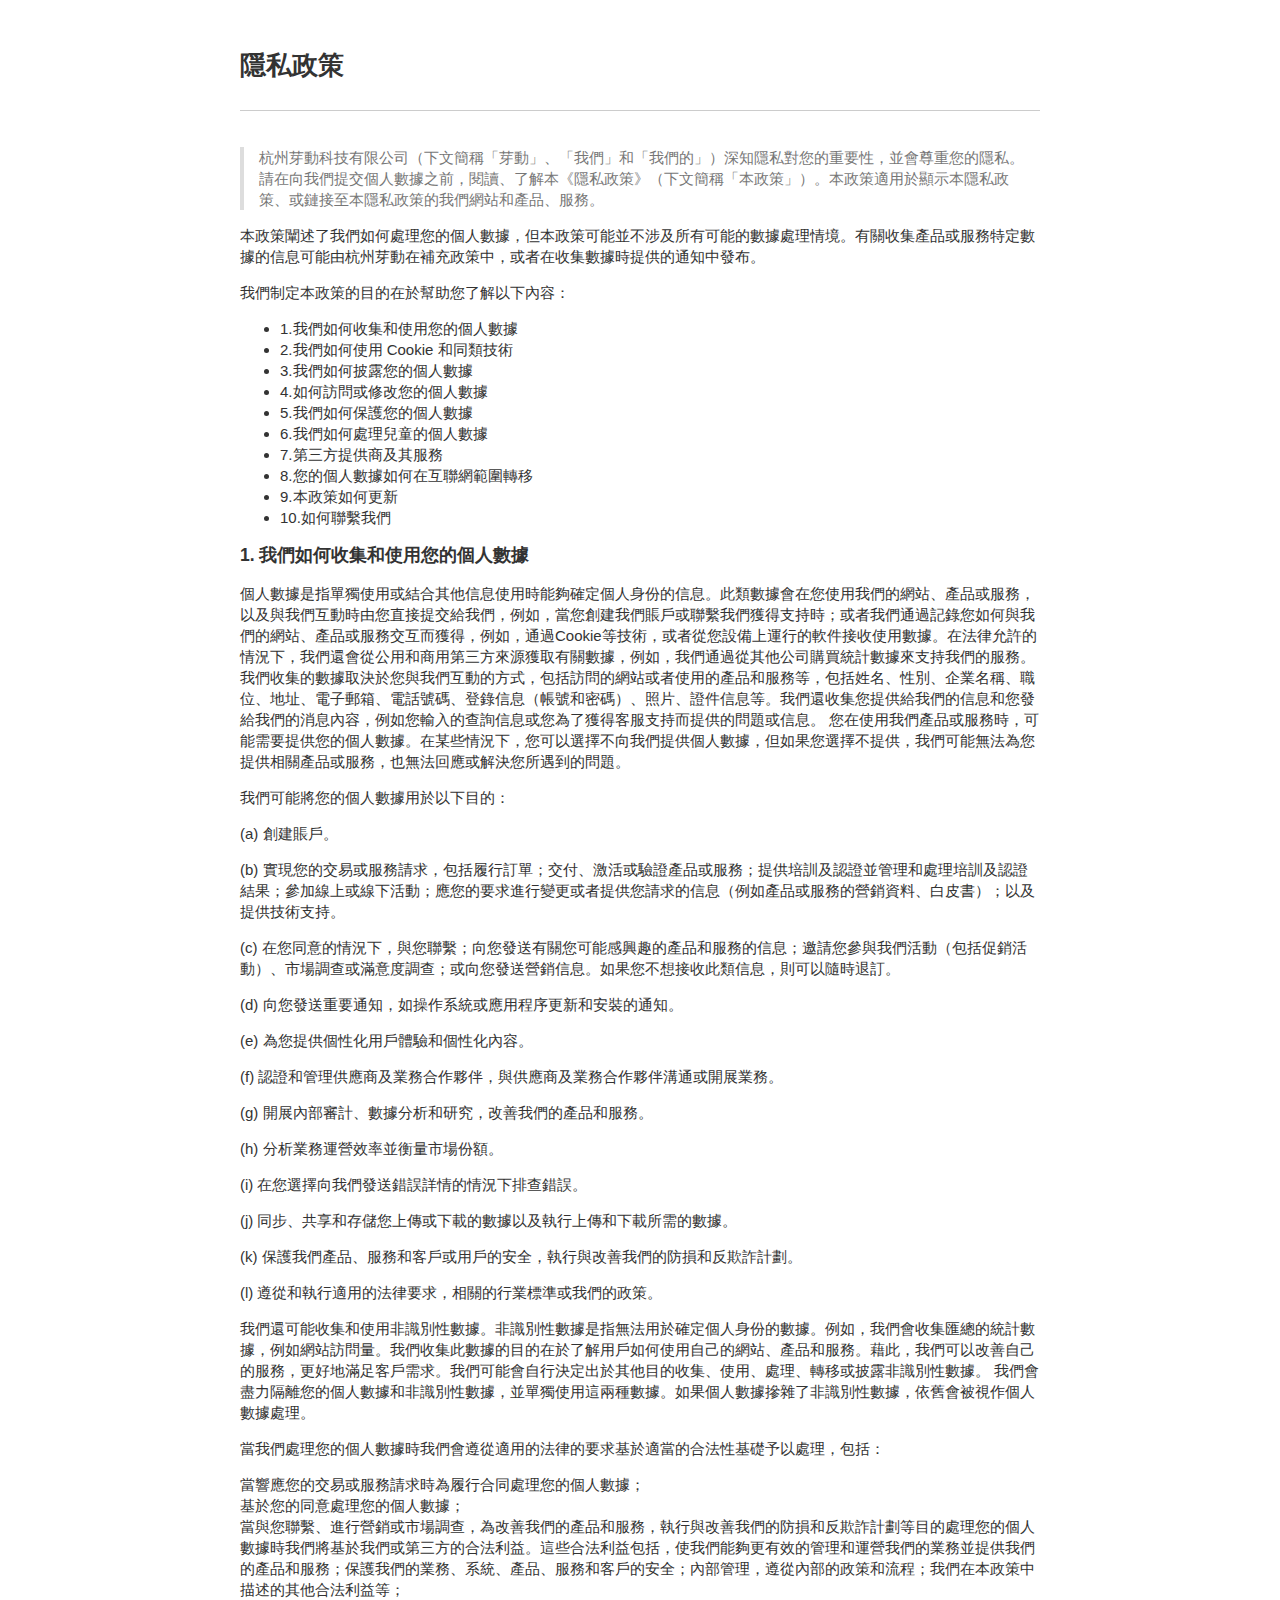
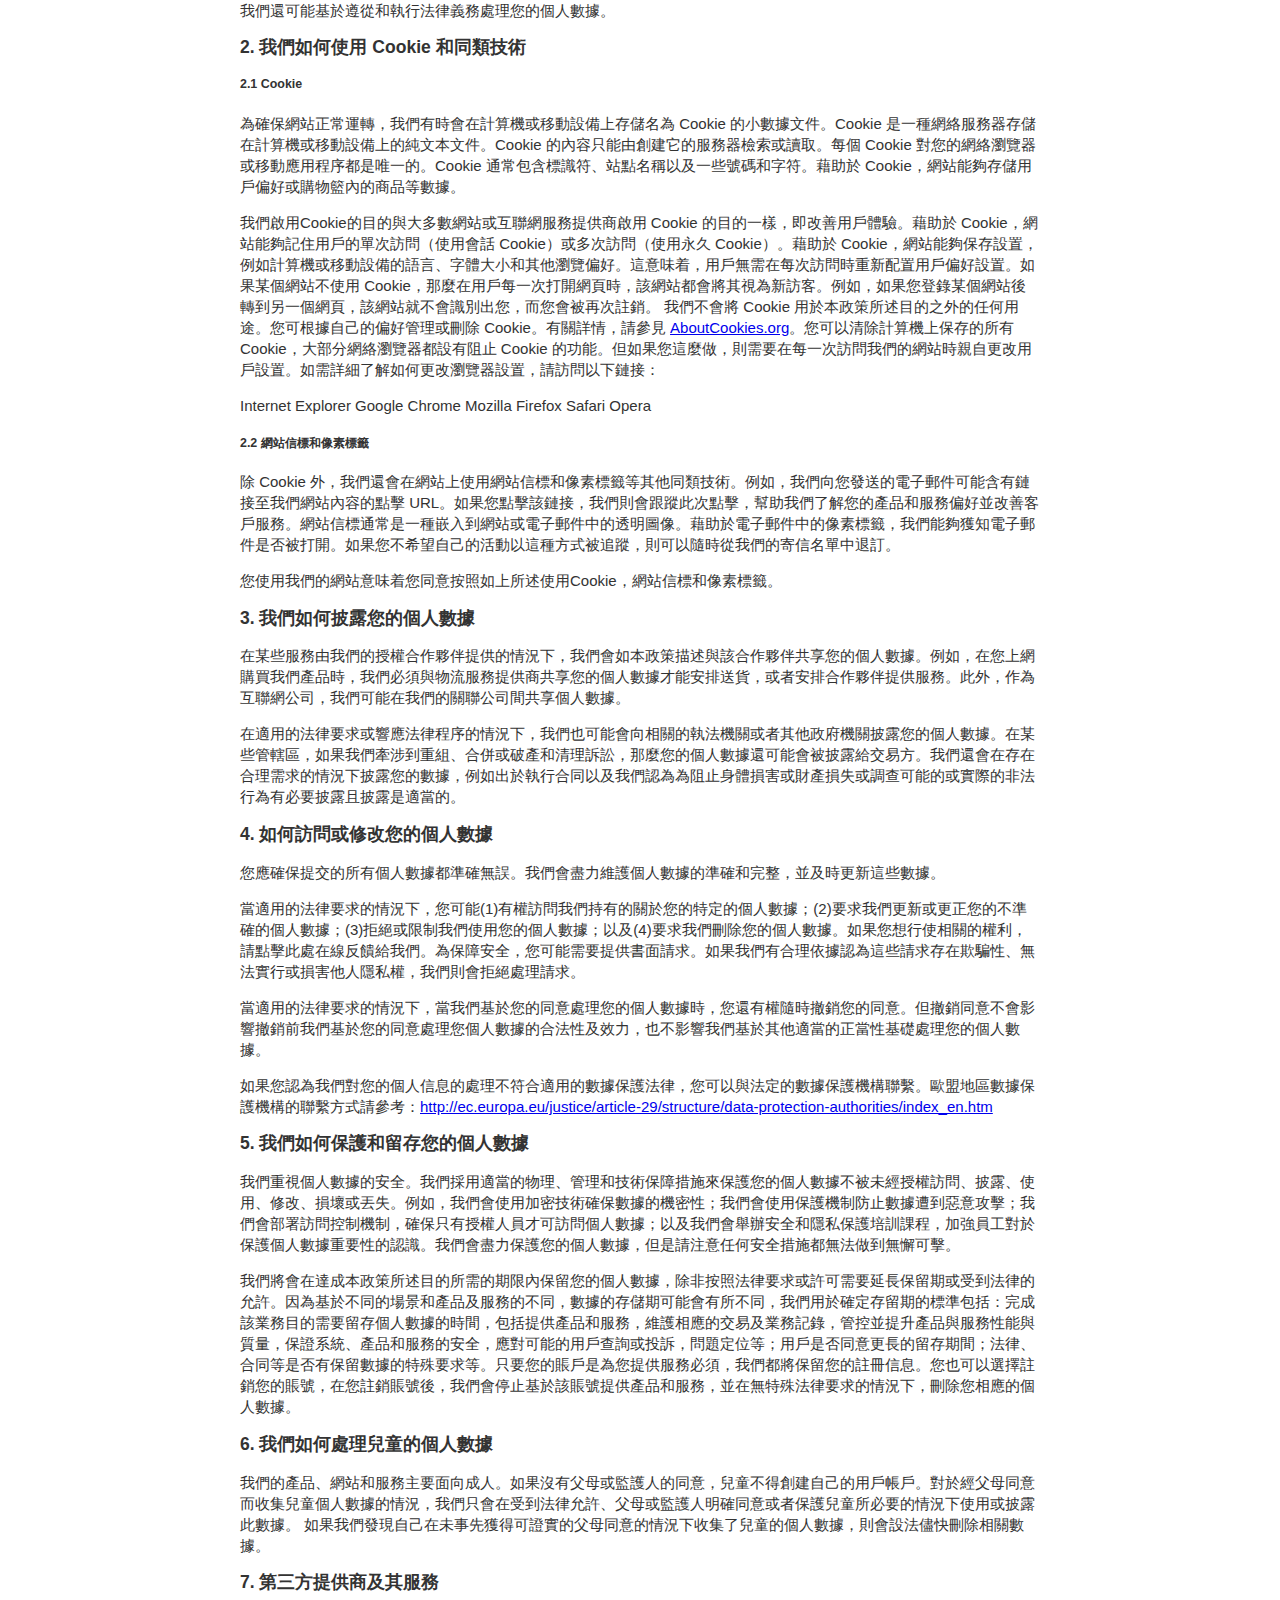
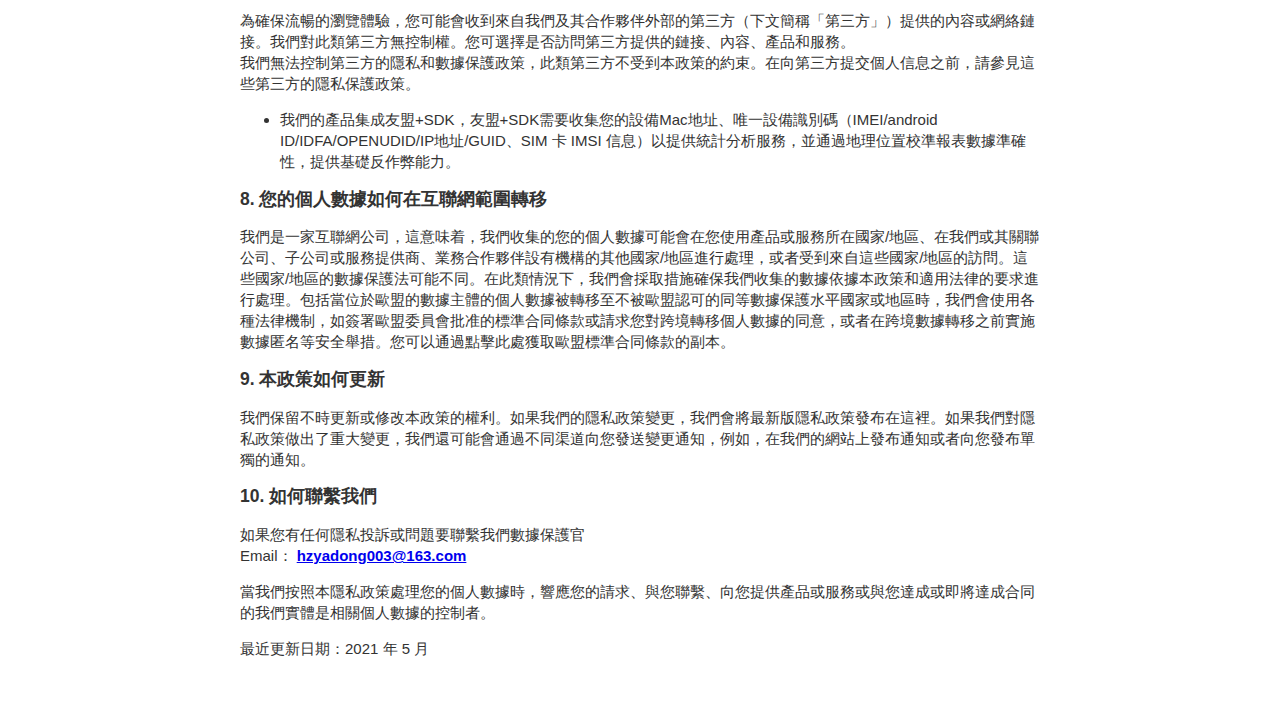
<file: docs/private-hant.html>
<!DOCTYPE html>
    <html>
    <head>
      <meta charset="utf-8">
      <meta http-equiv="X-UA-Compatible" content="IE=edge">
      <meta name="viewport" content="width=device-width, initial-scale=1.0, user-scalable=yes">
      <!-- common.css -->
      <style>* {-webkit-tap-highlight-color: rgba(0,0,0,0);}html {-webkit-text-size-adjust: none;}body {font-family: -apple-system, Helvetica, Arial, sans-serif;margin: 0;padding: 20px;color: #333;word-wrap: break-word;}h1, h2, h3, h4, h5, h6 {line-height: 1.1;}img {max-width: 100% !important;height: auto;}blockquote {margin: 0;padding: 0 15px;color: #777;border-left: 4px solid #ddd;}hr {background-color: #ddd;border: 0;height: 1px;margin: 15px 0;}code {font-family: Menlo, Consolas, 'Ubuntu Mono', Monaco, 'source-code-pro', monospace;line-height: 1.4;margin: 0;padding: 0.2em 0;font-size: 90%;background-color: rgba(0,0,0,0.04);border-radius: 3px;}pre > code {margin: 0;padding: 0;font-size: 100%;word-break: normal;background: transparent;border: 0;}ol {list-style-type: decimal;}ol ol, ul ol {list-style-type: lower-latin;}ol ol ol, ul ol ol, ul ul ol, ol ul ol {list-style-type: lower-roman;}table {border-spacing: 0;border-collapse: collapse;margin-top: 0;margin-bottom: 16px;}table th {font-weight: bold;}table th, table td {padding: 6px 13px;border: 1px solid #ddd;}table tr {border-top: 1px solid #ccc;}table tr:nth-child(even) {background-color: #f8f8f8;}input[type="checkbox"] {cursor: default;margin-right: 0.5em;font-size: 13px;}.task-list-item {list-style-type: none;}.task-list-item+.task-list-item {margin-top: 3px;}.task-list-item input {float: left;margin: 0.3em 1em 0.25em -1.6em;vertical-align: middle;}#tag-field {margin: 8px 2px 10px;}#tag-field .tag {display: inline-block;background: #cadff3;border-radius: 4px;padding: 1px 8px;color: black;font-size: 12px;margin-right: 10px;line-height: 1.4;}</style>
      <!-- ace-static.css -->
      <style>.ace_static_highlight {white-space: pre-wrap;}.ace_static_highlight .ace_gutter {width: 2em;text-align: right;padding: 0 3px 0 0;margin-right: 3px;}.ace_static_highlight.ace_show_gutter > .ace_line {padding-left: 2.6em;}.ace_static_highlight .ace_line {position: relative;}.ace_static_highlight .ace_gutter-cell {-moz-user-select: -moz-none;-khtml-user-select: none;-webkit-user-select: none;user-select: none;top: 0;bottom: 0;left: 0;position: absolute;}.ace_static_highlight .ace_gutter-cell:before {content: counter(ace_line, decimal);counter-increment: ace_line;}.ace_static_highlight {counter-reset: ace_line;}</style>
      <style>.ace-chrome .ace_gutter {background: #ebebeb;color: #333;overflow : hidden;}.ace-chrome .ace_print-margin {width: 1px;background: #e8e8e8;}.ace-chrome {background-color: #FFFFFF;color: black;}.ace-chrome .ace_cursor {color: black;}.ace-chrome .ace_invisible {color: rgb(191, 191, 191);}.ace-chrome .ace_constant.ace_buildin {color: rgb(88, 72, 246);}.ace-chrome .ace_constant.ace_language {color: rgb(88, 92, 246);}.ace-chrome .ace_constant.ace_library {color: rgb(6, 150, 14);}.ace-chrome .ace_invalid {background-color: rgb(153, 0, 0);color: white;}.ace-chrome .ace_fold {}.ace-chrome .ace_support.ace_function {color: rgb(60, 76, 114);}.ace-chrome .ace_support.ace_constant {color: rgb(6, 150, 14);}.ace-chrome .ace_support.ace_type,.ace-chrome .ace_support.ace_class.ace-chrome .ace_support.ace_other {color: rgb(109, 121, 222);}.ace-chrome .ace_variable.ace_parameter {font-style:italic;color:#FD971F;}.ace-chrome .ace_keyword.ace_operator {color: rgb(104, 118, 135);}.ace-chrome .ace_comment {color: #236e24;}.ace-chrome .ace_comment.ace_doc {color: #236e24;}.ace-chrome .ace_comment.ace_doc.ace_tag {color: #236e24;}.ace-chrome .ace_constant.ace_numeric {color: rgb(0, 0, 205);}.ace-chrome .ace_variable {color: rgb(49, 132, 149);}.ace-chrome .ace_xml-pe {color: rgb(104, 104, 91);}.ace-chrome .ace_entity.ace_name.ace_function {color: #0000A2;}.ace-chrome .ace_heading {color: rgb(12, 7, 255);}.ace-chrome .ace_list {color:rgb(185, 6, 144);}.ace-chrome .ace_marker-layer .ace_selection {background: rgb(181, 213, 255);}.ace-chrome .ace_marker-layer .ace_step {background: rgb(252, 255, 0);}.ace-chrome .ace_marker-layer .ace_stack {background: rgb(164, 229, 101);}.ace-chrome .ace_marker-layer .ace_bracket {margin: -1px 0 0 -1px;border: 1px solid rgb(192, 192, 192);}.ace-chrome .ace_marker-layer .ace_active-line {background: rgba(0, 0, 0, 0.07);}.ace-chrome .ace_gutter-active-line {background-color : #dcdcdc;}.ace-chrome .ace_marker-layer .ace_selected-word {background: rgb(250, 250, 255);border: 1px solid rgb(200, 200, 250);}.ace-chrome .ace_storage,.ace-chrome .ace_keyword,.ace-chrome .ace_meta.ace_tag {color: rgb(147, 15, 128);}.ace-chrome .ace_string.ace_regex {color: rgb(255, 0, 0)}.ace-chrome .ace_string {color: #1A1AA6;}.ace-chrome .ace_entity.ace_other.ace_attribute-name {color: #994409;}.ace-chrome .ace_indent-guide {background: url("[data-uri]") right repeat-y;}</style>
      <!-- export.css -->
      <style>
        body{margin:0 auto;max-width:800px;line-height:1.4}
        #nav{margin:5px 0 10px;font-size:15px}
        #titlearea{border-bottom:1px solid #ccc;font-size:17px;padding:10px 0;}
        #contentarea{font-size:15px;margin:16px 0}
        .cell{outline:0;min-height:20px;margin:5px 0;padding:5px 0;}
        .code-cell{font-family:Menlo,Consolas,'Ubuntu Mono',Monaco,'source-code-pro',monospace;font-size:12px;}
        .latex-cell{white-space:pre-wrap;}
      </style>
      <!-- User CSS -->
      <style> .text-cell {font-size: 15px;}.code-cell {font-size: 12px;}.markdown-cell {font-size: 15px;}.latex-cell {font-size: 15px;}</style>
    </head>
    <body>
      
      <div id="titlearea">
        <h2>隱私政策</h2>
      </div>
      <div id="contentarea"><div class="cell markdown-cell">
<blockquote>
<p>杭州芽動科技有限公司（下文簡稱「芽動」、「我們」和「我們的」）深知隱私對您的重要性，並會尊重您的隱私。請在向我們提交個人數據之前，閱讀、了解本《隱私政策》（下文簡稱「本政策」）。本政策適用於顯示本隱私政策、或鏈接至本隱私政策的我們網站和產品、服務。</p>
</blockquote>
<p>本政策闡述了我們如何處理您的個人數據，但本政策可能並不涉及所有可能的數據處理情境。有關收集產品或服務特定數據的信息可能由杭州芽動在補充政策中，或者在收集數據時提供的通知中發布。</p>
<p>我們制定本政策的目的在於幫助您了解以下內容：</p>
<ul>
<li>1.我們如何收集和使用您的個人數據</li>
<li>2.我們如何使用 Cookie 和同類技術</li>
<li>3.我們如何披露您的個人數據</li>
<li>4.如何訪問或修改您的個人數據</li>
<li>5.我們如何保護您的個人數據</li>
<li>6.我們如何處理兒童的個人數據</li>
<li>7.第三方提供商及其服務</li>
<li>8.您的個人數據如何在互聯網範圍轉移</li>
<li>9.本政策如何更新</li>
<li>10.如何聯繫我們</li>
</ul>
<h3>1. 我們如何收集和使用您的個人數據</h3>
<p>個人數據是指單獨使用或結合其他信息使用時能夠確定個人身份的信息。此類數據會在您使用我們的網站、產品或服務，以及與我們互動時由您直接提交給我們，例如，當您創建我們賬戶或聯繫我們獲得支持時；或者我們通過記錄您如何與我們的網站、產品或服務交互而獲得，例如，通過Cookie等技術，或者從您設備上運行的軟件接收使用數據。在法律允許的情況下，我們還會從公用和商用第三方來源獲取有關數據，例如，我們通過從其他公司購買統計數據來支持我們的服務。我們收集的數據取決於您與我們互動的方式，包括訪問的網站或者使用的產品和服務等，包括姓名、性別、企業名稱、職位、地址、電子郵箱、電話號碼、登錄信息（帳號和密碼）、照片、證件信息等。我們還收集您提供給我們的信息和您發給我們的消息內容，例如您輸入的查詢信息或您為了獲得客服支持而提供的問題或信息。 您在使用我們產品或服務時，可能需要提供您的個人數據。在某些情況下，您可以選擇不向我們提供個人數據，但如果您選擇不提供，我們可能無法為您提供相關產品或服務，也無法回應或解決您所遇到的問題。</p>
<p>我們可能將您的個人數據用於以下目的：</p>
<p>(a) 創建賬戶。</p>
<p>(b) 實現您的交易或服務請求，包括履行訂單；交付、激活或驗證產品或服務；提供培訓及認證並管理和處理培訓及認證結果；參加線上或線下活動；應您的要求進行變更或者提供您請求的信息（例如產品或服務的營銷資料、白皮書）；以及提供技術支持。</p>
<p>(c) 在您同意的情況下，與您聯繫；向您發送有關您可能感興趣的產品和服務的信息；邀請您參與我們活動（包括促銷活動）、市場調查或滿意度調查；或向您發送營銷信息。如果您不想接收此類信息，則可以隨時退訂。</p>
<p>(d) 向您發送重要通知，如操作系統或應用程序更新和安裝的通知。</p>
<p>(e) 為您提供個性化用戶體驗和個性化內容。</p>
<p>(f) 認證和管理供應商及業務合作夥伴，與供應商及業務合作夥伴溝通或開展業務。</p>
<p>(g) 開展內部審計、數據分析和研究，改善我們的產品和服務。</p>
<p>(h) 分析業務運營效率並衡量市場份額。</p>
<p>(i) 在您選擇向我們發送錯誤詳情的情況下排查錯誤。</p>
<p>(j) 同步、共享和存儲您上傳或下載的數據以及執行上傳和下載所需的數據。</p>
<p>(k) 保護我們產品、服務和客戶或用戶的安全，執行與改善我們的防損和反欺詐計劃。</p>
<p>(l) 遵從和執行適用的法律要求，相關的行業標準或我們的政策。</p>
<p>我們還可能收集和使用非識別性數據。非識別性數據是指無法用於確定個人身份的數據。例如，我們會收集匯總的統計數據，例如網站訪問量。我們收集此數據的目的在於了解用戶如何使用自己的網站、產品和服務。藉此，我們可以改善自己的服務，更好地滿足客戶需求。我們可能會自行決定出於其他目的收集、使用、處理、轉移或披露非識別性數據。 我們會盡力隔離您的個人數據和非識別性數據，並單獨使用這兩種數據。如果個人數據摻雜了非識別性數據，依舊會被視作個人數據處理。</p>
<p>當我們處理您的個人數據時我們會遵從適用的法律的要求基於適當的合法性基礎予以處理，包括：</p>
<p>當響應您的交易或服務請求時為履行合同處理您的個人數據；<br>
基於您的同意處理您的個人數據；<br>
當與您聯繫、進行營銷或市場調查，為改善我們的產品和服務，執行與改善我們的防損和反欺詐計劃等目的處理您的個人數據時我們將基於我們或第三方的合法利益。這些合法利益包括，使我們能夠更有效的管理和運營我們的業務並提供我們的產品和服務；保護我們的業務、系統、產品、服務和客戶的安全；內部管理，遵從內部的政策和流程；我們在本政策中描述的其他合法利益等；<br>
我們還可能基於遵從和執行法律義務處理您的個人數據。</p>
<h3>2. 我們如何使用 Cookie 和同類技術</h3>
<h5>2.1 Cookie</h5>
<p>為確保網站正常運轉，我們有時會在計算機或移動設備上存儲名為 Cookie 的小數據文件。Cookie 是一種網絡服務器存儲在計算機或移動設備上的純文本文件。Cookie 的內容只能由創建它的服務器檢索或讀取。每個 Cookie 對您的網絡瀏覽器或移動應用程序都是唯一的。Cookie 通常包含標識符、站點名稱以及一些號碼和字符。藉助於 Cookie，網站能夠存儲用戶偏好或購物籃內的商品等數據。</p>
<p>我們啟用Cookie的目的與大多數網站或互聯網服務提供商啟用 Cookie 的目的一樣，即改善用戶體驗。藉助於 Cookie，網站能夠記住用戶的單次訪問（使用會話 Cookie）或多次訪問（使用永久 Cookie）。藉助於 Cookie，網站能夠保存設置，例如計算機或移動設備的語言、字體大小和其他瀏覽偏好。這意味着，用戶無需在每次訪問時重新配置用戶偏好設置。如果某個網站不使用 Cookie，那麼在用戶每一次打開網頁時，該網站都會將其視為新訪客。例如，如果您登錄某個網站後轉到另一個網頁，該網站就不會識別出您，而您會被再次註銷。 我們不會將 Cookie 用於本政策所述目的之外的任何用途。您可根據自己的偏好管理或刪除 Cookie。有關詳情，請參見 <a href="http://AboutCookies.org">AboutCookies.org</a>。您可以清除計算機上保存的所有 Cookie，大部分網絡瀏覽器都設有阻止 Cookie 的功能。但如果您這麼做，則需要在每一次訪問我們的網站時親自更改用戶設置。如需詳細了解如何更改瀏覽器設置，請訪問以下鏈接：</p>
<p>Internet Explorer    Google Chrome    Mozilla Firefox    Safari    Opera</p>
<h5>2.2 網站信標和像素標籤</h5>
<p>除 Cookie 外，我們還會在網站上使用網站信標和像素標籤等其他同類技術。例如，我們向您發送的電子郵件可能含有鏈接至我們網站內容的點擊 URL。如果您點擊該鏈接，我們則會跟蹤此次點擊，幫助我們了解您的產品和服務偏好並改善客戶服務。網站信標通常是一種嵌入到網站或電子郵件中的透明圖像。藉助於電子郵件中的像素標籤，我們能夠獲知電子郵件是否被打開。如果您不希望自己的活動以這種方式被追蹤，則可以隨時從我們的寄信名單中退訂。</p>
<p>您使用我們的網站意味着您同意按照如上所述使用Cookie，網站信標和像素標籤。</p>
<h3>3. 我們如何披露您的個人數據</h3>
<p>在某些服務由我們的授權合作夥伴提供的情況下，我們會如本政策描述與該合作夥伴共享您的個人數據。例如，在您上網購買我們產品時，我們必須與物流服務提供商共享您的個人數據才能安排送貨，或者安排合作夥伴提供服務。此外，作為互聯網公司，我們可能在我們的關聯公司間共享個人數據。</p>
<p>在適用的法律要求或響應法律程序的情況下，我們也可能會向相關的執法機關或者其他政府機關披露您的個人數據。在某些管轄區，如果我們牽涉到重組、合併或破產和清理訴訟，那麼您的個人數據還可能會被披露給交易方。我們還會在存在合理需求的情況下披露您的數據，例如出於執行合同以及我們認為為阻止身體損害或財產損失或調查可能的或實際的非法行為有必要披露且披露是適當的。</p>
<h3>4. 如何訪問或修改您的個人數據</h3>
<p>您應確保提交的所有個人數據都準確無誤。我們會盡力維護個人數據的準確和完整，並及時更新這些數據。</p>
<p>當適用的法律要求的情況下，您可能(1)有權訪問我們持有的關於您的特定的個人數據；(2)要求我們更新或更正您的不準確的個人數據；(3)拒絕或限制我們使用您的個人數據；以及(4)要求我們刪除您的個人數據。如果您想行使相關的權利，請點擊此處在線反饋給我們。為保障安全，您可能需要提供書面請求。如果我們有合理依據認為這些請求存在欺騙性、無法實行或損害他人隱私權，我們則會拒絕處理請求。</p>
<p>當適用的法律要求的情況下，當我們基於您的同意處理您的個人數據時，您還有權隨時撤銷您的同意。但撤銷同意不會影響撤銷前我們基於您的同意處理您個人數據的合法性及效力，也不影響我們基於其他適當的正當性基礎處理您的個人數據。</p>
<p>如果您認為我們對您的個人信息的處理不符合適用的數據保護法律，您可以與法定的數據保護機構聯繫。歐盟地區數據保護機構的聯繫方式請參考：<a href="http://ec.europa.eu/justice/article-29/structure/data-protection-authorities/index_en.htm">http://ec.europa.eu/justice/article-29/structure/data-protection-authorities/index_en.htm</a></p>
<h3>5. 我們如何保護和留存您的個人數據</h3>
<p>我們重視個人數據的安全。我們採用適當的物理、管理和技術保障措施來保護您的個人數據不被未經授權訪問、披露、使用、修改、損壞或丟失。例如，我們會使用加密技術確保數據的機密性；我們會使用保護機制防止數據遭到惡意攻擊；我們會部署訪問控制機制，確保只有授權人員才可訪問個人數據；以及我們會舉辦安全和隱私保護培訓課程，加強員工對於保護個人數據重要性的認識。我們會盡力保護您的個人數據，但是請注意任何安全措施都無法做到無懈可擊。</p>
<p>我們將會在達成本政策所述目的所需的期限內保留您的個人數據，除非按照法律要求或許可需要延長保留期或受到法律的允許。因為基於不同的場景和產品及服務的不同，數據的存儲期可能會有所不同，我們用於確定存留期的標準包括：完成該業務目的需要留存個人數據的時間，包括提供產品和服務，維護相應的交易及業務記錄，管控並提升產品與服務性能與質量，保證系統、產品和服務的安全，應對可能的用戶查詢或投訴，問題定位等；用戶是否同意更長的留存期間；法律、合同等是否有保留數據的特殊要求等。只要您的賬戶是為您提供服務必須，我們都將保留您的註冊信息。您也可以選擇註銷您的賬號，在您註銷賬號後，我們會停止基於該賬號提供產品和服務，並在無特殊法律要求的情況下，刪除您相應的個人數據。</p>
<h3>6. 我們如何處理兒童的個人數據</h3>
<p>我們的產品、網站和服務主要面向成人。如果沒有父母或監護人的同意，兒童不得創建自己的用戶帳戶。對於經父母同意而收集兒童個人數據的情況，我們只會在受到法律允許、父母或監護人明確同意或者保護兒童所必要的情況下使用或披露此數據。 如果我們發現自己在未事先獲得可證實的父母同意的情況下收集了兒童的個人數據，則會設法儘快刪除相關數據。</p>
<h3>7. 第三方提供商及其服務</h3>
<p>為確保流暢的瀏覽體驗，您可能會收到來自我們及其合作夥伴外部的第三方（下文簡稱「第三方」）提供的內容或網絡鏈接。我們對此類第三方無控制權。您可選擇是否訪問第三方提供的鏈接、內容、產品和服務。<br>
我們無法控制第三方的隱私和數據保護政策，此類第三方不受到本政策的約束。在向第三方提交個人信息之前，請參見這些第三方的隱私保護政策。</p>
<ul>
<li>我們的產品集成友盟+SDK，友盟+SDK需要收集您的設備Mac地址、唯一設備識別碼（IMEI/android ID/IDFA/OPENUDID/IP地址/GUID、SIM 卡 IMSI 信息）以提供統計分析服務，並通過地理位置校準報表數據準確性，提供基礎反作弊能力。</li>
</ul>
<h3>8. 您的個人數據如何在互聯網範圍轉移</h3>
<p>我們是一家互聯網公司，這意味着，我們收集的您的個人數據可能會在您使用產品或服務所在國家/地區、在我們或其關聯公司、子公司或服務提供商、業務合作夥伴設有機構的其他國家/地區進行處理，或者受到來自這些國家/地區的訪問。這些國家/地區的數據保護法可能不同。在此類情況下，我們會採取措施確保我們收集的數據依據本政策和適用法律的要求進行處理。包括當位於歐盟的數據主體的個人數據被轉移至不被歐盟認可的同等數據保護水平國家或地區時，我們會使用各種法律機制，如簽署歐盟委員會批准的標準合同條款或請求您對跨境轉移個人數據的同意，或者在跨境數據轉移之前實施數據匿名等安全舉措。您可以通過點擊此處獲取歐盟標準合同條款的副本。</p>
<h3>9. 本政策如何更新</h3>
<p>我們保留不時更新或修改本政策的權利。如果我們的隱私政策變更，我們會將最新版隱私政策發布在這裡。如果我們對隱私政策做出了重大變更，我們還可能會通過不同渠道向您發送變更通知，例如，在我們的網站上發布通知或者向您發布單獨的通知。</p>
<h3>10. 如何聯繫我們</h3>
<p>如果您有任何隱私投訴或問題要聯繫我們數據保護官<br>
Email： <strong><a href="mailto:hzyadong003@163.com">hzyadong003@163.com</a></strong></p>
<p>當我們按照本隱私政策處理您的個人數據時，響應您的請求、與您聯繫、向您提供產品或服務或與您達成或即將達成合同的我們實體是相關個人數據的控制者。</p>
<p>最近更新日期：2021 年 5 月</p>
</div></div>
      <script></script>
    </body>
    </html>
</file>
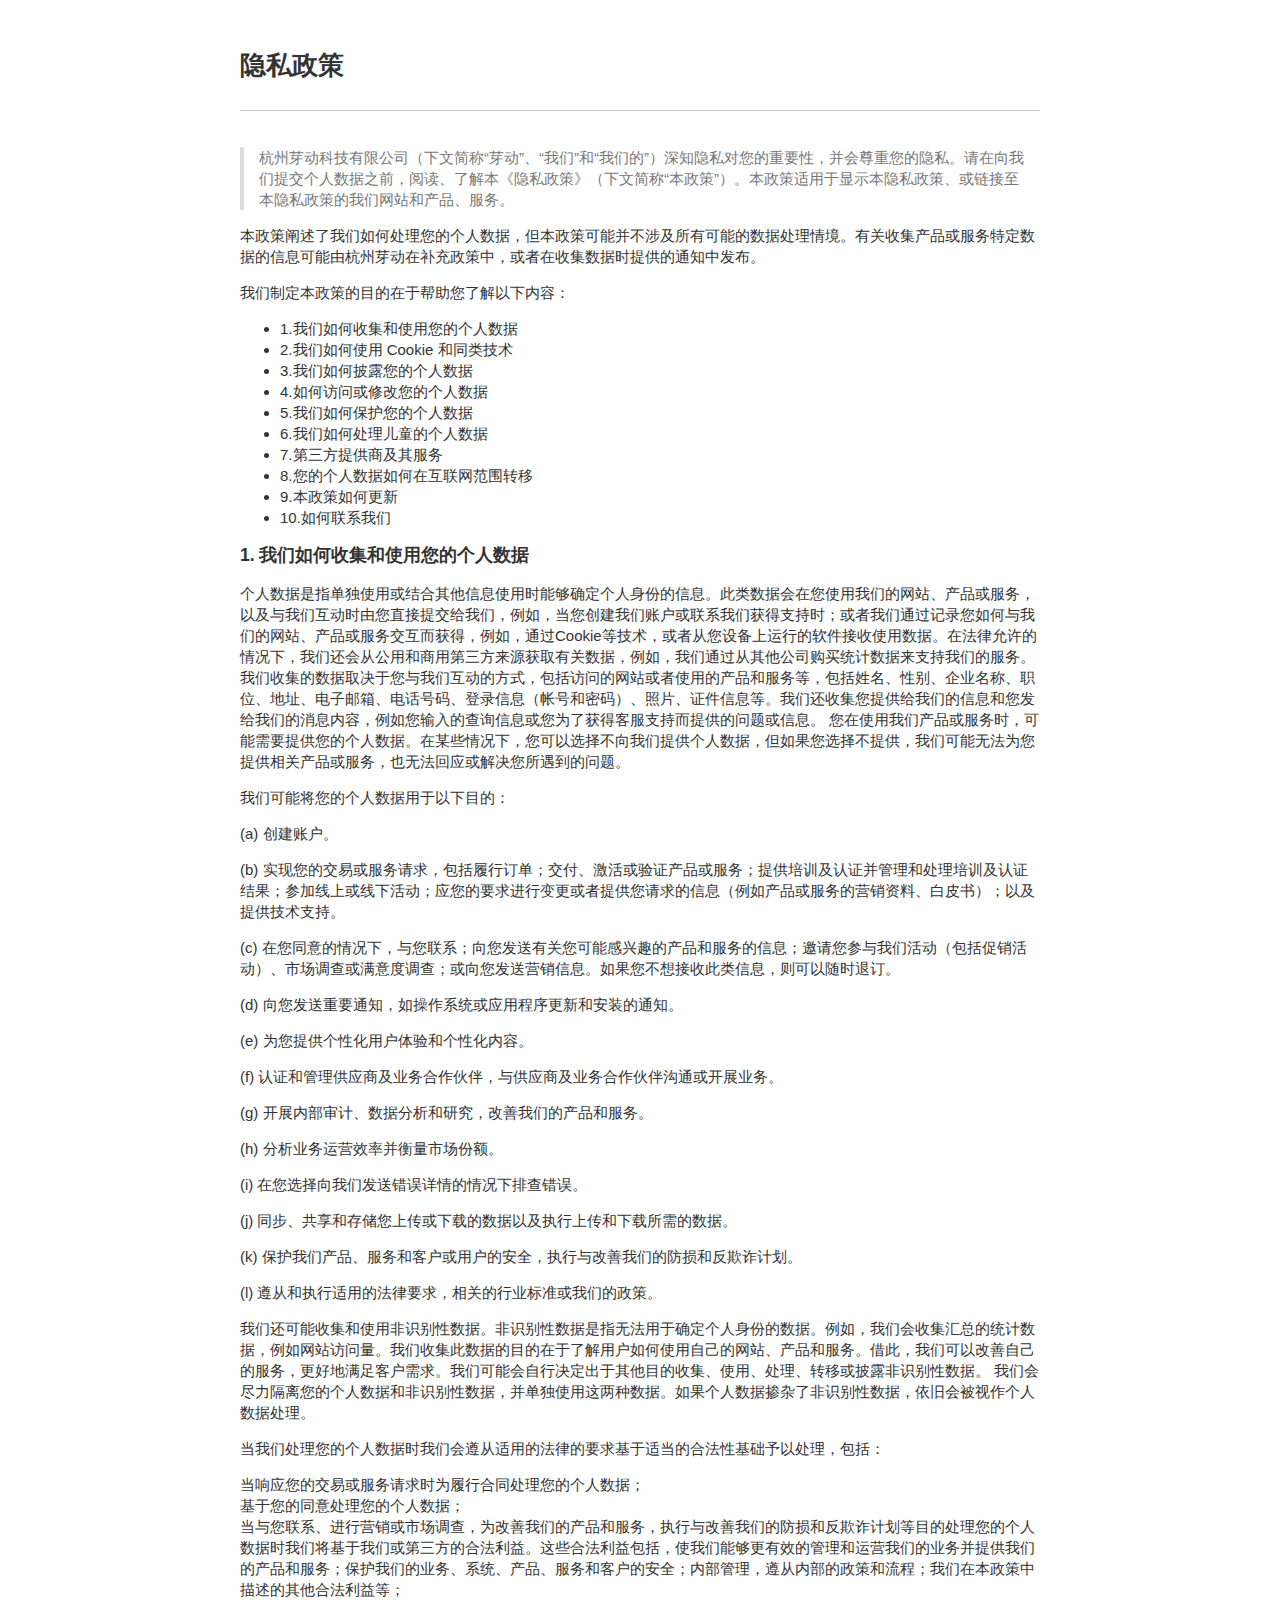
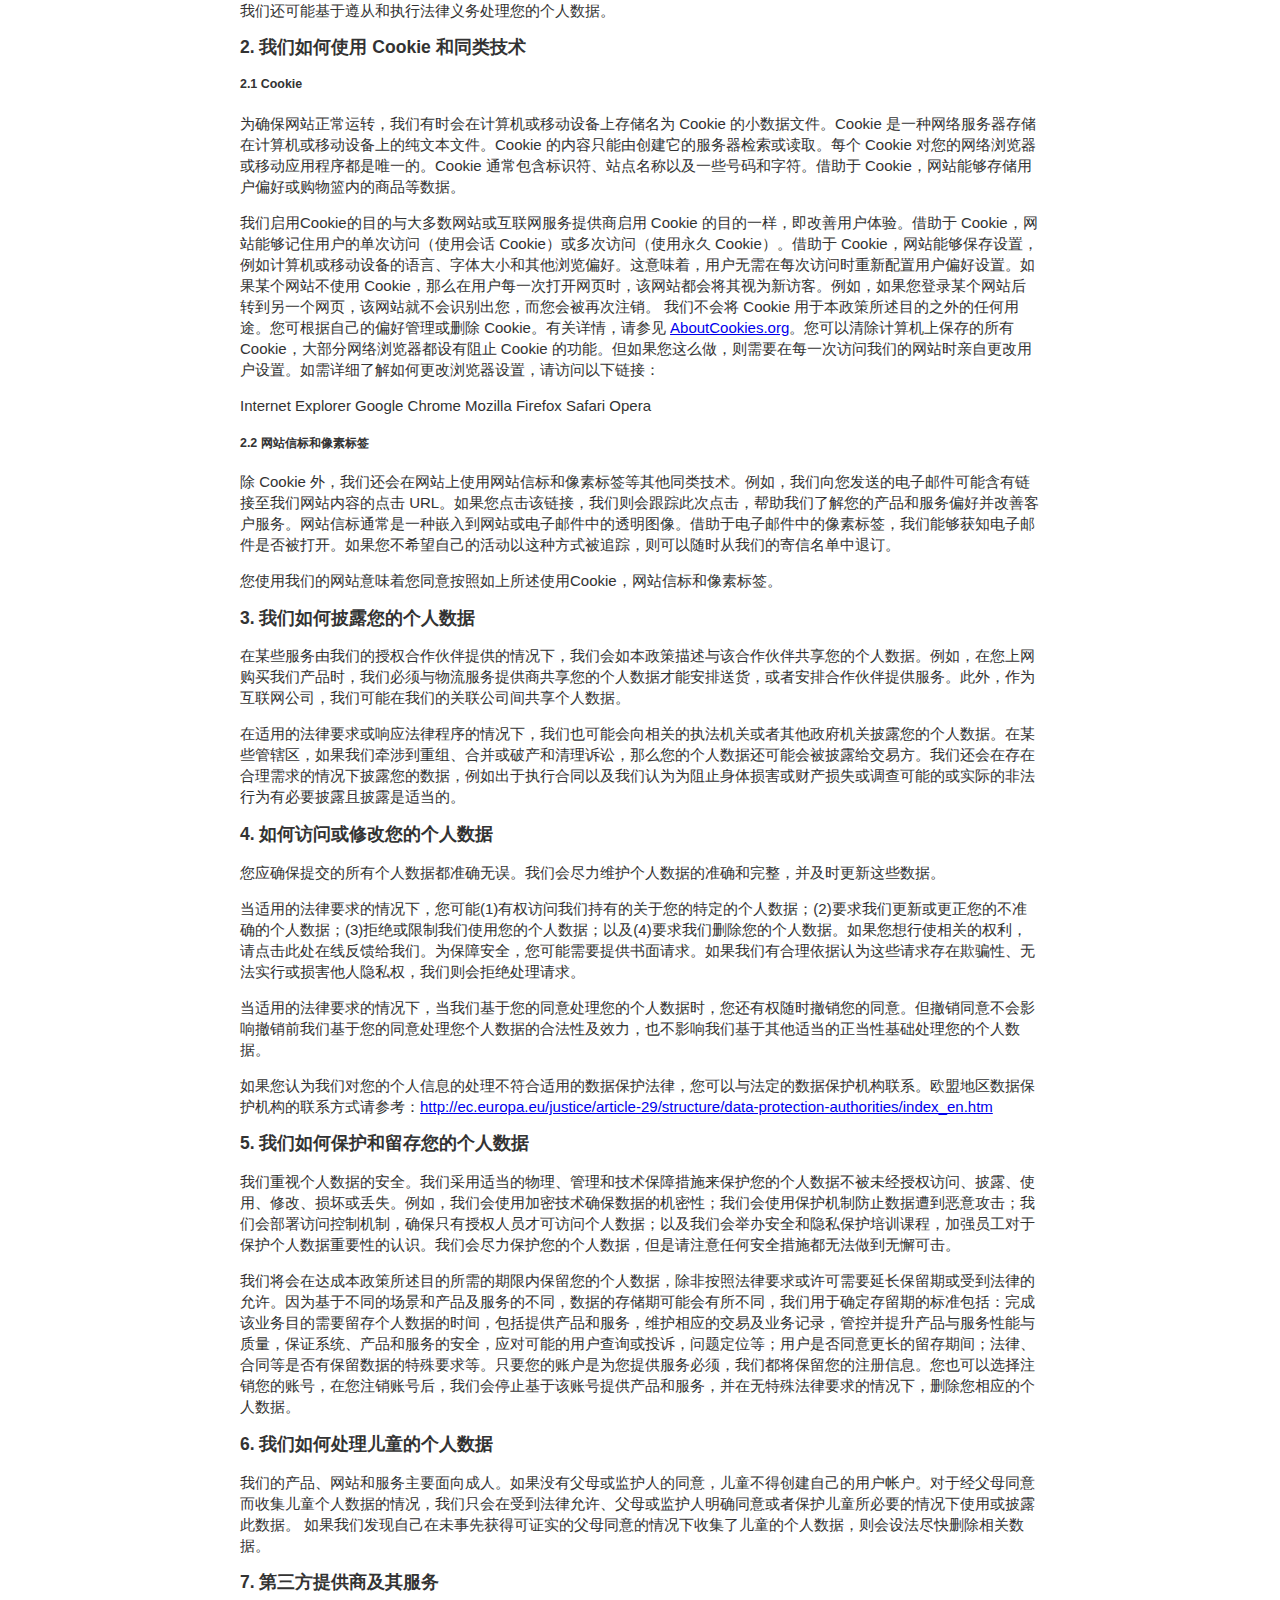
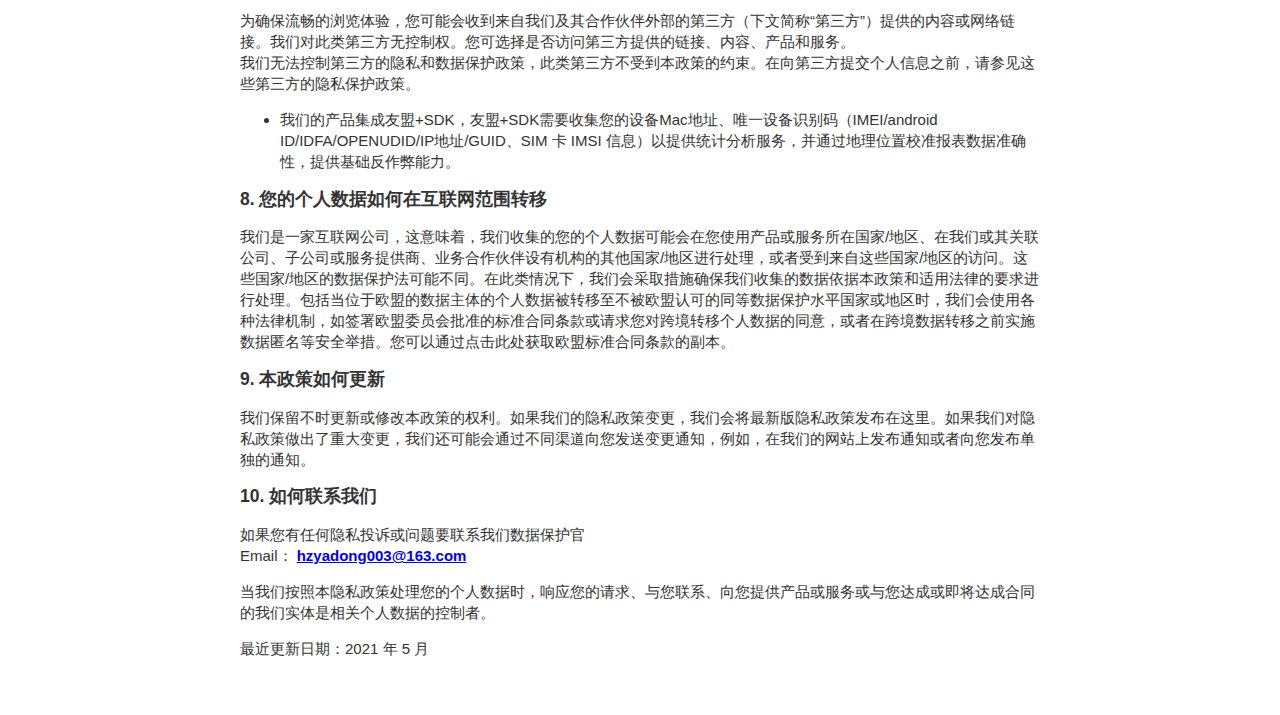
<file: docs/private.html>
<!DOCTYPE html>
    <html>
    <head>
      <meta charset="utf-8">
      <meta http-equiv="X-UA-Compatible" content="IE=edge">
      <meta name="viewport" content="width=device-width, initial-scale=1.0, user-scalable=yes">
      <!-- common.css -->
      <style>* {-webkit-tap-highlight-color: rgba(0,0,0,0);}html {-webkit-text-size-adjust: none;}body {font-family: -apple-system, Helvetica, Arial, sans-serif;margin: 0;padding: 20px;color: #333;word-wrap: break-word;}h1, h2, h3, h4, h5, h6 {line-height: 1.1;}img {max-width: 100% !important;height: auto;}blockquote {margin: 0;padding: 0 15px;color: #777;border-left: 4px solid #ddd;}hr {background-color: #ddd;border: 0;height: 1px;margin: 15px 0;}code {font-family: Menlo, Consolas, 'Ubuntu Mono', Monaco, 'source-code-pro', monospace;line-height: 1.4;margin: 0;padding: 0.2em 0;font-size: 90%;background-color: rgba(0,0,0,0.04);border-radius: 3px;}pre > code {margin: 0;padding: 0;font-size: 100%;word-break: normal;background: transparent;border: 0;}ol {list-style-type: decimal;}ol ol, ul ol {list-style-type: lower-latin;}ol ol ol, ul ol ol, ul ul ol, ol ul ol {list-style-type: lower-roman;}table {border-spacing: 0;border-collapse: collapse;margin-top: 0;margin-bottom: 16px;}table th {font-weight: bold;}table th, table td {padding: 6px 13px;border: 1px solid #ddd;}table tr {border-top: 1px solid #ccc;}table tr:nth-child(even) {background-color: #f8f8f8;}input[type="checkbox"] {cursor: default;margin-right: 0.5em;font-size: 13px;}.task-list-item {list-style-type: none;}.task-list-item+.task-list-item {margin-top: 3px;}.task-list-item input {float: left;margin: 0.3em 1em 0.25em -1.6em;vertical-align: middle;}#tag-field {margin: 8px 2px 10px;}#tag-field .tag {display: inline-block;background: #cadff3;border-radius: 4px;padding: 1px 8px;color: black;font-size: 12px;margin-right: 10px;line-height: 1.4;}</style>
      <!-- ace-static.css -->
      <style>.ace_static_highlight {white-space: pre-wrap;}.ace_static_highlight .ace_gutter {width: 2em;text-align: right;padding: 0 3px 0 0;margin-right: 3px;}.ace_static_highlight.ace_show_gutter > .ace_line {padding-left: 2.6em;}.ace_static_highlight .ace_line {position: relative;}.ace_static_highlight .ace_gutter-cell {-moz-user-select: -moz-none;-khtml-user-select: none;-webkit-user-select: none;user-select: none;top: 0;bottom: 0;left: 0;position: absolute;}.ace_static_highlight .ace_gutter-cell:before {content: counter(ace_line, decimal);counter-increment: ace_line;}.ace_static_highlight {counter-reset: ace_line;}</style>
      <style>.ace-chrome .ace_gutter {background: #ebebeb;color: #333;overflow : hidden;}.ace-chrome .ace_print-margin {width: 1px;background: #e8e8e8;}.ace-chrome {background-color: #FFFFFF;color: black;}.ace-chrome .ace_cursor {color: black;}.ace-chrome .ace_invisible {color: rgb(191, 191, 191);}.ace-chrome .ace_constant.ace_buildin {color: rgb(88, 72, 246);}.ace-chrome .ace_constant.ace_language {color: rgb(88, 92, 246);}.ace-chrome .ace_constant.ace_library {color: rgb(6, 150, 14);}.ace-chrome .ace_invalid {background-color: rgb(153, 0, 0);color: white;}.ace-chrome .ace_fold {}.ace-chrome .ace_support.ace_function {color: rgb(60, 76, 114);}.ace-chrome .ace_support.ace_constant {color: rgb(6, 150, 14);}.ace-chrome .ace_support.ace_type,.ace-chrome .ace_support.ace_class.ace-chrome .ace_support.ace_other {color: rgb(109, 121, 222);}.ace-chrome .ace_variable.ace_parameter {font-style:italic;color:#FD971F;}.ace-chrome .ace_keyword.ace_operator {color: rgb(104, 118, 135);}.ace-chrome .ace_comment {color: #236e24;}.ace-chrome .ace_comment.ace_doc {color: #236e24;}.ace-chrome .ace_comment.ace_doc.ace_tag {color: #236e24;}.ace-chrome .ace_constant.ace_numeric {color: rgb(0, 0, 205);}.ace-chrome .ace_variable {color: rgb(49, 132, 149);}.ace-chrome .ace_xml-pe {color: rgb(104, 104, 91);}.ace-chrome .ace_entity.ace_name.ace_function {color: #0000A2;}.ace-chrome .ace_heading {color: rgb(12, 7, 255);}.ace-chrome .ace_list {color:rgb(185, 6, 144);}.ace-chrome .ace_marker-layer .ace_selection {background: rgb(181, 213, 255);}.ace-chrome .ace_marker-layer .ace_step {background: rgb(252, 255, 0);}.ace-chrome .ace_marker-layer .ace_stack {background: rgb(164, 229, 101);}.ace-chrome .ace_marker-layer .ace_bracket {margin: -1px 0 0 -1px;border: 1px solid rgb(192, 192, 192);}.ace-chrome .ace_marker-layer .ace_active-line {background: rgba(0, 0, 0, 0.07);}.ace-chrome .ace_gutter-active-line {background-color : #dcdcdc;}.ace-chrome .ace_marker-layer .ace_selected-word {background: rgb(250, 250, 255);border: 1px solid rgb(200, 200, 250);}.ace-chrome .ace_storage,.ace-chrome .ace_keyword,.ace-chrome .ace_meta.ace_tag {color: rgb(147, 15, 128);}.ace-chrome .ace_string.ace_regex {color: rgb(255, 0, 0)}.ace-chrome .ace_string {color: #1A1AA6;}.ace-chrome .ace_entity.ace_other.ace_attribute-name {color: #994409;}.ace-chrome .ace_indent-guide {background: url("[data-uri]") right repeat-y;}</style>
      <!-- export.css -->
      <style>
        body{margin:0 auto;max-width:800px;line-height:1.4}
        #nav{margin:5px 0 10px;font-size:15px}
        #titlearea{border-bottom:1px solid #ccc;font-size:17px;padding:10px 0;}
        #contentarea{font-size:15px;margin:16px 0}
        .cell{outline:0;min-height:20px;margin:5px 0;padding:5px 0;}
        .code-cell{font-family:Menlo,Consolas,'Ubuntu Mono',Monaco,'source-code-pro',monospace;font-size:12px;}
        .latex-cell{white-space:pre-wrap;}
      </style>
      <!-- User CSS -->
      <style> .text-cell {font-size: 15px;}.code-cell {font-size: 12px;}.markdown-cell {font-size: 15px;}.latex-cell {font-size: 15px;}</style>
    </head>
    <body>
      
      <div id="titlearea">
        <h2>隐私政策</h2>
      </div>
      <div id="contentarea"><div class="cell markdown-cell">
<blockquote>
<p>杭州芽动科技有限公司（下文简称“芽动”、“我们”和“我们的”）深知隐私对您的重要性，并会尊重您的隐私。请在向我们提交个人数据之前，阅读、了解本《隐私政策》（下文简称“本政策”）。本政策适用于显示本隐私政策、或链接至本隐私政策的我们网站和产品、服务。</p>
</blockquote>
<p>本政策阐述了我们如何处理您的个人数据，但本政策可能并不涉及所有可能的数据处理情境。有关收集产品或服务特定数据的信息可能由杭州芽动在补充政策中，或者在收集数据时提供的通知中发布。</p>
<p>我们制定本政策的目的在于帮助您了解以下内容：</p>
<ul>
<li>1.我们如何收集和使用您的个人数据</li>
<li>2.我们如何使用 Cookie 和同类技术</li>
<li>3.我们如何披露您的个人数据</li>
<li>4.如何访问或修改您的个人数据</li>
<li>5.我们如何保护您的个人数据</li>
<li>6.我们如何处理儿童的个人数据</li>
<li>7.第三方提供商及其服务</li>
<li>8.您的个人数据如何在互联网范围转移</li>
<li>9.本政策如何更新</li>
<li>10.如何联系我们</li>
</ul>
<h3>1. 我们如何收集和使用您的个人数据</h3>
<p>个人数据是指单独使用或结合其他信息使用时能够确定个人身份的信息。此类数据会在您使用我们的网站、产品或服务，以及与我们互动时由您直接提交给我们，例如，当您创建我们账户或联系我们获得支持时；或者我们通过记录您如何与我们的网站、产品或服务交互而获得，例如，通过Cookie等技术，或者从您设备上运行的软件接收使用数据。在法律允许的情况下，我们还会从公用和商用第三方来源获取有关数据，例如，我们通过从其他公司购买统计数据来支持我们的服务。我们收集的数据取决于您与我们互动的方式，包括访问的网站或者使用的产品和服务等，包括姓名、性别、企业名称、职位、地址、电子邮箱、电话号码、登录信息（帐号和密码）、照片、证件信息等。我们还收集您提供给我们的信息和您发给我们的消息内容，例如您输入的查询信息或您为了获得客服支持而提供的问题或信息。 您在使用我们产品或服务时，可能需要提供您的个人数据。在某些情况下，您可以选择不向我们提供个人数据，但如果您选择不提供，我们可能无法为您提供相关产品或服务，也无法回应或解决您所遇到的问题。</p>
<p>我们可能将您的个人数据用于以下目的：</p>
<p>(a) 创建账户。</p>
<p>(b) 实现您的交易或服务请求，包括履行订单；交付、激活或验证产品或服务；提供培训及认证并管理和处理培训及认证结果；参加线上或线下活动；应您的要求进行变更或者提供您请求的信息（例如产品或服务的营销资料、白皮书）；以及提供技术支持。</p>
<p>(c) 在您同意的情况下，与您联系；向您发送有关您可能感兴趣的产品和服务的信息；邀请您参与我们活动（包括促销活动）、市场调查或满意度调查；或向您发送营销信息。如果您不想接收此类信息，则可以随时退订。</p>
<p>(d) 向您发送重要通知，如操作系统或应用程序更新和安装的通知。</p>
<p>(e) 为您提供个性化用户体验和个性化内容。</p>
<p>(f) 认证和管理供应商及业务合作伙伴，与供应商及业务合作伙伴沟通或开展业务。</p>
<p>(g) 开展内部审计、数据分析和研究，改善我们的产品和服务。</p>
<p>(h) 分析业务运营效率并衡量市场份额。</p>
<p>(i) 在您选择向我们发送错误详情的情况下排查错误。</p>
<p>(j) 同步、共享和存储您上传或下载的数据以及执行上传和下载所需的数据。</p>
<p>(k) 保护我们产品、服务和客户或用户的安全，执行与改善我们的防损和反欺诈计划。</p>
<p>(l) 遵从和执行适用的法律要求，相关的行业标准或我们的政策。</p>
<p>我们还可能收集和使用非识别性数据。非识别性数据是指无法用于确定个人身份的数据。例如，我们会收集汇总的统计数据，例如网站访问量。我们收集此数据的目的在于了解用户如何使用自己的网站、产品和服务。借此，我们可以改善自己的服务，更好地满足客户需求。我们可能会自行决定出于其他目的收集、使用、处理、转移或披露非识别性数据。 我们会尽力隔离您的个人数据和非识别性数据，并单独使用这两种数据。如果个人数据掺杂了非识别性数据，依旧会被视作个人数据处理。</p>
<p>当我们处理您的个人数据时我们会遵从适用的法律的要求基于适当的合法性基础予以处理，包括：</p>
<p>当响应您的交易或服务请求时为履行合同处理您的个人数据；<br>
基于您的同意处理您的个人数据；<br>
当与您联系、进行营销或市场调查，为改善我们的产品和服务，执行与改善我们的防损和反欺诈计划等目的处理您的个人数据时我们将基于我们或第三方的合法利益。这些合法利益包括，使我们能够更有效的管理和运营我们的业务并提供我们的产品和服务；保护我们的业务、系统、产品、服务和客户的安全；内部管理，遵从内部的政策和流程；我们在本政策中描述的其他合法利益等；<br>
我们还可能基于遵从和执行法律义务处理您的个人数据。</p>
<h3>2. 我们如何使用 Cookie 和同类技术</h3>
<h5>2.1 Cookie</h5>
<p>为确保网站正常运转，我们有时会在计算机或移动设备上存储名为 Cookie 的小数据文件。Cookie 是一种网络服务器存储在计算机或移动设备上的纯文本文件。Cookie 的内容只能由创建它的服务器检索或读取。每个 Cookie 对您的网络浏览器或移动应用程序都是唯一的。Cookie 通常包含标识符、站点名称以及一些号码和字符。借助于 Cookie，网站能够存储用户偏好或购物篮内的商品等数据。</p>
<p>我们启用Cookie的目的与大多数网站或互联网服务提供商启用 Cookie 的目的一样，即改善用户体验。借助于 Cookie，网站能够记住用户的单次访问（使用会话 Cookie）或多次访问（使用永久 Cookie）。借助于 Cookie，网站能够保存设置，例如计算机或移动设备的语言、字体大小和其他浏览偏好。这意味着，用户无需在每次访问时重新配置用户偏好设置。如果某个网站不使用 Cookie，那么在用户每一次打开网页时，该网站都会将其视为新访客。例如，如果您登录某个网站后转到另一个网页，该网站就不会识别出您，而您会被再次注销。 我们不会将 Cookie 用于本政策所述目的之外的任何用途。您可根据自己的偏好管理或删除 Cookie。有关详情，请参见 <a href="http://AboutCookies.org">AboutCookies.org</a>。您可以清除计算机上保存的所有 Cookie，大部分网络浏览器都设有阻止 Cookie 的功能。但如果您这么做，则需要在每一次访问我们的网站时亲自更改用户设置。如需详细了解如何更改浏览器设置，请访问以下链接：</p>
<p>Internet Explorer    Google Chrome    Mozilla Firefox    Safari    Opera</p>
<h5>2.2 网站信标和像素标签</h5>
<p>除 Cookie 外，我们还会在网站上使用网站信标和像素标签等其他同类技术。例如，我们向您发送的电子邮件可能含有链接至我们网站内容的点击 URL。如果您点击该链接，我们则会跟踪此次点击，帮助我们了解您的产品和服务偏好并改善客户服务。网站信标通常是一种嵌入到网站或电子邮件中的透明图像。借助于电子邮件中的像素标签，我们能够获知电子邮件是否被打开。如果您不希望自己的活动以这种方式被追踪，则可以随时从我们的寄信名单中退订。</p>
<p>您使用我们的网站意味着您同意按照如上所述使用Cookie，网站信标和像素标签。</p>
<h3>3. 我们如何披露您的个人数据</h3>
<p>在某些服务由我们的授权合作伙伴提供的情况下，我们会如本政策描述与该合作伙伴共享您的个人数据。例如，在您上网购买我们产品时，我们必须与物流服务提供商共享您的个人数据才能安排送货，或者安排合作伙伴提供服务。此外，作为互联网公司，我们可能在我们的关联公司间共享个人数据。</p>
<p>在适用的法律要求或响应法律程序的情况下，我们也可能会向相关的执法机关或者其他政府机关披露您的个人数据。在某些管辖区，如果我们牵涉到重组、合并或破产和清理诉讼，那么您的个人数据还可能会被披露给交易方。我们还会在存在合理需求的情况下披露您的数据，例如出于执行合同以及我们认为为阻止身体损害或财产损失或调查可能的或实际的非法行为有必要披露且披露是适当的。</p>
<h3>4. 如何访问或修改您的个人数据</h3>
<p>您应确保提交的所有个人数据都准确无误。我们会尽力维护个人数据的准确和完整，并及时更新这些数据。</p>
<p>当适用的法律要求的情况下，您可能(1)有权访问我们持有的关于您的特定的个人数据；(2)要求我们更新或更正您的不准确的个人数据；(3)拒绝或限制我们使用您的个人数据；以及(4)要求我们删除您的个人数据。如果您想行使相关的权利，请点击此处在线反馈给我们。为保障安全，您可能需要提供书面请求。如果我们有合理依据认为这些请求存在欺骗性、无法实行或损害他人隐私权，我们则会拒绝处理请求。</p>
<p>当适用的法律要求的情况下，当我们基于您的同意处理您的个人数据时，您还有权随时撤销您的同意。但撤销同意不会影响撤销前我们基于您的同意处理您个人数据的合法性及效力，也不影响我们基于其他适当的正当性基础处理您的个人数据。</p>
<p>如果您认为我们对您的个人信息的处理不符合适用的数据保护法律，您可以与法定的数据保护机构联系。欧盟地区数据保护机构的联系方式请参考：<a href="http://ec.europa.eu/justice/article-29/structure/data-protection-authorities/index_en.htm">http://ec.europa.eu/justice/article-29/structure/data-protection-authorities/index_en.htm</a></p>
<h3>5. 我们如何保护和留存您的个人数据</h3>
<p>我们重视个人数据的安全。我们采用适当的物理、管理和技术保障措施来保护您的个人数据不被未经授权访问、披露、使用、修改、损坏或丢失。例如，我们会使用加密技术确保数据的机密性；我们会使用保护机制防止数据遭到恶意攻击；我们会部署访问控制机制，确保只有授权人员才可访问个人数据；以及我们会举办安全和隐私保护培训课程，加强员工对于保护个人数据重要性的认识。我们会尽力保护您的个人数据，但是请注意任何安全措施都无法做到无懈可击。</p>
<p>我们将会在达成本政策所述目的所需的期限内保留您的个人数据，除非按照法律要求或许可需要延长保留期或受到法律的允许。因为基于不同的场景和产品及服务的不同，数据的存储期可能会有所不同，我们用于确定存留期的标准包括：完成该业务目的需要留存个人数据的时间，包括提供产品和服务，维护相应的交易及业务记录，管控并提升产品与服务性能与质量，保证系统、产品和服务的安全，应对可能的用户查询或投诉，问题定位等；用户是否同意更长的留存期间；法律、合同等是否有保留数据的特殊要求等。只要您的账户是为您提供服务必须，我们都将保留您的注册信息。您也可以选择注销您的账号，在您注销账号后，我们会停止基于该账号提供产品和服务，并在无特殊法律要求的情况下，删除您相应的个人数据。</p>
<h3>6. 我们如何处理儿童的个人数据</h3>
<p>我们的产品、网站和服务主要面向成人。如果没有父母或监护人的同意，儿童不得创建自己的用户帐户。对于经父母同意而收集儿童个人数据的情况，我们只会在受到法律允许、父母或监护人明确同意或者保护儿童所必要的情况下使用或披露此数据。 如果我们发现自己在未事先获得可证实的父母同意的情况下收集了儿童的个人数据，则会设法尽快删除相关数据。</p>
<h3>7. 第三方提供商及其服务</h3>
<p>为确保流畅的浏览体验，您可能会收到来自我们及其合作伙伴外部的第三方（下文简称“第三方”）提供的内容或网络链接。我们对此类第三方无控制权。您可选择是否访问第三方提供的链接、内容、产品和服务。<br>
我们无法控制第三方的隐私和数据保护政策，此类第三方不受到本政策的约束。在向第三方提交个人信息之前，请参见这些第三方的隐私保护政策。</p>
<ul>
<li>我们的产品集成友盟+SDK，友盟+SDK需要收集您的设备Mac地址、唯一设备识别码（IMEI/android ID/IDFA/OPENUDID/IP地址/GUID、SIM 卡 IMSI 信息）以提供统计分析服务，并通过地理位置校准报表数据准确性，提供基础反作弊能力。</li>
</ul>
<h3>8. 您的个人数据如何在互联网范围转移</h3>
<p>我们是一家互联网公司，这意味着，我们收集的您的个人数据可能会在您使用产品或服务所在国家/地区、在我们或其关联公司、子公司或服务提供商、业务合作伙伴设有机构的其他国家/地区进行处理，或者受到来自这些国家/地区的访问。这些国家/地区的数据保护法可能不同。在此类情况下，我们会采取措施确保我们收集的数据依据本政策和适用法律的要求进行处理。包括当位于欧盟的数据主体的个人数据被转移至不被欧盟认可的同等数据保护水平国家或地区时，我们会使用各种法律机制，如签署欧盟委员会批准的标准合同条款或请求您对跨境转移个人数据的同意，或者在跨境数据转移之前实施数据匿名等安全举措。您可以通过点击此处获取欧盟标准合同条款的副本。</p>
<h3>9. 本政策如何更新</h3>
<p>我们保留不时更新或修改本政策的权利。如果我们的隐私政策变更，我们会将最新版隐私政策发布在这里。如果我们对隐私政策做出了重大变更，我们还可能会通过不同渠道向您发送变更通知，例如，在我们的网站上发布通知或者向您发布单独的通知。</p>
<h3>10. 如何联系我们</h3>
<p>如果您有任何隐私投诉或问题要联系我们数据保护官<br>
Email： <strong><a href="mailto:hzyadong003@163.com">hzyadong003@163.com</a></strong></p>
<p>当我们按照本隐私政策处理您的个人数据时，响应您的请求、与您联系、向您提供产品或服务或与您达成或即将达成合同的我们实体是相关个人数据的控制者。</p>
<p>最近更新日期：2021 年 5 月</p>
</div></div>
      <script></script>
    </body>
    </html>
</file>
